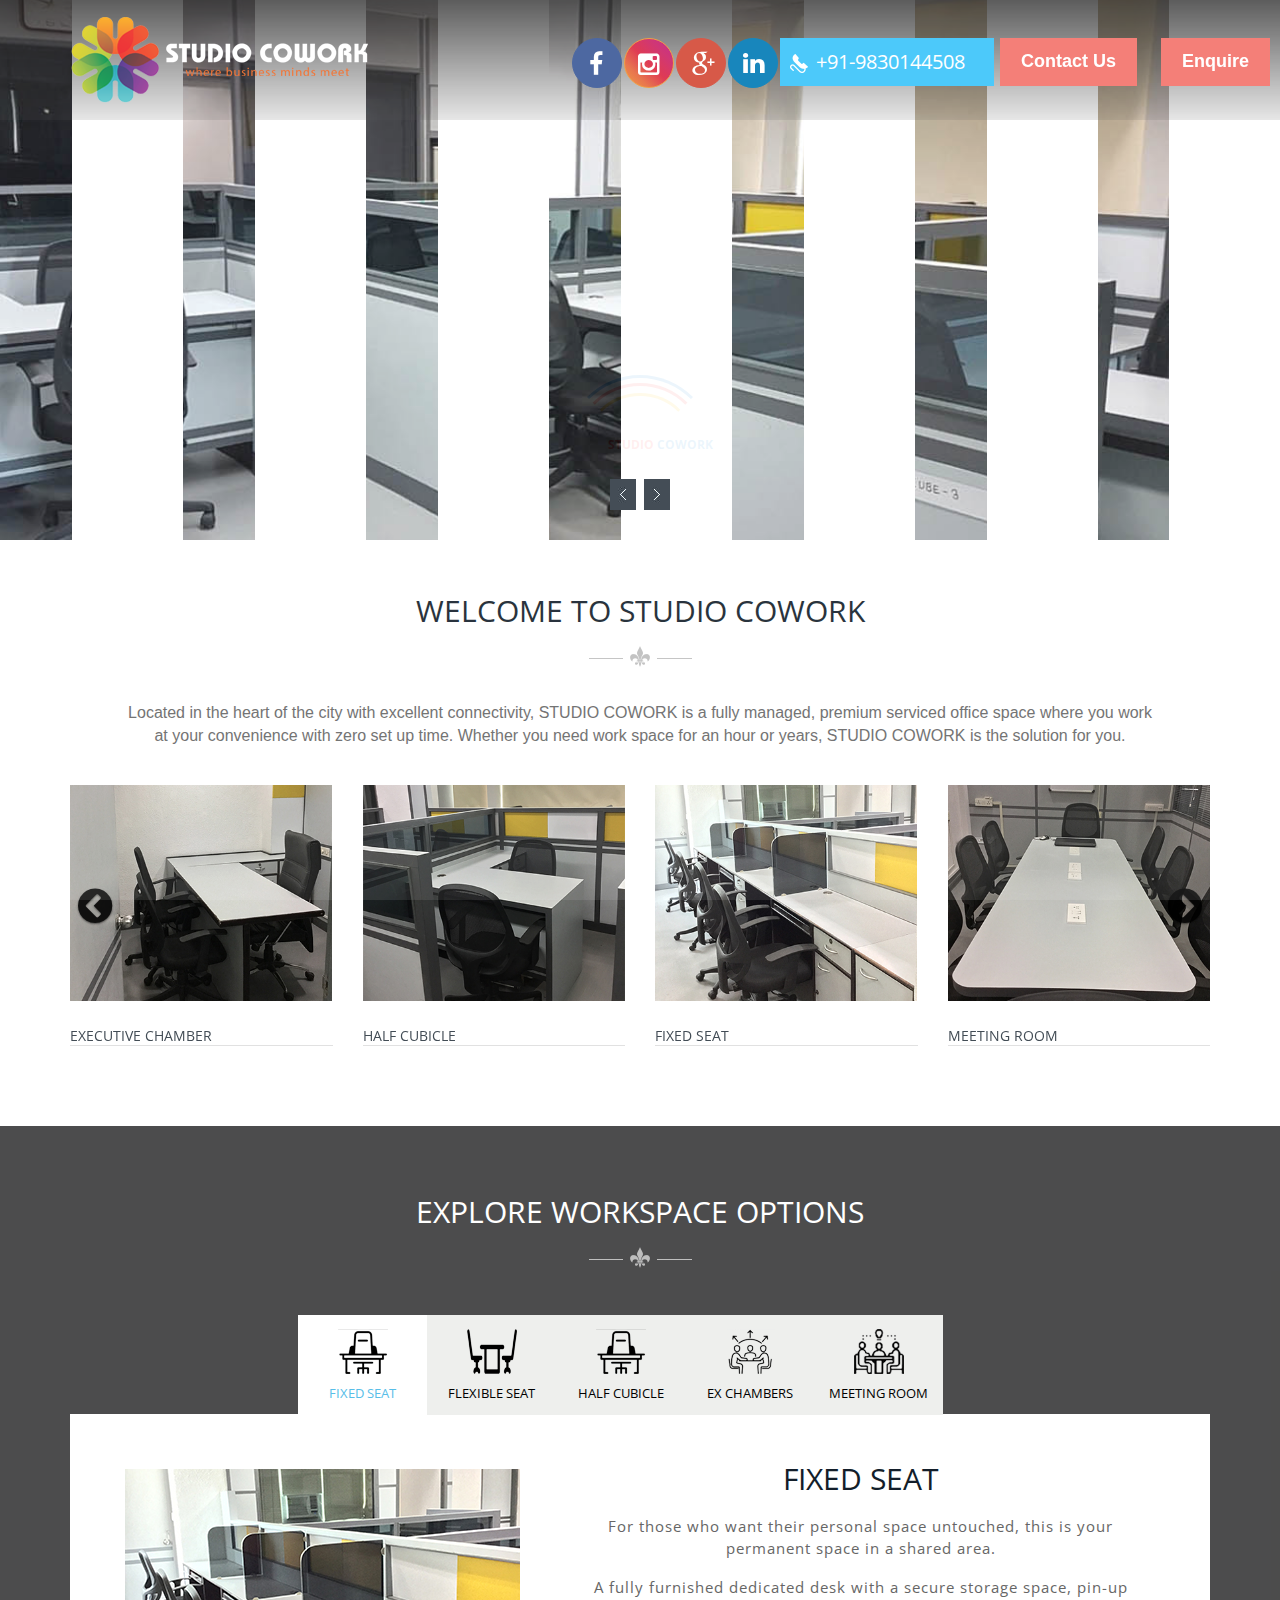
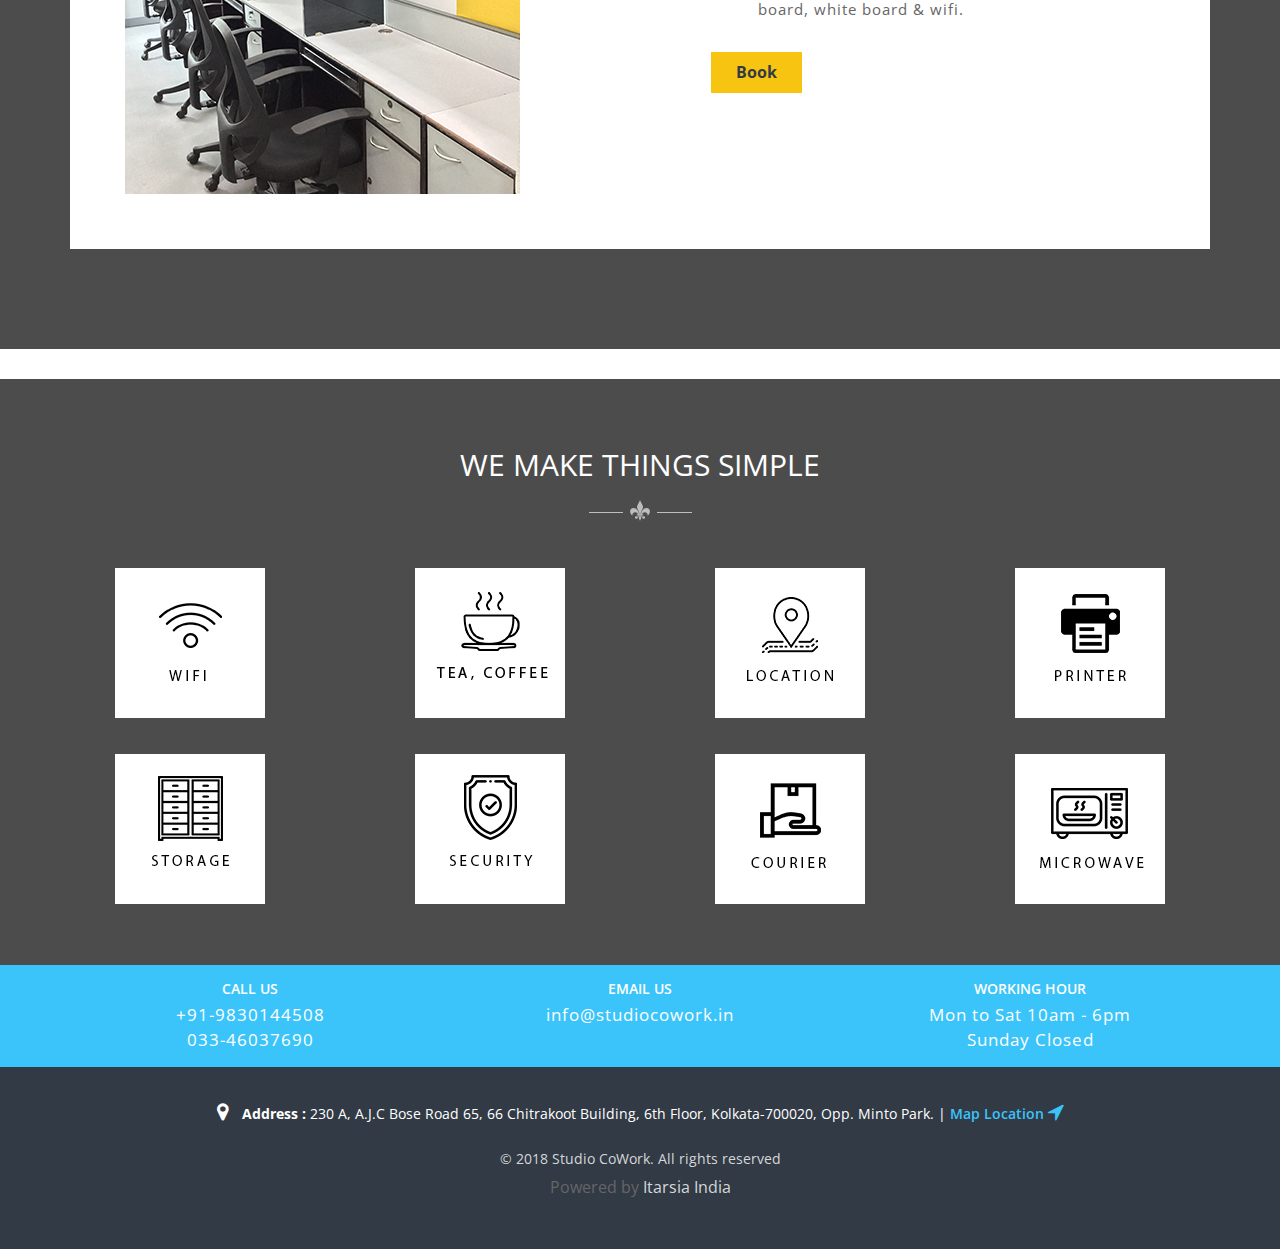
<file: index.html>
<!DOCTYPE html>
<html lang="en">

<head>
        <meta charset="utf-8">
        <meta http-equiv="X-UA-Compatible" content="IE=edge">
        <title>Studio CoWork</title>
        <meta name="viewport" content="width=device-width, initial-scale=1">

        <link rel="icon" href="img/favicon.png">
		
        <!-- fonts -->
		<!-- <link href='http://fonts.googleapis.com/css?family=Playfair+Display:400,700,900' rel='stylesheet' type='text/css'>
        <link href='http://fonts.googleapis.com/css?family=Karla:700,400' rel='stylesheet' type='text/css'>
        <link href='http://fonts.googleapis.com/css?family=Lora:400,700' rel='stylesheet' type='text/css'> -->
        <link href="https://fonts.googleapis.com/css?family=Open+Sans" rel="stylesheet"> 

        <!-- fontawesome -->
		<link rel="stylesheet" href="css/font-awesome.css" />

        <!-- bootstrap -->
		<link rel="stylesheet" href="css/bootstrap.min.css" />
		
		<link rel="stylesheet" href="css/stimenu.css" />
		
         <link href="css/select2.css" rel="stylesheet" />
        <!-- uikit -->
        <link rel="stylesheet" href="css/uikit.min.css" />
        
        <link rel="stylesheet" href="css/bootstrap-datetimepicker.css" />
         <link rel="stylesheet" href="css/wickedpicker.min.css" />

        <!-- animate -->
        <link rel="stylesheet" href="css/animate.css" />
        <link rel="stylesheet" href="css/datepicker.css" />
        <!-- Owl carousel 2 css -->
        <link rel="stylesheet" href="css/owl.carousel.css">
        <!-- rev slider -->
        <link rel="stylesheet" href="css/rev-slider/settings.css" />
        <!-- lightslider -->
        <link rel="stylesheet" href="css/lightslider.css">
        <!-- Theme -->
        <link rel="stylesheet" href="css/reset.css">
        
        <!-- custom css -->
		<link rel="stylesheet" href="style.css" />
        <!-- responsive -->
		<link rel="stylesheet" href="css/responsive.css" />

       
    </head>
    <body id="home_one">
        
        <!-- start preloader -->
        <div id="loader-wrapper">
            <div class="logo"><a href="#"><span>STUDIO</span> COWORK</a></div>
            <div id="loader">
            </div>
        </div>
        <!-- end preloader -->
        
        <!-- start header -->
        <header class="header_area">

            <!-- start main header -->
            <div class="main_header_area">
                <div class="container">
                    <!-- start mainmenu & logo -->
                    <div class="mainmenu">
                        <div id="nav">
                            <nav class="navbar navbar-default">
                                <!-- Brand and toggle get grouped for better mobile display -->
                                <div class="navbar-header">
                                  <button type="button" class="navbar-toggle collapsed" data-toggle="collapse" data-target="#bs-example-navbar-collapse-1">
                                    <span class="sr-only">Toggle navigation</span>
                                    <span class="icon-bar"></span>
                                    <span class="icon-bar"></span>
                                    <span class="icon-bar"></span>
                                  </button>
                                  <div class="site_logo fix">
                                      <a id="brand" class="clearfix navbar-brand border-right-whitesmoke" href="index.html"><img src="img/cowork.png" alt="logo1"></a>
                                      <div class="header_login floatleft">
                                       <!---    <ul>
                                             <li><a href="#">Login</a></li>
                                              <li><a href="booking.html">Register</a></li>
                                          </ul> --->
                                      </div>
                                  </div>
                                </div>
                                
                                

                                <!-- Collect the nav links, forms, and other content for toggling -->
                                <div class="collapse navbar-collapse navbar-right" id="bs-example-navbar-collapse-1">
                                  <ul class="nav navbar-nav">

			                                <li class="fb"><a href="https://www.facebook.com/studiocowork1/" target="_blank"><i class="fa fa-facebook"></i></a></li>
			                                <li class="ins"><a href="https://www.instagram.com/studio_cowork/?hl=en" target="_blank"><i class="fa fa-instagram"></i></a></li>
			                                <li class="gp"><a href="#"  target="_blank"><i class="fa fa-google-plus"></i></a></li>
			                                <li class="link"><a href="https://www.linkedin.com/feed/" target="_blank"><i class="fa fa-linkedin"></i></a></li>
			                           
                                  </ul>

                                    <a href="contact_us.html" class="contactus"><button type="button" class="btn contact_us_btn"> Contact Us</button></a>
                                    <a href="#costumModal12" data-toggle="modal" class="paynow-btn pay-btn"><button type="button" class="btn btn-outline-success"> Enquire</button></a>

                                  <div class="emergency_number">
                                      <a href="tel:+91-9830144508"><img src="img/call-icon.png" alt="">+91-9830144508</a>
                                  </div>
                                </div><!-- /.navbar-collapse -->
                            </nav>
                        </div>
                    </div>
                    <!-- end mainmenu and logo -->
                </div>
            </div>
            <!-- end main header -->

        </header>
        <!-- end header -->

        <!-- start main slider -->
        <div class="main_slider_area">
            <div class="main_slider" id="slider_rev">
                <!-- start hotel booking -->
                
                <!-- end hotel booking -->
                <div class="fullwidthbanner-container" >
                    <div class="fullwidth_home_banner">
                        <ul>
                        
                            <li data-transition="random" data-slotamount="7" data-masterspeed="1000">
                                <img src="img/re-slider/banner1.jpg" alt="slide" >
                                <div class="tp-caption large_black sfr" data-x="105" data-y="197" data-speed="1200" data-start="1100" data-easing="easeInOutBack"
                                    style="font-family: 'Open Sans', sans-serif; font-size: 48px;color: #131e2a; margin-bottom: 23px; text-transform: uppercase; line-height: 40px;">
                                    Fully equipped and furnished
                                </div>
                                <div class="tp-caption large_black sfr" data-x="105" data-y="255" data-speed="1500" data-start="1400" data-easing="easeInOutBack"
                                    style="font-family: 'Open Sans', sans-serif; font-size: 48px;color: #131e2a; margin-bottom: 23px; text-transform: uppercase; line-height: 40px;">
                                   office for every need
                                </div>
                                <!-- <div class="tp-caption lfb carousel-caption-inner" data-x="105" data-y="313" data-speed="1300" data-start="1700" data-easing="easeInOutBack" 
                                    style="/* background: #f7c411; */ padding: 10px; cursor: pointer;">
                                    <a href="#" class="" style="background: #f7c411; border-radius: 0; color: #313a45; display: inline-block;  font-size: 18px; padding: 8px 34px; text-transform: uppercase; border: 1px solid #9e811a;">Explore IT</a>
                                </div> --> 
                            </li>

							<!-- slider 2 -->
                            <li data-transition="random" data-slotamount="7" data-masterspeed="1000">
                                <img src="img/re-slider/banner2.jpg" alt="slide" >
                                <div class="tp-caption large_black sfr" data-x="105" data-y="197" data-speed="1200" data-start="1100" data-easing="easeInOutBack"
                                    style="font-family: 'Open Sans', sans-serif; margin-top: -1px;font-size: 48px;color: #131e2a; margin-bottom: 23px; text-transform: uppercase; line-height: 40px;">
                                     Co-Working space
                                </div>
                                <div class="tp-caption large_black sfr" data-x="105" data-y="255" data-speed="1500" data-start="1400" data-easing="easeInOutBack"
                                    style="font-family: 'Open Sans', sans-serif, margin-top: -1px; serif; font-size: 48px;color: #131e2a; margin-bottom: 23px; text-transform: uppercase; line-height: 40px;">
                                    at unbeatable price
                                </div>
                                <!-- <div class="tp-caption lfb carousel-caption-inner" data-x="105" data-y="313" data-speed="1300" data-start="1700" data-easing="easeInOutBack" 
                                    style="/* background: #f7c411; */ padding: 10px; cursor: pointer;">
                                    <a href="#" style="background: #f7c411; border-radius: 0; color: #313a45; display: inline-block;  font-size: 18px; padding: 8px 34px; text-transform: uppercase; border: 1px solid #9e811a;">Explore IT</a>
                                </div>  -->
                            </li>							                           
                        </ul>
                    </div>
                </div>
            </div>
        </div>
        <!-- end main slider -->
        
        <!-- start welcome section -->
        <section class="welcome_area">  
            <div class="container">
                    <div class="welcome">
                        <div class="section_title nice_title content-center">
                            <h3>WELCOME TO STUDIO CoWORK</h3>
                        </div>
                        <div class="section_description">
                            <p>Located in the heart of the city with excellent connectivity, STUDIO COWORK is a fully managed, premium serviced office space where you work at your convenience with zero set up time. Whether you need work space for an hour or years, STUDIO COWORK is the solution for you. </p>
                        </div>
                        
                        <div id="carouselSimilar-1" class="carousel slide carousel-col">
                        <ol class="carousel-indicators">
                            <li data-target="#carouselSimilar-1" data-slide-to="0" class="active"></li>
                            <li data-target="#carouselSimilar-1" data-slide-to="1"></li>
                        </ol>
                        <div class="carousel-inner"> 
                            <div class="item active">
                                <div class="row">
                                
                             <div class="col-lg-3 col-md-3 col-sm-6">
                                <div class="single_room_wrapper clearfix">
                                    <figure class="uk-overlay uk-overlay-hover">
                                        <div class="room_media">
                                            <a href="#"><img src="img/excutive.jpg" alt=""></a>
                                        </div>
                                        <div class="room_title border-bottom-whitesmoke clearfix">
                                                <div class="left_room_title floatleft">
                                                    <h6>Executive Chamber</h6>
                                                    <!-- <p class="p1">Price start at just rupees 500 per <span>hour</span></p> -->
                                                    <!-- <div class="times-re">
                                                           <p class="p1">Reduces with long duration.</p>
                                                            <p class="p2">Please call for more information.</p>
                                                        </div> -->
                                                </div>
                                               
                                                <!-- <div class="left_room_title floatright">
                                                    <a href="#costumModal12" data-toggle="modal" class="btn">Book</a>
                                                </div> -->
                                            </div>
                                         <div class="middle">
                                            <div class="border-dark-1 padding-22 clearfix single_wrapper_details_pad excmbr">
                                                <h5>Executive Chamber</h5>
                                                <p>
                                                   Private office with lockable cabin, drawers, pin-up boards and white board. Personalise with your company logo. 
                                                </p>
                                                <!-- <p>
                                                   Book on monthly to yearly basis and get complimentary hot beverages. 
                                                </p> -->
                                                <div class="single_room_cost clearfix">
                                                    <!-- <div class="floatleft">
                                                        <p>Price start at just rupees 500 per <span>hour</span></p>
                                                        
                                                     </div> -->
                                                        <!-- <div class="times-re">
                                                           <p class="p1">Reduces with long duration.</p>
                                                            <p class="p2">Please call for more information.</p>
                                                        </div>
                                                    <div class="floatright">
                                                        <a href="#costumModal12" data-toggle="modal" class="btn">Book</a>
                                                    </div> -->
                                                </div>
                                            </div>
                                        </div> 
                                    </figure>
                                </div>
                            </div>
                            
                            
                              <div class="col-lg-3 col-md-3 col-sm-6">
                                <div class="single_room_wrapper clearfix">
                                    <figure class="uk-overlay uk-overlay-hover">
                                        <div class="room_media">
                                            <a href="#"><img src="img/halfcu.jpg" alt=""></a>
                                        </div>
                                        <div class="room_title border-bottom-whitesmoke clearfix">
                                                <div class="left_room_title floatleft">
                                                    <h6>Half Cubicle</h6>
                                                    <!-- <p class="p1">Price start at just rupees 150 per <span>hour</span></p> -->
                                                    <!-- <div class="times-re">
                                                           <p class="p1">Reduces with long duration.</p>
                                                            <p class="p2">Please call for more information.</p>
                                                        </div> -->
                                                    
                                                </div>
                                                <!-- <div class="left_room_title floatright">
                                                    <a href="#costumModal12" data-toggle="modal" class="btn">Book</a>
                                                </div> -->
                                            </div>
                                        <div class="middle">
                                            <div class="border-dark-1 padding-22 clearfix single_wrapper_details_pad">
                                                <h5>Half Cubicle</h5>
                                                <p>
                                                    Private space with lockable drawers, pin-up boards and white board. Personalise with your company logo. 
                                                </p>
                                                <!-- <p>
                                                    Phasellus accumsan urna vitae molestie interdum.
                                                </p> -->
                                                <div class="single_room_cost clearfix">
                                                    <!-- <div class="floatleft">
                                                        <p>Price start at just rupees 150 per <span>hour</span></p>
                                                    </div> -->
                                                    <!-- <div class="times-re">
                                                           <p class="p1">Reduces with long duration.</p>
                                                            <p class="p2">Please call for more information.</p>
                                                        </div>
                                                    <div class="floatright">
                                                        <a href="#costumModal12" data-toggle="modal" class="btn">Book</a>
                                                    </div> -->
                                                </div>
                                            </div>
                                        </div>
                                    </figure>
                                </div>
                            </div>
                            
                            
                                    <div class="col-lg-3 col-md-3 col-sm-6">
                                <div class="single_room_wrapper clearfix">
                                    <figure class="uk-overlay uk-overlay-hover">
                                        <div class="room_media">
                                            <a href="#"><img src="img/fixeds.jpg" alt=""></a>
                                        </div>
                                        <div class="room_title border-bottom-whitesmoke clearfix">
                                                <div class="left_room_title floatleft">
                                                    <h6 class="p1">Fixed Seat</h6>
                                                    <!-- <p>Price start at just rupees 70 per <span>hour</span></p> -->
                                                    <!-- <div class="times-re">
                                                           <p class="p1">Reduces with long duration.</p>
                                                            <p class="p2">Please call for more information.</p>
                                                        </div> -->
                                                </div>
                                                <!-- <div class="left_room_title floatright">
                                                    <a href="#costumModal12" data-toggle="modal" class="btn">Book</a>
                                                </div> -->
                                            </div>
                                      <div class="middle">
                                            <div class="border-dark-1 padding-22 clearfix single_wrapper_details_pad">
                                                <h5>Fixed Seat</h5>
                                                <p>
                                                   For those who want their personal space untouched, this is your permanent space in a shared area. 
                                                </p>
                                                <!-- <p>
                                                    Phasellus accumsan urna vitae molestie interdum.
                                                </p> -->
                                                <div class="single_room_cost clearfix">
                                                    <!-- <div class="floatleft">
                                                        <p>Price start at just rupees 70 per <span>hour</span></p>
                                                    </div> -->
                                                    <!-- <div class="times-re">
                                                           <p class="p1">Reduces with long duration.</p>
                                                            <p class="p2">Please call for more information.</p>
                                                        </div>
                                                    <div class="floatright">
                                                        <a href="#costumModal12" data-toggle="modal" class="btn">Book</a>
                                                    </div> -->
                                                </div>
                                            </div>
                                        </div>
                                    </figure>
                                </div>
                            </div>
                            
                           <div class="col-lg-3 col-md-3 col-sm-6">
                                <div class="single_room_wrapper clearfix">
                                    <figure class="uk-overlay uk-overlay-hover">
                                        <div class="room_media">
                                            <a href="#"><img src="img/meeting.jpg" alt=""></a>
                                        </div>
                                        <div class="room_title border-bottom-whitesmoke clearfix metrom">
                                                <div class="left_room_title floatleft">
                                                    <h6>Meeting room</h6>
                                                    <!-- <p>Price start at just rupees 500 per <span>hour</span></p> -->
                                                    <!-- <div class="times-re">
                                                           <p class="p1">Reduces with long duration.</p>
                                                            <p class="p2">Please call for more information.</p>
                                                        </div> -->
                                                </div>
                                                <!-- <div class="left_room_title floatright">
                                                    <a href="#costumModal12" data-toggle="modal" class="btn">Book</a>
                                                </div> -->
                                            </div>
                                       <div class="middle">
                                            <div class="border-dark-1 padding-22 clearfix single_wrapper_details_pad">
                                                <h5>Meeting room</h5>
                                                <p>
                                                  Professional space for 8-10 people to meet, pitch, train and interview with wifi, white board and hot beverage services. 
                                                </p>
                                                <!-- <p>
                                                    Phasellus accumsan urna vitae molestie interdum.
                                                </p> -->
                                                <div class="single_room_cost clearfix">
                                                    <!-- <div class="floatleft">
                                                        <p>Price start at just rupees 500 per <span>hour</span></p>
                                                    </div> -->
                                                    <!-- <div class="times-re">
                                                           <p class="p1">Reduces with long duration.</p>
                                                            <p class="p2">Please call for more information.</p>
                                                        </div>
                                                    <div class="floatright">
                                                        <a href="#costumModal12" data-toggle="modal" class="btn">Book</a>
                                                    </div> -->
                                                </div>
                                            </div>
                                        </div>
                                    </figure>
                                </div>
                            </div> 
                            
                         </div>
                     </div>
                            <div class="item">
                                <div class="row">
                                   <div class="col-lg-3 col-md-3 col-sm-6">
                                <div class="single_room_wrapper clearfix">
                                    <figure class="uk-overlay uk-overlay-hover">
                                        <div class="room_media">
                                            <a href="#"><img src="img/fixeds.jpg" alt=""></a>
                                        </div>
                                        <div class="room_title border-bottom-whitesmoke clearfix">
                                                <div class="left_room_title floatleft">
                                                    <h6>Flexible Seat</h6>
                                                    <!-- <p>Price start at just rupees 50 per <span>hour</span></p> -->
                                                </div>
                                                <!-- <div class="left_room_title floatright">
                                                    <a href="#costumModal12" data-toggle="modal" class="btn">Book</a>
                                                </div> -->
                                            </div>
                                      <div class="middle">
                                            <div class="border-dark-1 padding-22 clearfix single_wrapper_details_pad">
                                                <h5>Flexible Seat</h5>
                                                <p>
                                                   Work alongside new people every day and benefit from the diversity in the community, collaborate and network.
                                                </p>
                                                <!-- <p>
                                                    Phasellus accumsan urna vitae molestie interdum.
                                                </p> -->
                                                <div class="single_room_cost clearfix">
                                                    <!-- <div class="floatleft">
                                                        <p>Price start at just rupees 50 per <span>hour</span></p>
                                                    </div> -->
                                                    <!-- <div class="floatright">
                                                        <a href="#costumModal12" data-toggle="modal" class="btn">Book</a>
                                                    </div> -->
                                                </div>
                                            </div>
                                        </div>
                                    </figure>
                                </div>
                            </div>
                            
                            
                                    <div class="col-lg-3 col-md-3 col-sm-6">
                                <div class="single_room_wrapper clearfix">
                                    <figure class="uk-overlay uk-overlay-hover">
                                        <div class="room_media">
                                            <a href="#"><img src="img/excutive.jpg" alt=""></a>
                                        </div>
                                        <div class="room_title border-bottom-whitesmoke clearfix excmbr">
                                                <div class="left_room_title floatleft">
                                                    <h6>Executive Chamber</h6>
                                                    <!-- <p>Price start at just rupees 500 per <span>hour</span></p> -->
                                                    <!-- <div class="times-re">
                                                           <p class="p1">Reduces with long duration.</p>
                                                            <p class="p2">Please call for more information.</p>
                                                        </div> -->
                                                </div>
                                                <!-- <div class="left_room_title floatright">
                                                    <a href="#costumModal12" data-toggle="modal" class="btn">Book</a>
                                                </div> -->
                                            </div>
                                         <div class="middle">
                                            <div class="border-dark-1 padding-22 clearfix single_wrapper_details_pad">
                                                <h5>Executive Chamber</h5>
                                                <p>
                                                   Private office with lockable cabin, drawers, pin-up boards and white board. Personalise with your company logo. 
                                                </p>
                                                <!-- <p>
                                                   Book on monthly to yearly basis and get complimentary hot beverages. 
                                                </p> -->
                                                <div class="single_room_cost clearfix">
                                                    <!-- <div class="floatleft">
                                                        <p>Price start at just rupees 500 per <span>hour</span></p>
                                                    </div> -->
                                                    <!-- <div class="times-re">
                                                           <p class="p1">Reduces with long duration.</p>
                                                            <p class="p2">Please call for more information.</p>
                                                        </div>
                                                    <div class="floatright">
                                                        <a href="#costumModal12" data-toggle="modal" class="btn">Book</a>
                                                    </div> -->
                                                </div>
                                            </div>
                                        </div> 
                                    </figure>
                                </div>
                            </div>
                            
                            <div class="col-lg-3 col-md-3 col-sm-6">
                                <div class="single_room_wrapper clearfix">
                                    <figure class="uk-overlay uk-overlay-hover">
                                        <div class="room_media">
                                            <a href="#"><img src="img/halfcu.jpg" alt=""></a>
                                        </div>
                                        <div class="room_title border-bottom-whitesmoke clearfix">
                                                <div class="left_room_title floatleft">
                                                    <h6>Half Cubicle</h6>
                                                   <!--  <p>Price start at just rupees 150 per <span>hour</span></p> -->
                                                    <!-- <div class="times-re">
                                                           <p class="p1">Reduces with long duration.</p>
                                                            <p class="p2">Please call for more information.</p>
                                                        </div> -->
                                                </div>
                                                <!-- <div class="left_room_title floatright">
                                                    <a href="#costumModal12" data-toggle="modal" class="btn">Book</a>
                                                </div> -->
                                            </div>
                                        <div class="middle">
                                            <div class="border-dark-1 padding-22 clearfix single_wrapper_details_pad">
                                                <h5>Half Cubicle</h5>
                                                <p>
                                                    Private space with lockable drawers, pin-up boards and white board. Personalise with your company logo. 
                                                </p>
                                                <!-- <p>
                                                    Phasellus accumsan urna vitae molestie interdum.
                                                </p> -->
                                                <div class="single_room_cost clearfix">
                                                    <!-- <div class="floatleft">
                                                        <p>Price start at just rupees 150 per <span>hour</span></p>
                                                    </div> -->
                                                    <!-- <div class="times-re">
                                                           <p class="p1">Reduces with long duration.</p>
                                                           <p class="p2">Please call for more information.</p>
                                                        </div>
                                                    <div class="floatright">
                                                        <a href="#costumModal12" data-toggle="modal" class="btn">Book</a>
                                                    </div> -->
                                                </div>
                                            </div>
                                        </div>
                                    </figure>
                                </div>
                            </div>
                            
                            
                           <div class="col-lg-3 col-md-3 col-sm-6">
                                <div class="single_room_wrapper clearfix">
                                    <figure class="uk-overlay uk-overlay-hover">
                                        <div class="room_media">
                                            <a href="#"><img src="img/fixeds.jpg" alt=""></a>
                                        </div>
                                        <div class="room_title border-bottom-whitesmoke clearfix">
                                                <div class="left_room_title floatleft">
                                                    <h6>Fixed Seat</h6>
                                                    <!-- <p>Price start at just rupees 70 per <span>hour</span></p> -->
                                                       <!-- <div class="times-re">
                                                           <p class="p1">Reduces with long duration.</p>
                                                            <p class="p2">Please call for more information.</p>
                                                        </div> -->         
                                                 </div>
                                                <!-- <div class="left_room_title floatright">
                                                    <a href="#costumModal12" data-toggle="modal" class="btn">Book</a>
                                                </div> -->
                                            </div>
                                      <div class="middle">
                                            <div class="border-dark-1 padding-22 clearfix single_wrapper_details_pad">
                                                <h5>Fixed Seat</h5>
                                                <p>
                                                   For those who want their personal space untouched, this is your permanent space in a shared area. 
                                                </p>
                                                <!-- <p>
                                                    Phasellus accumsan urna vitae molestie interdum.
                                                </p> -->
                                                <div class="single_room_cost clearfix">
                                                    <!-- <div class="floatleft">
                                                        <p>Price start at just rupees 70 per <span>hour</span></p>
                                                    </div> -->
                                                    <!-- <div class="times-re">
                                                           <p class="p1">Reduces with long duration.</p>
                                                            <p class="p2">Please call for more information.</p>
                                                        </div>
                                                    <div class="floatright">
                                                        <a href="#costumModal12" data-toggle="modal" class="btn">Book</a>
                                                    </div> -->
                                                </div>
                                            </div>
                                        </div>
                                    </figure>
                                </div>
                            </div>
                            
                         </div>
                            </div>
                        </div>
                        <!-- <a class="left carousel-control" href="#carouselSimilar-1" role="button" data-slide="prev"><span class="fa fa-chevron-left"></span></a>
                        <a class="right carousel-control" href="#carouselSimilar-1" role="button" data-slide="next"><span class="fa fa-chevron-right"></span></a> -->
                         <!-- <a class="lSPrev left carousel-control" href="#carouselSimilar-1" role="button" data-slide="prev"><img src="img/pre.png"></a>
                        <a class="lSNext right carousel-control" href="#carouselSimilar-1" role="button" data-slide="next"><img src="img/next.png"></a> -->
                        
                        <div class="lSAction">
                        <a class="lSPrev left carousel-control" href="#carouselSimilar-1" role="button" data-slide="prev"><span class="fa fa-chevron-circle-left"></span></a>
                        <a class="lSNext right carousel-control" href="#carouselSimilar-1" role="button" data-slide="next"><span class="fa fa-chevron-circle-right"></span></a>
                        </div>
                        
                    </div>
                  </div>
            </div>
        </section>
        <!-- end welcome section -->
        
       <!-- ------------------------------price tag----------------------- -->
           <!-- <section class="text-price">
              <div class="container">
                <div class="row">
                   <div class="st-price">
                     <p>Price start at just rupees 70 per hour</p>
                   </div>
                </div>
              </div>
           </section> -->
       
        
        <!-- ------------------------------end price tag--------------------- -->
        <!-- ------------------------------services------------------------------------- -->
  
        
        <section class=" margin-top-115 margin-bottom-100 faci-second first-ser">
           <div class="back-layer">
            <div class="container">
                <div class="hotel_facilities">
                    <div class="section_title nice_title content-center ser-ti3">
                        <h3>Explore Workspace Options</h3>
                    </div>
                 
                    <div class="hotel_facilities_content">
                        <div role="tabpanel">

                            <!-- Nav tabs -->
                            <ul class="nav nav-tabs" role="tablist">
                                <li role="presentation" class="active">
                                    <a href="#restaurant" aria-controls="restaurant" role="tab" data-toggle="tab"><img src="img/fixed.png" alt="Fixed Seat"><span>Fixed Seat</span></a>
                                </li>
                                <li role="presentation">
                                    <a href="#sports-club" aria-controls="sports-club" role="tab" data-toggle="tab"><img src="img/half.png" alt="Flexible Seat"><span>Flexible Seat</span></a>
                                </li>
                                <li role="presentation">
                                    <a href="#pick-up" aria-controls="pick-up" role="tab" data-toggle="tab"><img src="img/fixed.png" alt="Half Cubicle"><span>Half Cubicle</span></a>
                                </li>
                                <li role="presentation">
                                    <a href="#bar" aria-controls="bar" role="tab" data-toggle="tab"><img src="img/exc.png" alt="Executive Chambers"><span>Ex Chambers</span></a>
                                </li>
                                <li role="presentation">
                                    <a href="#gym" aria-controls="gym" role="tab" data-toggle="tab"><img src="img/meeti.png" alt="Meeting Room"><span>Meeting Room</span></a>
                                </li>
                               
                            </ul>                           

                          
                            <!-- Tab panes -->
                            <div class="tab-content">
                                <div role="tabpanel" class="tab-pane active" id="restaurant">
                                    <div class="single-tab-content">
                                        <div class="row">
                                            <div class="co-lg-5 col-md-5 col-sm-6 col-xs-12">
                                                <div class="single-tab-image">
                                                    <a href="#"><img src="img/fixeds.jpg" alt=""></a>
                                                </div>
                                            </div>
                                            <div class="co-lg-7 col-md-7 col-sm-6 col-xs-12">
                                                <div class="single-tab-details">
                                                    
                                                    <h3>Fixed Seat</h3>
                                                    <p>
                                                       For those who want their personal space untouched, this is your permanent space in a shared area.
                                                    </p>
                                                    <p>
                                                         A fully furnished dedicated desk with a secure storage space, pin-up board, white board & wifi.
                                                    </p>
                                                    <!-- <div class="our_services">
                                                        <a href="#" class="margin-right-33">Service price- Price Starting FROM RS. 70 per hour</a><br>
                                                        <a href="#">service price- Price Starting FROM RS. 400 per day</a>
                                                        <p class="fixed">Reduces with long duration. Please call for more information.</p>
                                                    </div> -->
                                                    
                                                    <!-- <div class="our_services">
                                                        <a href="#" class="margin-right-33">Service price- Price Starting FROM RS. 2,000 per week </a><br>
                                                        <a href="#">service price- Price Starting FROM RS. 7,000 per Month</a>
                                                    </div> -->
                                                    
                                                </div>
                                            </div>
                                            
                                            <div class="col-lg-3 col-md-3 col-sm-3 col-xs-12">
                                            <a href="#costumModal12" data-toggle="modal" class="btn btn-primary floatright facil-book">Book</a>
                                        </div>
                                            
                                        </div>
                                    </div>
                                </div>
                                <div role="tabpanel" class="tab-pane" id="sports-club">
                                    <div class="single-tab-content">
                                        <div class="row">
                                            <div class="co-lg-5 col-md-5 col-sm-6 col-xs-12">
                                                <div class="single-tab-image">
                                                    <a href="#"><img src="img/flexibl.jpg" alt=""></a>
                                                </div>
                                            </div>
                                            <div class="co-lg-7 col-md-7 col-sm-6 col-xs-12">
                                                <div class="single-tab-details">
                                                  
                                                    <h3>Flexible Seat</h3>
                                                    <p>
                                                        Work alongside new people every day and benefit from the diversity in the community, collaborate and network. 
                                                    </p>
                                                    <p>
                                                       First come first served or you can reserve your own desk.
                                                    </p>
                                                    <!-- <div class="our_services">
                                                        <a href="#" class="margin-right-33">Service price- Price Starting FROM RS. 50 per hour </a>
                                                        <a href="#">service charge : Rs.15</a>
                                                       <p class="fixed">Reduces with long duration. Please call for more information.</p>
                                                    </div> -->
                                                </div>
                                            </div>
                                            
                                            <div class="col-lg-3 col-md-3 col-sm-3 col-xs-12">
                                            <a href="#costumModal12" data-toggle="modal" class="btn btn-primary floatright facil-book">Book</a>
                                        </div>
                                            
                                        </div>
                                    </div>
                                </div>
                                <div role="tabpanel" class="tab-pane" id="pick-up">
                                    <div class="single-tab-content">
                                        <div class="row">
                                            <div class="co-lg-5 col-md-5 col-sm-6 col-xs-12">
                                                <div class="single-tab-image">
                                                    <a href="#"><img src="img/halfcu.jpg" alt=""></a>
                                                </div>
                                            </div>
                                            <div class="co-lg-7 col-md-7 col-sm-6 col-xs-12">
                                                <div class="single-tab-details">
                                                  
                                                    <h3>Half Cubicle</h3>
                                                    <p>
                                                       Private space with lockable drawers, pin-up boards and white board. Personalise with your company logo. 
                                                    </p>
                                                    <p>
                                                       Book on monthly to yearly basis and get complimentary hot beverages.
                                                    </p>
                                                    <!-- <div class="our_services">
                                                        <a href="#" class="margin-right-33">Service Price- Price Starting FROM RS. 150 per hour</a><br>
                                                        <p class="fixed">Reduces with long duration. Please call for more information.</p>
                                                        <a href="#">service price- Price Starting FROM RS. 800 per Day </a>
                                                    </div> -->
                                                    
                                                    <!-- <div class="our_services">
                                                        <a href="#" class="margin-right-33">Service Price- Price Starting FROM RS. 4,000 per week </a><br>
                                                        <a href="#">service price- Price Starting FROM RS. 14,000 per month</a>
                                                    </div> -->
                                                    
                                                </div>
                                            </div>
                                            
                                            <div class="col-lg-3 col-md-3 col-sm-3 col-xs-12">
                                            <a href="#costumModal12" data-toggle="modal" class="btn btn-primary floatright facil-book">Book</a>
                                        </div>
                                            
                                        </div>
                                    </div>
                                </div>
                                <div role="tabpanel" class="tab-pane" id="bar">
                                    <div class="single-tab-content">
                                        <div class="row">
                                            <div class="co-lg-5 col-md-5 col-sm-6 col-xs-12">
                                                <div class="single-tab-image">
                                                    <a href="#"><img src="img/excutive.jpg" alt=""></a>
                                                </div>
                                            </div>
                                            <div class="co-lg-7 col-md-7 col-sm-6 col-xs-12">
                                                <div class="single-tab-details">
                                                  
                                                    <h3>Executive Chambers</h3>
                                                    <p>
                                                         Private office with lockable cabin, drawers, pin-up boards and white board. Personalise with your company logo.
                                                    </p>
                                                    <p>
                                                        Book on monthly to yearly basis and get complimentary hot beverages.
                                                    </p>
                                                    
                                                    <!-- <div class="our_services">
                                                        <a href="#" class="margin-right-33">Service Price- Price Starting FROM RS. 500 per hours </a><br>
                                                         <p class="fixed">Reduces with long duration. Please call for more information.</p>
                                                        <a href="#">service price- Price Starting FROM RS. 2,000 per day</a>
                                                    </div> -->
                                                    
                                                    <!-- <div class="our_services">
                                                        <a href="#" class="margin-right-33">Service price- Price Starting FROM RS. 7,000 per week </a><br>
                                                        <a href="#">service price- Price Starting FROM RS. 25,000 per month</a>
                                                    </div> -->
                                                    
                                                </div>
                                            </div>
                                            
                                            <div class="col-lg-3 col-md-3 col-sm-3 col-xs-12">
                                            <a href="#costumModal12" data-toggle="modal" class="btn btn-primary floatright facil-book">Book</a>
                                        </div>
                                            
                                        </div>
                                    </div>
                                </div>
                                <div role="tabpanel" class="tab-pane" id="gym">
                                    <div class="single-tab-content">
                                        <div class="row">
                                            <div class="co-lg-5 col-md-5 col-sm-6 col-xs-12">
                                                <div class="single-tab-image">
                                                    <a href="#"><img src="img/meeting.jpg" alt=""></a>
                                                </div>
                                            </div>
                                            <div class="co-lg-7 col-md-7 col-sm-6 col-xs-12">
                                                <div class="single-tab-details">
                                                   
                                                    <h3>Meeting Room</h3>
                                                    <p>
                                                        Professional space for 8-10 people to meet, pitch, train and interview with wifi, white board and hot beverage services.
                                                    </p>
                                                    <!-- <p>
                                                        Cras ac justo et augue suscipit euismod vel eget lectus. Proin vehicula nunc arcu, pulvinar accumsan nulla porta vel. Vivamus malesuada vitae sem ac pellentesque.
                                                    </p> -->
                                                    <!-- <div class="our_services">
                                                        <a href="#" class="margin-right-33">Service price- Price Starting FROM RS. 500 per hour</a><br>
                                                        <p class="fixed">Reduces with long duration. Please call for more information.</p>
                                                        <a href="#">service price- Price Starting FROM RS. 3,000 per day</a>
                                                    </div> -->
                                                </div>
                                            </div>
                                            
                                            <div class="col-lg-3 col-md-3 col-sm-3 col-xs-12">
                                            <a href="#costumModal12" data-toggle="modal"class="btn btn-primary floatright facil-book">Book</a>
                                        </div>
                                            
                                        </div>
                                    </div>
                                </div>
                                                           
                            </div>
						  </div>
                        </div>
                   </div>
                   
                </div>
            </div>
        </section>
        
        <!-- end Hotel Facilities section -->
        
        
        <!------------------------------- start Hotel Facilities section ---------------------->
        
        <section class="hotel_facilities_area margin-top-115 margin-bottom-100">
           <div class="back-layer">
            <div class="container">
              <div class="row">
                <div class="hotel_facilities hotel-serv">
                    <div class="section_title nice_title content-center sect-ser-title">
                        <h3>WE MAKE THINGS SIMPLE</h3>
                    </div>
                    <div class="hotel_facilities_content">
                       <div class="item">
                          <div class="row">
                            <div class="col-lg-3 col-md-3 col-sm-6 col-xs-6 ic1">
                                <div class="single_room_wrapper clearfix text-center">
                                    <figure class="uk-overlay uk-overlay-hover">
                                        <div class="room_media">
                                            <a href="#"><img src="img/icon/wifi.png" alt=""></a>
                                        </div>
                                        
                                         <div class="middle ver-midle-icon-text">
                                            <div class="border-dark-1 padding-22 clearfix single_wrapper_details_pad hover-icon wifi-h-icon">
                                               
                                                <p>
                                                   We provide free Wi-fi
                                                </p>
                                               
                                            </div>
                                        </div> 
                                    </figure>
                                </div>
                            </div>
                            
                            
                              <div class="col-lg-3 col-md-3 col-sm-6 col-xs-6 ic2">
                                <div class="single_room_wrapper clearfix text-center">
                                    <figure class="uk-overlay uk-overlay-hover">
                                        <div class="room_media">
                                            <a href="#"><img src="img/icon/tea-coff.png" alt=""></a>
                                           
                                        </div>
                                        
                                       <div class="middle ver-midle-icon-text">
                                            <div class="border-dark-1 padding-22 clearfix single_wrapper_details_pad hover-icon tea-h-icon">
                                              
                                                <p>
                                                  Pay for as much as you need
                                                </p>
                                               
                                                
                                            </div>
                                        </div>
                                    </figure>
                                </div>
                            </div>
                            
                             
                             
                            
                               <div class="col-lg-3 col-md-3 col-sm-6 col-xs-6 ic3">
                                <div class="single_room_wrapper clearfix text-center">
                                    <figure class="uk-overlay uk-overlay-hover">
                                        <div class="room_media">
                                            <a href="#"><img src="img/icon/location.png" alt=""></a>
                                        </div>
                                        
                                      <div class="middle ver-midle-icon-text">
                                           <a href="https://goo.gl/maps/B2A2qAHNPHH2" target="_blank"> <div class="border-dark-1 padding-22 clearfix single_wrapper_details_pad hover-icon loc-h-icon">
                                                
                                                <p>
                                                   Central and well connected.
                                                </p>
                                                
                                            </div>
                                            </a>
                                        </div>
                                    </figure>
                                </div>
                            </div>
                            
                           <div class="col-lg-3 col-md-3 col-sm-6 col-xs-6 ic4">
                                <div class="single_room_wrapper clearfix text-center">
                                    <figure class="uk-overlay uk-overlay-hover">
                                        <div class="room_media">
                                            <a href="#"><img src="img/icon/printer.png" alt=""></a>
                                        </div>
                                        
                                       <div class="middle ver-midle-icon-text">
                                            <div class="border-dark-1 padding-22 clearfix single_wrapper_details_pad hover-icon pri-h-icon">
                                               
                                                <p>
                                                  Photo Copying and printing pay for what you need.
                                                </p>
                                               
                                            </div>
                                        </div>
                                    </figure>
                                </div>
                            </div> 
                        </div> 
                      </div> 
					 
                       
                            <div class="item seocnd-items">
                                <div class="row">
                                   <div class="col-lg-3 col-md-3 col-sm-6 col-xs-6 ic5">
                                <div class="single_room_wrapper clearfix text-center">
                                    <figure class="uk-overlay uk-overlay-hover">
                                        <div class="room_media">
                                            <a href="#"><img src="img/icon/store.png" alt=""></a>
                                        </div>
                                        
                                     <div class="middle ver-midle-icon-text">
                                            <div class="border-dark-1 padding-22 clearfix single_wrapper_details_pad hover-icon sto-h-icon">
                                              
                                                <p>
                                                  Pay for as much as storage you need on your responsibility.
                                                </p>
                                                
                                            </div>
                                        </div>
                                    </figure>
                                </div>
                            </div>
                            
                            
                             <div class="col-lg-3 col-md-3 col-sm-6 col-xs-6 ic6">
                                <div class="single_room_wrapper clearfix text-center">
                                    <figure class="uk-overlay uk-overlay-hover">
                                        <div class="room_media">
                                            <a href="#"><img src="img/icon/security.png" alt=""></a>
                                        </div>
                                        
                                         <div class="middle ver-midle-icon-text">
                                            <div class="border-dark-1 padding-22 clearfix single_wrapper_details_pad hover-icon sec-h-icon">
                                              
                                                <p>
                                                   Well configured CCTV.
                                                </p>
                                                
                                                
                                            </div>
                                        </div> 
                                    </figure>
                                </div>
                            </div>
                            
                            <div class="col-lg-3 col-md-3 col-sm-6 col-xs-6 ic7">
                                <div class="single_room_wrapper clearfix text-center">
                                    <figure class="uk-overlay uk-overlay-hover">
                                        <div class="room_media">
                                            <a href="#"><img src="img/icon/cour.png" alt=""></a>
                                        </div>
                                        
                                        <div class="middle ver-midle-icon-text">
                                            <div class="border-dark-1 padding-22 clearfix single_wrapper_details_pad hover-icon cor-h-icon">
                                               
                                                <p>
                                                   We can provide Courier.
                                                </p>
                                               
                                            </div>
                                        </div>
                                    </figure>
                                </div>
                            </div>
                            
                            <div class="col-lg-3 col-md-3 col-sm-6 col-xs-6 ic8">
                                <div class="single_room_wrapper clearfix text-center">
                                    <figure class="uk-overlay uk-overlay-hover">
                                        <div class="room_media">
                                            <a href="#"><img src="img/icon/microwv.png" alt=""></a>
                                        </div>
                                        
                                       <div class="middle ver-midle-icon-text">
                                            <div class="border-dark-1 padding-22 clearfix single_wrapper_details_pad hover-icon coms-h-icon">
                                               
                                                <p>
                                                    Warm up your food
                                                </p>
                                               
                                            </div>
                                        </div>
                                    </figure>
                                </div>
                            </div>
                         </div>
                      </div>
                     
                      </div>
                     </div>   
                      </div>
                   </div>
               </div>
        </section>
        
  
      
        
        <!-- start contact us area -->
        <!-- <section class="contact_us_area content-left">
            <div class="container">
              <div class="row">
                <div class="contact_us clearfix">
                    <div class="col-lg-6 col-md-6 col-sm-6 col-xs-12">
                        <div class="call clearfix">
                            <h6>Call Us</h6>
                            <p>+91-9830144508 <br> 033-46037690</p>
                        </div>
                    </div>
                    <div class="col-lg-6 col-md-6 col-sm-6 col-xs-12">
                        <div class="email_us clearfix">
                            <h6>Email us</h6>
                            <p>info@studiocowork.in</p>
                        </div>
                    </div>
                    <div class="col-lg-3 col-md-3 col-sm-4 col-xs-12">
                        <div class="news_letter clearfix">
                            <input type="text" placeholder="Enter ID  for News Letter">
                            <a href="#" class="btn btn-blue">go</a>
                        </div>
                    </div>
                  </div>  
                </div>
            </div>
        </section> -->
      <div class="ft-content contact_us_area content-left"> 
        <div class="container">
           <div class="row">
               <div class="call">
                 <div class="col-lg-4 col-md-4 col-sm-6 col-xs-12">
                        <div class="call clearfix">
                            <h6>Call Us</h6>
                            <p>+91-9830144508 <br> 033-46037690</p>
                        </div>
                   </div>
              </div>
              <div class="email_us">
                <div class="col-lg-4 col-md-4 col-sm-6 col-xs-12">
                        <div class="email_us clearfix">
                            <h6>Email Us</h6>
                            <p>info@studiocowork.in</p>
                        </div>
                    </div>
                  </div>
                  
                  <div class="email_us">
                <div class="col-lg-4 col-md-4 col-sm-6 col-xs-12">
                        <div class="email_us clearfix">
                            <h6>Working Hour</h6>
                            <p>Mon to Sat 10am - 6pm  <br>  Sunday Closed </p>
                        </div>
                    </div>
                  </div>
                    
           </div>
        </div>
     </div>   
        <!-- end contact us area -->

        <!-- start footer -->
        <footer class="footer_area">
            <div class="container">
                <div class="footer">
                    <!--  <div class="footer_top padding-top-80 clearfix">
                        <div class="col-lg-4 col-md-4 col-sm-4">
                            <div class="footer_widget">
                              <div class="footer_logo">
                                    <a href="#"><img src="img/footer-logo-one.png" alt=""></a>
                                </div>
                                <p>Lorem ipsum dolor sit amet, conser adipiscing elit. In consectetur tincidunt dolor.</p>
                            </div>
                         </div>
                        <div class="col-lg-4 col-md-4 col-sm-4">
                            <div class="row">
                                <div class="footer_widget clearfix">
                                    <h5 class="padding-left-15">Quick Links</h5>
                                    <div class="col-lg-6 col-md-6 col-sm-6">
                                        <ul>
                                            <li><a href="#">Rooms</a></li>
                                            <li><a href="#">Food & Drinks</a></li>
                                            <li><a href="#">Beach Venues</a></li>
                                            <li><a href="#">Amenities</a></li>
                                        </ul>  
                                    </div>
                                    <div class="col-lg-6 col-md-6 sol-sm-6">
                                        <ul>
                                            <li><a href="#">Noordwijk</a></li>
                                            <li><a href="#">Wellness</a></li>
                                            <li><a href="#">Manifesto</a></li>
                                            <li><a href="#">Contact</a></li>
                                        </ul>
                                    </div>
                                </div>
                            </div>
                        </div>
                        <div class="col-lg-4 col-md-4 col-sm-4">
                            <div class="footer_widget">
                                <h5>We Are Global</h5>
                                <div class="footer_map">
                                    <a href="#"><img src="img/footer-map-two.jpg" alt=""></a>
                                </div>
                            </div>
                        </div>
                    </div> -->
                    <div class="row">
                        <div class="container">
                          <div class="footer2">
                             <p> <i class="fa fa-map-marker"></i> <strong>Address : </strong> 230 A, A.J.C  Bose Road 65, 66
 								Chitrakoot Building, 6th Floor, Kolkata-700020, Opp. Minto Park. |  <a href="https://goo.gl/maps/B2A2qAHNPHH2" target="_blank" class="footer-map">Map Location <i class="fa fa-location-arrow"></i></a> </p>
 								
                          </div>
                          
                        
                            <div class="footer_copyright margin-tb-50 content-center">
                                <p>© 2018 <a href="#">Studio CoWork</a>. All rights reserved</p> Powered by <a href="https://www.itarsia.com" target="_blank">Itarsia India </a>
                            </div>
                            
                           
                            
                        </div>
                    </div>
                </div>
            </div>
        </footer>
        <!-- end footer -->
<!-- _____________________________________________________________________________________ -->		
		
		<!-- ___________________________model fade for reson___________________ -->
	 <div id="costumModal12" class="modal" data-easein="bounceDownIn"  tabindex="-1" role="dialog" aria-labelledby="costumModalLabel" aria-hidden="true">
            <div class="modal-dialog">
                <div class="modal-content model-content-order">
                    <div class="modal-header-order">
                        <button type="button" class="close" data-dismiss="modal" aria-hidden="true">
                            ×
                        </button>
                        
                    </div>
                    
                    
                 <!--  <div class="content"> -->
		
		
		<!-- __________________________ -->
		
	<div class="center-container">
	<div class="banner-dott">
		<div class="main main-cont">
		
		  <div class="alert alert-success hidden col-md-8 col-md-offset-2" role="alert">Success</div>
          <div class="alert alert-danger hidden col-md-8 col-md-offset-2" role="alert">Error</div> 
			
				<div class="w3layouts_main_grid">
				
					<form id="regform" name="table_form" action="validation.php" method="post" class="w3_form_post" autocomplete="off">
					
					<div class="w3_agileits_main_grid w3l_main_grid">
							<span class="agileits_grid">
								<label>Email Address<span class="star">*</span></label>
								<input type="email" name="email" placeholder="Your Email Address" required="">
							</span>
						</div>
						<div class="w3_agileits_main_grid w3l_main_grid">
							<span class="agileits_grid">
								<label>Name <span class="star">*</span></label>
								<input type="text" name="name" placeholder="Name" required="">
							</span>
						</div>
						
						<div class="w3_agileits_main_grid w3l_main_grid">
							<span class="agileits_grid">
								<label>Company Name <span class="star">*</span></label>
								<input type="text" name="cname" placeholder="Company Name" required="">
							</span>
						</div>
						
						<div class="w3_agileits_main_grid w3l_main_grid sel-indu">
							<span class="agileits_grid">
								<label>Industry <span class="star">*</span></label></span>
									<div class="form-input add">
										
											<select class="js-example-basic-single" name="industry" required="">
                                                  <option value="">------ Select Industry ------</option>
                                                  <option value="Advertising">Advertising</option>
                                                  <option value="Architecture">Architecture</option>
                                                  <option value="Blogging">Blogging</option>
                                                  <option value="Consulting">Consulting</option>
                                                  <option value="Design">Design</option>
                                                  <option value="Entrepreneurship">Entrepreneurship</option>
                                                  <option value="Fashion">Fashion</option>
                                                  <option value="Film/TV">Film/TV</option>
                                                  <option value="Graphic/Digital Design">Graphic/Digital Design</option>
                                                  <option value="Healthcare">Healthcare</option>
                                                  <option value="Hospitality">Hospitality</option>
                                                  <option value="Investment Banking">Investment Banking</option>
                                                  <option value="Journalism">Journalism</option>
                                                  <option value="Law">Law</option>
                                                  <option value="Marketing">Marketing</option>
                                                  <option value="NGO">NGO</option>
                                                  <option value="Photography">Photography</option>
                                                  <option value="Programming, Software Development, IT">Programming, Software Development, IT</option>
                                                  <option value="Public Relations">Public Relations</option>
                                                  <option value="Real Estate">Real Estate</option>
                                                  <option value="Space Rental">Space Rental</option>
                                                  <option value="Tourism">Tourism</option>
                                                  <option value="Other">other</option>
                                                  
                                                            
                                                </select> 
									 </div>
							   </div>
							   
							  <div class="clearfix"></div>
						
						<div class="w3_agileits_main_grid w3l_main_grid">
							<span class="agileits_grid">
								<label>Mobile No <span class="star">*</span></label>
								<input type="text" name="mno" placeholder="Mobile No " required="">
							</span>
						</div>
						
						<div class="w3_agileits_main_grid w3l_main_grid">
							<span class="agileits_grid">
								<label>Starting Date <span class="star">*</span></label>
								  
								  <input type="text" name="sdate" id="demoDatepicker" placeholder="Starting Date">
                                       
							</span>
						</div>
						<div class="w3_agileits_main_grid w3l_main_grid">
							<span class="agileits_grid">
								<label>Ending Date <span class="star">*</span></label>
								
								<input type="text" id="demoDatepicker2" name="edate" placeholder="Ending Date">
								
							</span>
						</div>
						
						<div class="w3_agileits_main_grid w3l_main_grid">
							<span class="agileits_grid">
								<label>From Time <span class="star">*</span></label>
								
								<input type="text"  name="timepicker-one" class="timepicker"/>
								
							</span>
						</div>
						
						<div class="w3_agileits_main_grid w3l_main_grid">
							<span class="agileits_grid">
								<label>To Time <span class="star">*</span></label>
								
								<input type="text"  name="timepicker-two" class="timepicker"/>
								
							</span>
						</div>
						
						
						
						<!-- <div class="agileits_w3layouts_main_grid w3ls_main_grid">
							<span class="agileinfo_grid">
								<label>Date / Time <span class="star">*</span></label>
								<div class="agileits_w3layouts_main_gridl">
									<input class="date" id="datepicker" name="Text" type="text" value="mm/dd/yyyy" onfocus="this.value = '';" onblur="if (this.value == '') {this.value = '';}" required="">
								</div>
								<div class="agileits_w3layouts_main_gridr">
									<input type="time" name="Time" required="">
								</div>
								<div class="clear"> </div>
							</span>
						</div> -->
					
					<div class="w3_main_grid">
						<div class="w3_main_grid_right">
							<input type="submit" value="Submit">
						</div>
					</div>
				</form>
			</div>
		 </div>
	  </div>
    </div>

		<!-- _________________________ -->
		
	</div>  

                </div>
            </div>
      <!--   </div> -->
	
	<!-- ________________________..//end of model fade_________________________ -->
		
<!-- _____________________________________________________________________________________ -->		
		
		
        <!-- jquery library -->
        <script src="js/vendor/jquery-1.11.2.min.js"></script>
        <!-- bootstrap -->
        <script src="js/bootstrap.min.js"></script>
		<!-- rev slider -->
        <script src="js/rev-slider/rs-plugin/jquery.themepunch.plugins.min.js"></script>
        <script src="js/rev-slider/rs-plugin/jquery.themepunch.revolution.js"></script>
        <script src="js/rev-slider/rs.home.js"></script>
        <!-- uikit -->
        <script src="js/uikit.min.js"></script>
        <!-- easing -->
		<script src="js/jquery.easing.1.3.min.js"></script>
        <script src="js/datepicker.js"></script>
        <!-- scroll up -->
        
        <script src="js/select2.js"></script>
        
        <script src="js/additional-methods.min.js"></script>
         <script src="js/jquery.validate.min.js"></script>
        
        <script type="text/javascript" src="js/bootstrap-datetimepicker.js"></script>
        
        <script src="js/jquery.scrollUp.min.js"></script>
        <!-- owlcarousel -->
        <script src="js/owl.carousel.min.js"></script>
        <!-- lightslider -->
        <script src="js/lightslider.js"></script>

         <script src="js/wickedpicker.js"></script>
         <script src="js/jquery.iconmenu.js"></script>
        
        <!-- model fade js -->
	<script type="text/javascript" src="js/velocity.min.js"></script>
	<script type="text/javascript" src="js/velocity.ui.min.js"></script>
        
        <!-- wow Animation -->
        <script src="js/wow.min.js"></script>
        <!--Activating WOW Animation only for modern browser-->
        <!--[if !IE]><!-->
        <script type="text/javascript">new WOW().init();</script>
        <!--<![endif]-->

      

        <!-- my js -->
        <script src="js/main.js"></script>
        
        <!-- model fade js -->
        <script type="text/javascript">
$(".modal").each(function(l){$(this).on("show.bs.modal",function(l){var o=$(this).attr("data-easein");"shake"==o?$(".modal-dialog").velocity("callout."+o):"pulse"==o?$(".modal-dialog").velocity("callout."+o):"tada"==o?$(".modal-dialog").velocity("callout."+o):"flash"==o?$(".modal-dialog").velocity("callout."+o):"bounce"==o?$(".modal-dialog").velocity("callout."+o):"swing"==o?$(".modal-dialog").velocity("callout."+o):$(".modal-dialog").velocity("transition."+o)
})
		});
</script>
       <script type="text/javascript">
$(function(){
	$('.carousel').carousel({
	    loop:true,
	    margin:10,
	    nav:true,
	    
	    responsive:{
	        0:{
	            items:1
	        },
	        600:{
	            items:3
	        },
	        1000:{
	            items:5
	        }
	    },
	   
	    autoplay:true,
	    autoplayTimeout:1000,
	    autoplayHoverPause:true
	});
	
	/* $( ".owl-prev").html('<img src="items/pre.png">');
	 $( ".owl-next").html('<img src="items/next.png">'); */
});


</script>
		
		<script>
		$(function() {  
		    $("#demoDatepicker").datepicker({
		        dateFormat: 'dd/mm/yy',
		        changeMonth: true,
		        changeYear: true,
		        constrainInput: false
		    });
		});
	</script>
	
	<script>
		$(function() {  
		    $("#demoDatepicker2").datepicker({
		        dateFormat: 'dd/mm/yy',
		        changeMonth: true,
		        changeYear: true,
		        constrainInput: false
		    });
		});
	</script>
	<script type="text/javascript">
	$(document).ready(function() {
	    $('.js-example-basic-single').select2();
	});
	</script>
	
	<!-- <script type="text/javascript">
  $(function() {
    $('#datetimepicker3').datetimepicker({
      pickDate: false
    });
  });
</script> -->

<script type="text/javascript">
$('.timepicker').wickedpicker();
</script>
		<script type="text/javascript">
			$(function() {
				$('#sti-menu').iconmenu();
			});
		</script>
	
<!-- ------------------------------form validation js---------------------- -->		
  <script type="text/javascript" > 

  $(function(){
    $('form#regform').validate({
    	 onsubmit : true
    });
    
    var msg = getParameterByName('msg');
    if(msg=='Enquiry sent successfully. Thankyou!'){
      $('.table_form').hide();
      $('.alert-success').removeClass('hidden');
    }
    else if(msg=='Message sending failed. Please contact admin.'){
        $('.table_form').hide();
        $('.alert-danger').removeClass('hidden');
    }
    else{
        $('.table_form').show();
    }

    $('form#regform').submit(function(e){
    	e.preventDefault();
        var $form = $(this);
     	// check if the input is valid
        if(! $form.valid()) return false;
    	$.ajax({
    			type: "POST",
	  		  url: $(this).attr('action'),
	  		  data: $(this).serialize(),
	  			dataType : "json",
	  		  success: function(data){
	  			if(data.success){
	  				$('form#regform')[0].reset();
	  				$('#regform').hide();
		  		    $('.alert-success').empty().append(data.message).removeClass('hidden');
		  		   window.location.href="success.php";
	  			}
	  			else if(data.error){
	  				$('#regform').hide();
	  		        $('.alert-danger').empty().append(data.message).removeClass('hidden');
	  			}
	  			else{
	  		        $('#regform').show();
	  		    }
	  		  }
    	});
    });
});



function getParameterByName(name, url) {
    if (!url) url = window.location.href;
    name = name.replace(/[\[\]]/g, "\\$&");
    var regex = new RegExp("[?&]" + name + "(=([^&#]*)|&|#|$)"),
        results = regex.exec(url);
    if (!results) return null;
    if (!results[2]) return '';
    return decodeURIComponent(results[2].replace(/\+/g, " "));
}

</script>

<!-- ------------------------------../ form validation js---------------------- -->	
		
    </body>
</html>
</file>
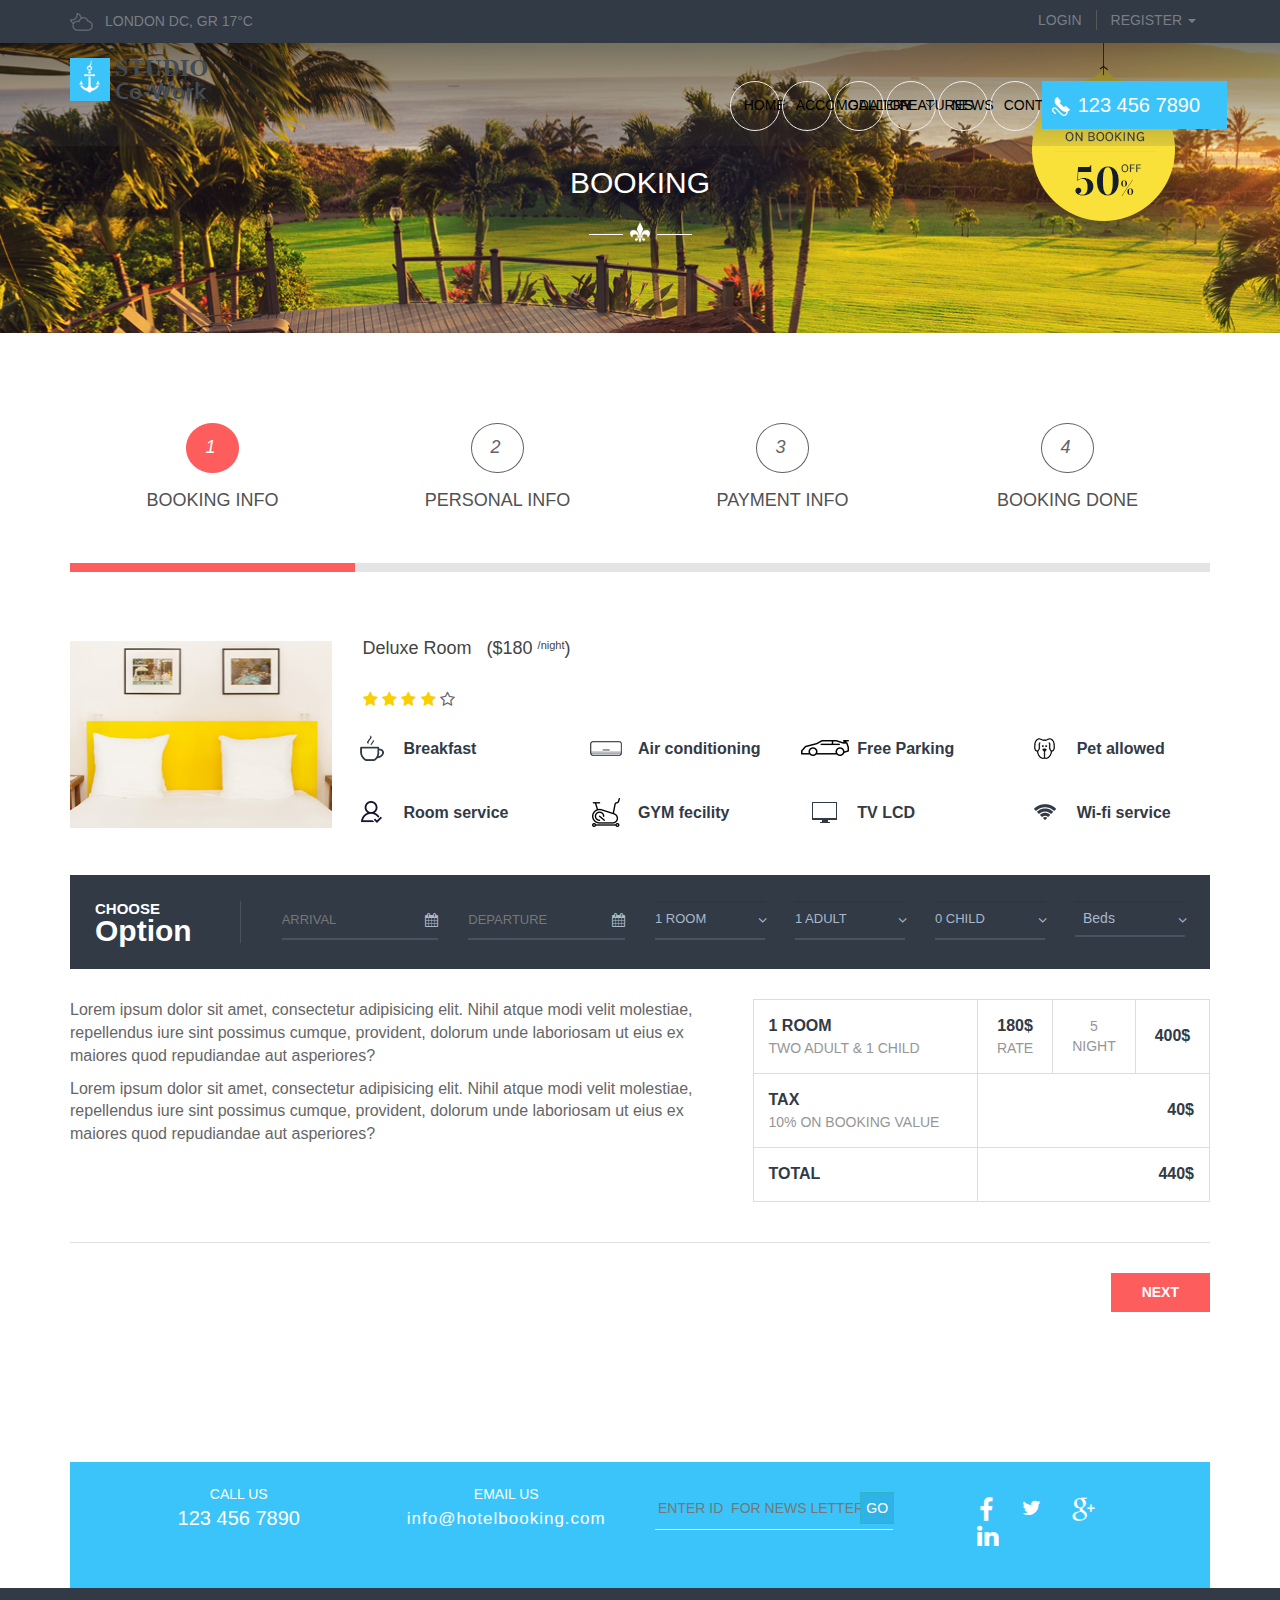
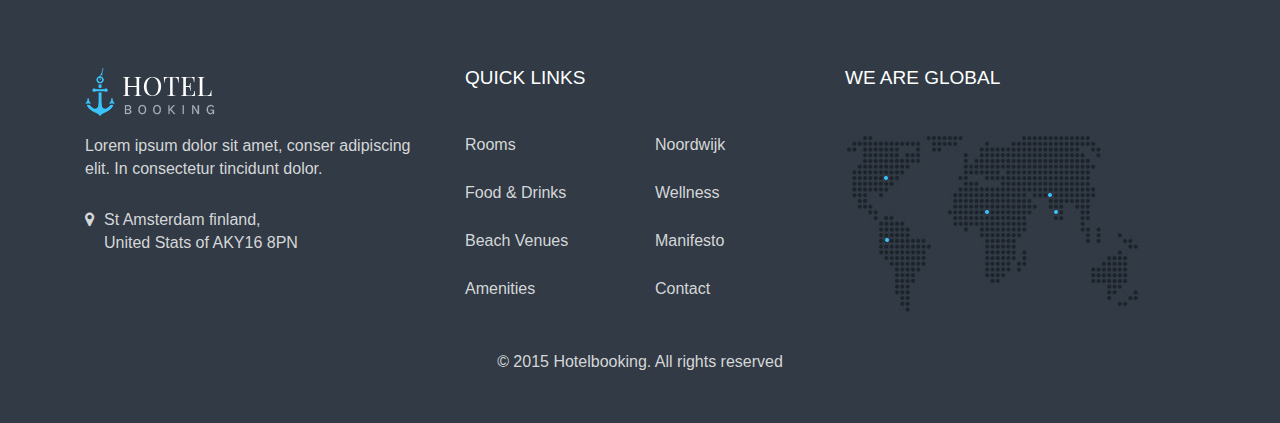
<file: booking.html>
<!DOCTYPE html>
<html lang="en">
    
<!-- Mirrored from premiumlayers.net/demo/html/hotelbooking/booking.html by HTTrack Website Copier/3.x [XR&CO'2014], Wed, 16 May 2018 06:28:53 GMT -->
<head>
        <meta charset="utf-8">
        <meta http-equiv="X-UA-Compatible" content="IE=edge">
        <title>Hotel Booking</title>
        <meta name="viewport" content="width=device-width, initial-scale=1">

        <link rel="icon" href="img/favicon.ico" sizes="16x16">

        <!-- fonts -->
		<link href='http://fonts.googleapis.com/css?family=Playfair+Display:400,700,900' rel='stylesheet' type='text/css'>
        <link href='http://fonts.googleapis.com/css?family=Karla:700,400' rel='stylesheet' type='text/css'>
        <link href='http://fonts.googleapis.com/css?family=Lora:400,700' rel='stylesheet' type='text/css'>

        <!-- fontawesome -->
		<link rel="stylesheet" href="css/font-awesome.css" />

        <!-- bootstrap -->
		<link rel="stylesheet" href="css/bootstrap.min.css" />

        <!-- uikit -->
        <!-- <link rel="stylesheet" href="css/uikit.min.css" /> -->
        <!-- <link rel="stylesheet" href="css/uikit.docs.min.css" /> -->

        <!-- animate -->
        <link rel="stylesheet" href="css/animate.css" />
        <link rel="stylesheet" href="css/datepicker.css" />
        <!-- Owl carousel 2 css -->
        <link rel="stylesheet" href="css/owl.carousel.css">
        <!-- rev slider -->
        <link rel="stylesheet" href="css/rev-slider/settings.css" />
        <!-- lightslider -->
        <link rel="stylesheet" href="css/lightslider.css">
        <!-- Theme -->
        <link rel="stylesheet" href="css/reset.css">
        
        <!-- custom css -->
		<link rel="stylesheet" href="style.css" />
        <!-- responsive -->
		<link rel="stylesheet" href="css/responsive.css" />

        <!-- HTML5 shim and Respond.js for IE8 support of HTML5 elements and media queries -->
        <!-- WARNING: Respond.js doesn't work if you view the page via file:// -->
        <!-- This Template Is Fully Coded By Aftab Zaman from swiftconcept.com -->
        <!--[if lt IE 9]>
          <script src="https://oss.maxcdn.com/html5shiv/3.7.2/html5shiv.min.js"></script>
          <script src="https://oss.maxcdn.com/respond/1.4.2/respond.min.js"></script>
        <![endif]-->

    </head>
    <body id="booking_page">

        
        <!-- start header -->
        <header class="header_area">

            <!-- start header top -->
            <div class="header_top_area">
                <div class="container">
                    <div class="row">
                        <div class="header_top clearfix">
                            <div class="col-lg-3 col-md-3 col-sm-6 col-xs-6">
                                <div class="left_header_top">
                                    <ul>
                                        <li><a href="#"><img src="img/temp-icon.png" alt="temp-icon">London dc, GR 17°C</a></li>
                                    </ul>
                                </div>
                            </div>
                            <div class="col-lg-3 col-md-3 col-sm-6 col-xs-6 floatright">
                                <div class="right_header_top clearfix floatright">
                                    <ul class="nav navbar-nav navbar-right">
                                        <li class="">
                                            <a class="border-right-dark-4" href="#">login</a></li>
                                        <li role="presentation" class="dropdown">
                                            <a id="drop1" href="#" class="dropdown-toggle" data-toggle="dropdown" aria-haspopup="true" role="button" aria-expanded="false">
                                              register
                                              <span class="caret"></span>
                                            </a>
                                            <!-- <ul id="menu2" class="dropdown-menu" role="menu" aria-labelledby="dLabel">
                                              <li role="presentation"><a role="menuitem" tabindex="-1" href="#">Action</a></li>
                                              <li role="presentation"><a role="menuitem" tabindex="-1" href="#">Another action</a></li>
                                              <li role="presentation"><a role="menuitem" tabindex="-1" href="#">Something else here</a></li>
                                            </ul> -->
                                        </li>
                                    </ul>
                                </div>
                            </div>
                        </div>
                    </div>
                </div>
            </div>
            <!-- end header top  -->

            <!-- start main header -->
            <div class="main_header_area">
                <div class="container">
                    <!-- start mainmenu & logo -->
                    <div class="mainmenu">
                        <div id="nav">
                            <nav class="navbar navbar-default">
                                <!-- Brand and toggle get grouped for better mobile display -->
                                <div class="navbar-header">
                                  <button type="button" class="navbar-toggle collapsed" data-toggle="collapse" data-target="#bs-example-navbar-collapse-1">
                                    <span class="sr-only">Toggle navigation</span>
                                    <span class="icon-bar"></span>
                                    <span class="icon-bar"></span>
                                    <span class="icon-bar"></span>
                                  </button>
                                  <div class="site_logo fix">
                                      <a id="brand" class="clearfix navbar-brand" href="index-2.html"><img src="img/site-logo.png" alt="Trips"></a>
                                      <!-- <div class="header_login floatleft">
                                          <ul>
                                              <li><a href="#">Login</a></li>
                                              <li><a href="#">Register</a></li>
                                          </ul>
                                      </div>   -->         
                                  </div>
                                </div>

                                <!-- Collect the nav links, forms, and other content for toggling -->
                                <div class="collapse navbar-collapse navbar-right" id="bs-example-navbar-collapse-1">
                                  <ul class="nav navbar-nav">
                                    <li role="presentation" class="dropdown">
                                        <a id="drop-one" href="#" class="dropdown-toggle" data-toggle="dropdown" aria-haspopup="true" role="button" aria-expanded="false">
                                          Home
                                        </a>
                                        <ul id="menu1" class="dropdown-menu" role="menu">
                                          <li role="presentation"><a role="menuitem" tabindex="-1" href="index-two.html">Home Page two</a></li>
                                        </ul>
                                    </li>        
                                    <li><a href="accomodation.html">Accomodation</a></li>
                                    <li><a href="gallery.html">Gallery</a></li>
                                    <li role="presentation" class="dropdown">
                                        <a id="drop2" href="#" class="dropdown-toggle" data-toggle="dropdown" aria-haspopup="true" role="button" aria-expanded="false">
                                          Features
                                        </a>
                                        <ul id="menu2" class="dropdown-menu" role="menu">
                                          <li role="presentation"><a role="menuitem" tabindex="-1" href="about-us.html">About US</a></li>
                                          <li role="presentation"><a role="menuitem" tabindex="-1" href="booking.html">Booking</a></li>
                                          <li role="presentation"><a role="menuitem" tabindex="-1" href="room-details.html">Room Details</a></li>
                                          <li role="presentation"><a role="menuitem" tabindex="-1" href="staff.html">Our Staff</a></li>
                                          <li role="presentation"><a role="menuitem" tabindex="-1" href="404.html">404 Page</a></li>
                                        </ul>
                                    </li>
                                    <li><a href="blog.html">News</a></li>
                                    <li><a href="contact-us.html">Contacts</a></li>
                                  </ul>
                                  <div class="emergency_number">
                                      <a href="tel:1234567890"><img src="img/call-icon.png" alt="">123 456 7890</a>
                                  </div>
                                </div><!-- /.navbar-collapse -->
                            </nav>
                        </div>
                    </div>
                    <!-- end mainmenu and logo -->
                </div>
            </div>
            <!-- end main header -->

        </header>
        <!-- end header -->
        
        <!-- start breadcrumb -->
        <section class="breadcrumb_main_area margin-bottom-80">
            <div class="container-fluid">
                <div class="row">
                    <div class="breadcrumb_main nice_title">
                        <h2>Booking</h2>
                        <!-- special offer start -->
                        <div class="special_offer_main">
                            <div class="container">
                                <div class="special_offer_sub">
                                    <img src="img/special-offer-yellow-main.png" alt="imf">
                                </div>
                            </div>
                        </div>         
                        <!-- end offer start -->
                    </div>
                </div>
            </div>            
        </section>
        <!-- end breadcrunb -->

        <!-- start other detect room section -->
        <section class="booking_area">
            <div class="container">
                <div class="booking">
                    <div role="tabpanel">
                      <!-- Nav tabs -->
                      <ul class="nav nav-tabs" role="tablist">
                        <li role="presentation" class="active">
                            <a href="#booking_info" aria-controls="booking_info" role="tab" data-toggle="tab"><i>1</i><span>booking info</span></a>
                        </li>
                        <li role="presentation">
                            <a href="#personal_info" aria-controls="personal_info" role="tab" data-toggle="tab"><i>2</i><span>personal info</span></a>
                        </li>
                        <li role="presentation">
                            <a href="#payment_info" aria-controls="payment_info" role="tab" data-toggle="tab"><i>3</i><span>payment info</span></a>
                        </li>
                        <li role="presentation">
                            <a href="#booking_done" aria-controls="booking_done" role="tab" data-toggle="tab"><i>4</i><span>booking done</span></a>
                        </li>
                      </ul>

                      <!-- Tab panes -->
                      <div class="tab-content">
                        <div role="tabpanel" class="tab-pane active" id="booking_info">
                            <div class="booking_info_area">
                                <div class="facilities_name clearfix margin-bottom-150 margin-top-70">
                                    <div class="row">
                                        <div class="col-lg-3 col-md-3 col-sm-5">
                                            <img src="img/booking-step-one.jpg" alt="">
                                        </div>
                                        <div class="col-lg-9 col-md-9 col-sm-7">
                                            <div class="row">
                                                <div class="col-lg-12 col-md-12">
                                                    <div class="section_title clearfix margin-bottom-5">
                                                        <h5 class="floatleft">Deluxe Room <span class="price floatright margin-left-15">($180 <sup class="day">/night</sup>)</span></h5>
                                                    </div>
                                                </div>
                                                <div class="col-lg-12 col-md-12 col-sm-12 col-xs-12">
                                                    <div class="star margin-bottom-20">
                                                        <a href="#"><i class="fa fa-star"></i></a>
                                                        <a href="#"><i class="fa fa-star"></i></a>
                                                        <a href="#"><i class="fa fa-star"></i></a>
                                                        <a href="#"><i class="fa fa-star"></i></a>
                                                        <a href="#"><i class="fa fa-star-o"></i></a>
                                                    </div>
                                                </div>
                                                <div class="col-lg-3 col-md-3 col-sm-6 col-xs-6 no-padding-left">
                                                    <ul class="single_facilities_name clearul">
                                                        <li>
                                                            <img src="img/home-facilities-icon-one.png" alt="">
                                                            <p>Breakfast</p>
                                                        </li>
                                                        <li>
                                                            <img src="img/home-facilities-icon-four.png" alt="">
                                                            <p>Room service</p>
                                                        </li>
                                                    </ul>
                                                </div>
                                                <div class="col-lg-3 col-md-3 col-sm-6 col-xs-6">
                                                    <ul class="single_facilities_name clearul">
                                                        <li>
                                                            <img src="img/home-facilities-icon-two.png" alt="">
                                                            <p>Air conditioning</p>
                                                        </li>
                                                        <li>
                                                            <img src="img/home-facilities-icon-ten.png" alt="">
                                                            <p>GYM fecility</p>
                                                        </li>
                                                    </ul>
                                                </div>
                                                <div class="col-lg-3 col-md-3 col-sm-6 col-xs-6">
                                                    <ul class="single_facilities_name clearul">
                                                        <li>
                                                            <img src="img/home-facilities-icon-eight.png" alt="">
                                                            <p>Free Parking</p>
                                                        </li>
                                                        <li>
                                                            <img src="img/home-facilities-icon-five.png" alt="">
                                                            <p>TV LCD</p>
                                                        </li>
                                                    </ul>
                                                </div>
                                                <div class="col-lg-3 col-md-3 col-sm-6 col-xs-6">
                                                    <ul class="single_facilities_name clearul">
                                                        <li>
                                                            <img src="img/home-facilities-icon-three.png" alt="">
                                                            <p>Pet allowed</p>
                                                        </li>
                                                        <li>
                                                            <img src="img/home-facilities-icon-twelve.png" alt="">
                                                            <p>Wi-fi service</p>
                                                        </li>
                                                    </ul>
                                                </div>
                                            </div>
                                        </div>
                                    </div>
                                    <div class="row">
                                        <!-- start hotel booking -->
                                        <div class="hotel_booking_area">
                                            <div class="container">
                                                <div class="hotel_booking margin-top-45">
                                                    <form role="form" action="#" class="">
                                                        <div class="col-lg-2 col-md-2 col-sm-2">
                                                            <div class="room_book border-right-dark-1">
                                                                <h6>Choose</h6>
                                                                <p>Option</p>
                                                            </div>
                                                        </div>
                                                        <div class="form-group col-lg-2 col-md-2 col-sm-2">
                                                            <div class="input-group border-bottom-dark-2">
                                                                <input class="date-picker" id="datepicker" placeholder="Arrival" type="text"/>
                                                                <div class="input-group-addon"><i class="fa fa-calendar"></i></div>
                                                            </div>
                                                        </div>
                                                        <div class="form-group col-lg-2 col-md-2 col-sm-2">
                                                            <div class="input-group border-bottom-dark-2">
                                                                <input class="date-picker" id="datepicker1" placeholder="Departure" type="text"/>
                                                                <div class="input-group-addon"><i class="fa fa-calendar"></i></div>
                                                            </div>
                                                        </div>
                                                        <div class="col-lg-6 col-md-6 col-sm-6">
                                                            <div class="row">
                                                                <div class="form-group col-lg-3 col-md-3 col-sm-3 icon_arrow">
                                                                    <div class="input-group border-bottom-dark-2">
                                                                        <select class="form-control" name="room" id="room">
                                                                          <option selected="selected" disabled="disabled">1 Room</option>
                                                                          <option value="Single">1 Room</option>
                                                                          <option value="Double">2 Room</option>
                                                                          <option value="Deluxe">3 Room</option>
                                                                        </select>               
                                                                    </div>
                                                                </div>
                                                                <div class="form-group col-lg-3 col-md-3 col-sm-3 icon_arrow">
                                                                    <div class="input-group border-bottom-dark-2">
                                                                        <select class="form-control" name="room" id="adult">
                                                                          <option selected="selected" disabled="disabled">1 Adult</option>
                                                                          <option value="Single">1 Adult</option>
                                                                          <option value="Double">2 Adult</option>
                                                                          <option value="Deluxe">3 Adult</option>
                                                                        </select>               
                                                                    </div>
                                                                </div>
                                                                <div class="form-group col-lg-3 col-md-3 col-sm-3 icon_arrow">
                                                                    <div class="input-group border-bottom-dark-2">
                                                                        <select class="form-control" name="room" id="child">
                                                                          <option selected="selected" disabled="disabled">0 Child</option>
                                                                          <option value="Single">0 Child</option>
                                                                          <option value="Double">1 Child</option>
                                                                          <option value="Deluxe">2 Child</option>
                                                                        </select>               
                                                                    </div>
                                                                </div>
                                                                <div class="form-group col-lg-3 col-md-3 col-sm-3 icon_arrow">
                                                                    <div class="input-group border-bottom-dark-2">
                                                                        <select class="form-control" name="room" id="child-2">
                                                                          <option selected="selected" disabled="disabled">Beds</option>
                                                                          <option value="Single">1 Beds</option>
                                                                          <option value="Double">2 Beds</option>
                                                                          <option value="Deluxe">3 Beds</option>
                                                                        </select>               
                                                                    </div>
                                                                </div>
                                                            </div>
                                                        </div>
                                                    </form>
                                                </div>
                                            </div>
                                        </div>
                                        <!-- end hotel booking -->
                                    </div>
                                    <div class="row">
                                        <div class="about_booking_room clearfix margin-top-30">
                                            <div class="col-lg-7 col-md-7 col-sm-6">
                                                <div class="booking_room_details">
                                                    <p>
                                                        Lorem ipsum dolor sit amet, consectetur adipisicing elit. Nihil atque modi velit molestiae, repellendus iure sint possimus cumque, provident, dolorum unde laboriosam ut eius ex maiores quod repudiandae aut asperiores?
                                                    </p>
                                                    <p>
                                                        Lorem ipsum dolor sit amet, consectetur adipisicing elit. Nihil atque modi velit molestiae, repellendus iure sint possimus cumque, provident, dolorum unde laboriosam ut eius ex maiores quod repudiandae aut asperiores?
                                                    </p>
                                                </div>
                                            </div>
                                            <div class="col-lg-5 col-md-5 col-sm-6">
                                                <div class="room_cost">
                                                    <div class="row">
                                                        <div class="col-lg-12 col-md-12">
                                                            <div class="table-responsive">
                                                                <table class="table table-bordered">
                                                                    <tr class="room_table">
                                                                        <td class=""><span class="imp_table_text">1 Room</span> <br>Two Adult & 1 child</td>
                                                                        <td class=""><span class="imp_table_text">180$</span> <br> rate</td>
                                                                        <td class="">5 <br>night</td>
                                                                        <td class=""><span class="imp_table_text">400$</span></td>
                                                                    </tr>
                                                                    <tr class="tax_table">
                                                                        <td class=""><span class="imp_table_text">tax</span> <br> 10% on booking value</td>
                                                                        <!-- <td class=""></td>
                                                                        <td class=""></td> -->
                                                                        <td class="" colspan="3"><span class="imp_table_text">40$</span></td>
                                                                    </tr>
                                                                    <tr class="total_table">
                                                                        <td class=""><span class="imp_table_text">total</span></td>
                                                                        <!-- <td class=""></td>
                                                                        <td class=""></td> -->
                                                                        <td class="" colspan="3"><span class="imp_table_text">440$</span></td>
                                                                    </tr>
                                                                </table>
                                                            </div>
                                                        </div>
                                                    </div>
                                                </div>
                                            </div>
                                        </div>
                                    </div>
                                    <div class="row">
                                        <div class="col-lg-12 col-md-12">
                                            <div class="booking_next_btn padding-top-30 margin-top-20 clearfix border-top-whitesmoke">
                                                <a href="#" class="btn btn-warning btn-sm floatright">Next</a>
                                            </div>
                                        </div>
                                    </div>
                                </div>
                            </div>
                        </div>
                        <div role="tabpanel" class="tab-pane" id="personal_info">
                            <div class="personal_info_area">
                                <div class="hotel_booking_area">
                                    <div class="hotel_booking margin-top-70 margin-bottom-125">
                                        <form role="form" action="#" class="">
                                            <div class="row">
                                                <div class="form-group col-lg-4 col-md-4 col-sm-4 icon_arrow">
                                                    <div class="input-group">
                                                        <input type="text" class="form-control" placeholder="First Name">               
                                                    </div>
                                                </div>
                                                <div class="form-group col-lg-4 col-md-4 col-sm-4 icon_arrow">
                                                    <div class="input-group">
                                                        <input type="text" class="form-control" placeholder="Last Name">               
                                                    </div>
                                                </div>
                                                <div class="form-group col-lg-4 col-md-4 col-sm-4 icon_arrow">
                                                    <div class="input-group">
                                                        <input type="text" class="form-control" placeholder="Email">               
                                                    </div>
                                                </div>
                                            </div>
                                            <div class="row">
                                                <div class="form-group col-lg-3 col-md-3 col-sm-3 icon_arrow">
                                                    <div class="input-group">
                                                        <input type="text" class="form-control" placeholder="Email">               
                                                    </div>
                                                </div>
                                                <div class="form-group col-lg-3 col-md-3 col-sm-3 icon_arrow">
                                                    <div class="input-group">
                                                        <select class="form-control" name="room" id="smoking_room">
                                                          <option selected="selected" disabled="disabled">Smoking Room</option>
                                                          <option value="Single">Smoking Room</option>
                                                          <option value="Double">Smoking Room</option>
                                                          <option value="Deluxe">Smoking Room</option>
                                                        </select>               
                                                    </div>
                                                </div>
                                                <div class="form-group col-lg-3 col-md-3 col-sm-3 icon_arrow">
                                                    <div class="input-group">
                                                        <select class="form-control" name="room" id="parking">
                                                          <option selected="selected" disabled="disabled">Parking</option>
                                                          <option value="Single">Parking</option>
                                                          <option value="Double">Parking</option>
                                                          <option value="Deluxe">Parking</option>
                                                        </select>               
                                                    </div>
                                                </div>
                                                <div class="form-group col-lg-3 col-md-3 col-sm-3 icon_arrow">
                                                    <div class="input-group">
                                                        <select class="form-control" name="room" id="with_pet">
                                                          <option selected="selected" disabled="disabled">with Pet</option>
                                                          <option value="Single">with Pet</option>
                                                          <option value="Double">with Pet</option>
                                                          <option value="Deluxe">with Pet</option>
                                                        </select>               
                                                    </div>
                                                </div>
                                            </div>
                                            <div class="row">
                                                <div class="container">
                                                    <div class="form-group">
                                                      <textarea class="form-control" rows="5" id="comment" placeholder="Any Specific request"></textarea>
                                                    </div>
                                                </div>
                                            </div>
                                            <div class="row">
                                                <div class="col-lg-12 col-md-12">
                                                    <div class="booking_next_btn padding-top-30 margin-top-50 clearfix border-top-whitesmoke">
                                                        <a href="#" class="btn btn-warning btn-sm btn-info">back</a>
                                                        <a href="#" class="btn btn-warning btn-sm floatright">Next</a>
                                                    </div>
                                                </div>
                                            </div>
                                        </form>
                                    </div>
                                </div>
                            </div>
                        </div>
                        <div role="tabpanel" class="tab-pane" id="payment_info">
                            <div class="payment_info_area">
                                <div class="hotel_booking_area">
                                    <div class="hotel_booking margin-top-70 margin-bottom-125">
                                        <form role="form" action="#" class="">
                                            <div class="row">
                                                <div class="container">
                                                    <div class="payment_info_details margin-bottom-50">
                                                        <p>
                                                            Lorem ipsum dolor sit amet, consectetur adipisicing elit. Nihil atque modi velit molestiae, repellendus iure sint possimus cumque, provident, dolorum unde laboriosam ut eius ex maiores quod repudiandae aut asperiores?
                                                        </p>
                                                    </div>
                                                </div>
                                            </div>
                                            <div class="row">
                                                <div class="form-group col-lg-3 col-md-3 col-sm-3 icon_arrow">
                                                    <div class="input-group">
                                                        <input type="text" class="form-control" placeholder="Card Holder Name">               
                                                    </div>
                                                </div>
                                                <div class="form-group col-lg-3 col-md-3 col-sm-3 icon_arrow">
                                                    <div class="input-group">
                                                        <input type="text" class="form-control" placeholder="Enter Creadit Card Number">               
                                                    </div>
                                                </div>
                                                <div class="form-group col-lg-3 col-md-3 col-sm-3 icon_arrow">
                                                    <div class="input-group">
                                                        <select class="form-control" name="room" id="enter_month">
                                                          <option selected="selected" disabled="disabled">Enter Month</option>
                                                          <option value="Single">Enter Month</option>
                                                          <option value="Double">Enter Month</option>
                                                          <option value="Deluxe">Enter Month</option>
                                                        </select>               
                                                    </div>
                                                </div>
                                                <div class="form-group col-lg-3 col-md-3 col-sm-3 icon_arrow">
                                                    <div class="input-group">
                                                        <select class="form-control" name="room" id="enter_year">
                                                          <option selected="selected" disabled="disabled">Enter Year</option>
                                                          <option value="Single">Enter Year</option>
                                                          <option value="Double">Enter Year</option>
                                                          <option value="Deluxe">Enter Year</option>
                                                        </select>               
                                                    </div>
                                                </div>
                                            </div>
                                            <div class="row">
                                                <div class="container">
                                                    <div class="payment_system clearfix">
                                                        <div class="left_payment_system clearfix floatleft">
                                                            <ul class="clearul">
                                                                <li><a href="#"><img src="img/american-express.png" alt=""></a></li>
                                                                <li><a href="#"><img src="img/discover.png" alt=""></a></li>
                                                                <li><a href="#"><img src="img/paypal.png" alt=""></a></li>
                                                                <li><a href="#"><img src="img/visa.png" alt=""></a></li>
                                                                <li><a href="#"><img src="img/maestro.png" alt=""></a></li>
                                                            </ul>
                                                        </div>
                                                        <div class="right_pay_now floatright">
                                                            <a href="#" class="btn btn-warning btn-sm btn-success">Pay Now</a>
                                                        </div>
                                                    </div>
                                                </div>
                                            </div>
                                            <div class="row">
                                                <div class="col-lg-12 col-md-12">
                                                    <div class="booking_next_btn padding-top-30 margin-top-40 clearfix border-top-whitesmoke">
                                                        <a href="#" class="btn btn-warning btn-sm btn-info">back</a>
                                                        <a href="#" class="btn btn-warning btn-sm floatright">Next</a>
                                                    </div>
                                                </div>
                                            </div>
                                        </form>
                                    </div>
                                </div>
                            </div>
                        </div>
                        <div role="tabpanel" class="tab-pane" id="booking_done">
                            <div class="booking_done_area margin-top-65 margin-bottom-70">
                                <div class="row">
                                    <div class="col-lg-7 col-md-7 col-sm-6">
                                        <div class="booking_done_info">
                                            <p>
                                                Lorem ipsum dolor sit amet, consectetur adipisicing elit. Optio quas excepturi reprehenderit odit, accusantium, laborum natus est cumque molestias ex rem dolores harum, exercitationem quisquam tenetur qui non libero architecto.
                                            </p>
                                            <form role="form">
                                                <div class="checkbox booking_done_confirmation">
                                                  <a href="#"> <i class="fa fa-check-circle"></i> Your reservation was succefully submited!! </a>
                                                </div>
                                            </form>
                                        </div>
                                    </div>
                                    <div class="col-lg-5 col-md-5 col-sm-6">
                                        <div class="room_cost">
                                            <div class="table-responsive">
                                                <table class="table table-bordered">
                                                    <tr class="room_table">
                                                        <td class=""><span class="imp_table_text">1 Room</span> <br>Two Adult & 1 child</td>
                                                        <td class=""><span class="imp_table_text">180$</span> <br> rate</td>
                                                        <td class="">5 <br>night</td>
                                                        <td class=""><span class="imp_table_text">400$</span></td>
                                                    </tr>
                                                    <tr class="tax_table">
                                                        <td class=""><span class="imp_table_text">tax</span> <br> 10% on booking value</td>
                                                        <td class="" colspan="3"><span class="imp_table_text">40$</span></td>
                                                    </tr>
                                                    <tr class="total_table">
                                                        <td class=""><span class="imp_table_text">total</span></td>
                                                        <td class="" colspan="3"><span class="imp_table_text">440$</span> <br> <span class="total_pain_info">(paid)</span></td>
                                                    </tr>
                                                </table>
                                            </div>
                                        </div>
                                    </div>
                                </div>
                            </div>
                        </div>
                      </div>

                    </div>

                </div>
            </div>
        </section>
        <!-- end other detect room section -->


        <!-- start contact us area -->
        <section class="contact_us_area content-left">
            <div class="container">
                <div class="contact_us clearfix">
                    <div class="col-lg-3 col-md-3 col-sm-3 col-xs-12">
                        <div class="call clearfix">
                            <h6>Call Us</h6>
                            <p>123 456 7890</p>
                        </div>
                    </div>
                    <div class="col-lg-3 col-md-3 col-sm-3 col-xs-12">
                        <div class="email_us clearfix">
                            <h6>Email us</h6>
                            <p>info@hotelbooking.com</p>
                        </div>
                    </div>
                    <div class="col-lg-3 col-md-3 col-sm-3 col-xs-12">
                        <div class="news_letter clearfix">
                            <input type="text" placeholder="Enter ID  for News Letter">
                            <a href="#" class="btn btn-blue">go</a>
                        </div>
                    </div>
                    <div class="col-lg-3 col-md-3 col-sm-3 col-xs-12">
                        <div class="social_icons clearfix">
                            <ul>
                                <li><a href="#"><i class="fa fa-facebook"></i></a></li>
                                <li><a href="#"><i class="fa fa-twitter"></i></a></li>
                                <li><a href="#"><i class="fa fa-google-plus"></i></a></li>
                                <li><a href="#"><i class="fa fa-linkedin"></i></a></li>
                            </ul>
                        </div>
                    </div>
                </div>
            </div>
        </section>
        <!-- end contact us area -->

        
        <!-- start footer -->
        <footer class="footer_area">
            <div class="container">
                <div class="footer">
                    <div class="footer_top padding-top-80 clearfix">
                        <div class="col-lg-4 col-md-4 col-sm-4">
                            <div class="footer_widget">
                                <div class="footer_logo">
                                    <a href="#"><img src="img/footer-logo-one.png" alt="img"></a>
                                </div>
                                <p>Lorem ipsum dolor sit amet, conser adipiscing elit. In consectetur tincidunt dolor.</p>
                                <ul>
                                    <li>
                                        <P><i class="fa fa-map-marker"></i>St Amsterdam finland, <br> United Stats of AKY16 8PN</P>
                                    </li>
                                </ul>
                            </div>
                        </div>
                        <div class="col-lg-4 col-md-4 col-sm-4">
                            <div class="row">
                                <div class="footer_widget clearfix">
                                    <h5 class="padding-left-15">Quick Links</h5>
                                    <div class="col-lg-6 col-md-6 col-sm-6">
                                        <ul>
                                            <li><a href="#">Rooms</a></li>
                                            <li><a href="#">Food & Drinks</a></li>
                                            <li><a href="#">Beach Venues</a></li>
                                            <li><a href="#">Amenities</a></li>
                                        </ul>  
                                    </div>
                                    <div class="col-lg-6 col-md-6 sol-sm-6">
                                        <ul>
                                            <li><a href="#">Noordwijk</a></li>
                                            <li><a href="#">Wellness</a></li>
                                            <li><a href="#">Manifesto</a></li>
                                            <li><a href="#">Contact</a></li>
                                        </ul>
                                    </div>
                                </div>
                            </div>
                        </div>
                        <div class="col-lg-4 col-md-4 col-sm-4">
                            <div class="footer_widget">
                                <h5>We Are Global</h5>
                                <div class="footer_map">
                                    <a href="#"><img src="img/footer-map-two.jpg" alt="img"></a>
                                </div>
                            </div>
                        </div>
                    </div>
                    <div class="row">
                        <div class="container">
                            <div class="footer_copyright margin-tb-50 content-center">
                                <p>© 2015 <a href="#">Hotelbooking</a>. All rights reserved</p>
                            </div>
                        </div>
                    </div>
                </div>
            </div>
        </footer>
        <!-- end footer -->
		
		
		
        <!-- jquery library -->
        <script src="js/vendor/jquery-1.11.2.min.js"></script>
        <!-- bootstrap -->
        <script src="js/bootstrap.min.js"></script>
		
        <!-- uikit -->
        <!--
        <script src="js/uikit.min.js"></script>
        <script src="js/uikit-modal.js"></script>
        <script src="js/uikit-lightbox.js"></script>
        -->
        <!-- easing -->
		<script src="js/jquery.easing.1.3.min.js"></script>
        <script src="js/datepicker.js"></script>
        <!-- scroll up -->
        <script src="js/jquery.scrollUp.min.js"></script>
        <!-- owlcarousel -->
        <script src="js/owl.carousel.min.js"></script>
        <!-- lightslider -->
        <script src="js/lightslider.js"></script>
        <!-- wow Animation -->
        <script src="js/wow.min.js"></script>
        <!--Activating WOW Animation only for modern browser-->
        <!--[if !IE]><!-->
        <script type="text/javascript">new WOW().init();</script>
        <!--<![endif]-->

        <!--Oh Yes, IE 9+ Supports animation, lets activate for IE 9+-->
        <!--[if gte IE 9]>
            <script type="text/javascript">new WOW().init();</script>
        <![endif]-->         

        <!--Opacity & Other IE fix for older browser-->
        <!--[if lte IE 8]>
            <script type="text/javascript" src="js/ie-opacity-polyfill.js"></script>
        <![endif]-->



        <!-- my js -->
        <script src="js/main.js"></script>
		
    </body>

<!-- Mirrored from premiumlayers.net/demo/html/hotelbooking/booking.html by HTTrack Website Copier/3.x [XR&CO'2014], Wed, 16 May 2018 06:29:09 GMT -->
</html>
</file>
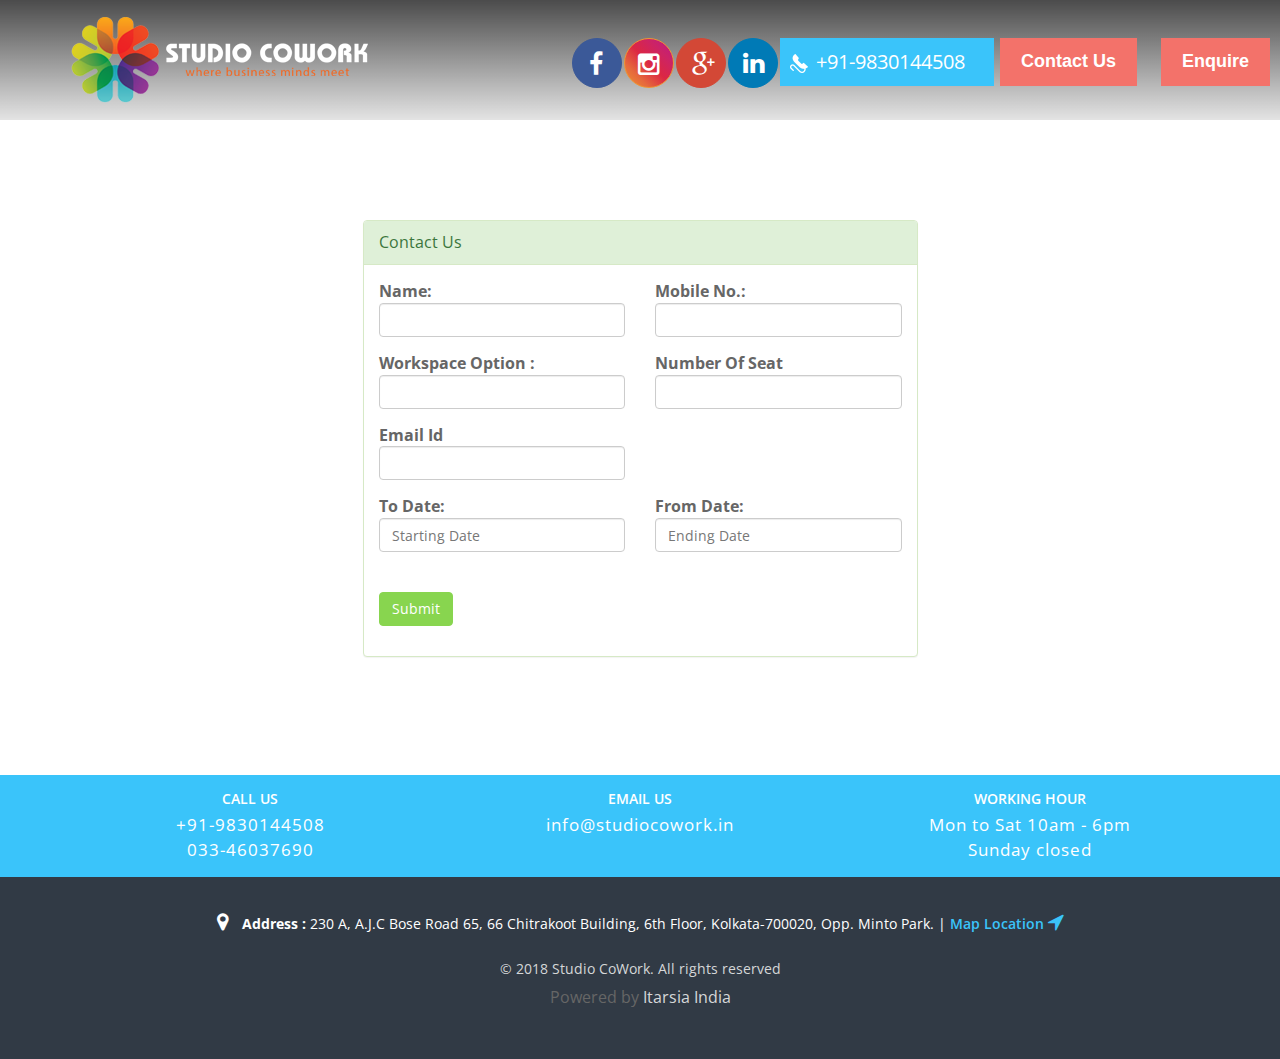
<file: contact_us.html>
<!DOCTYPE html>
<html lang="en">
<head>
    <meta charset="utf-8">
    <meta http-equiv="X-UA-Compatible" content="IE=edge">
    <title>Studio CoWork</title>
    <meta name="viewport" content="width=device-width, initial-scale=1">

    <link rel="icon" href="img/favicon.png">

    <!-- fonts -->
    <!-- <link href='http://fonts.googleapis.com/css?family=Playfair+Display:400,700,900' rel='stylesheet' type='text/css'>
    <link href='http://fonts.googleapis.com/css?family=Karla:700,400' rel='stylesheet' type='text/css'>
    <link href='http://fonts.googleapis.com/css?family=Lora:400,700' rel='stylesheet' type='text/css'> -->
    <link href="https://fonts.googleapis.com/css?family=Open+Sans" rel="stylesheet">

    <!-- fontawesome -->
    <link rel="stylesheet" href="css/font-awesome.css" />

    <!-- bootstrap -->
    <link rel="stylesheet" href="css/bootstrap.min.css" />

    <link rel="stylesheet" href="css/stimenu.css" />

    <link href="css/select2.css" rel="stylesheet" />
    <!-- uikit -->
    <link rel="stylesheet" href="css/uikit.min.css" />

    <link rel="stylesheet" href="css/bootstrap-datetimepicker.css" />
    <link rel="stylesheet" href="css/wickedpicker.min.css" />

    <!-- animate -->
    <link rel="stylesheet" href="css/animate.css" />
    <link rel="stylesheet" href="css/datepicker.css" />
    <!-- Owl carousel 2 css -->
    <link rel="stylesheet" href="css/owl.carousel.css">
    <!-- rev slider -->
    <link rel="stylesheet" href="css/rev-slider/settings.css" />
    <!-- lightslider -->
    <link rel="stylesheet" href="css/lightslider.css">
    <!-- Theme -->
    <link rel="stylesheet" href="css/reset.css">

    <!-- custom css -->
    <link rel="stylesheet" href="style.css" />
    <!-- responsive -->
    <link rel="stylesheet" href="css/responsive.css" />


</head>
<body>

<!-- ---------------------------header-------------------------------------------------- -->

<header class="header_area">

    <!-- start main header -->
    <div class="main_header_area">
        <div class="container">
            <!-- start mainmenu & logo -->
            <div class="mainmenu">
                <div id="nav">
                    <nav class="navbar navbar-default">
                        <!-- Brand and toggle get grouped for better mobile display -->
                        <div class="navbar-header">
                            <button type="button" class="navbar-toggle collapsed" data-toggle="collapse" data-target="#bs-example-navbar-collapse-1">
                                <span class="sr-only">Toggle navigation</span>
                                <span class="icon-bar"></span>
                                <span class="icon-bar"></span>
                                <span class="icon-bar"></span>
                            </button>
                            <div class="site_logo fix">
                                <a id="brand" class="clearfix navbar-brand border-right-whitesmoke" href="index.html"><img src="img/cowork.png" alt="logo1"></a>
                                <div class="header_login floatleft">
                                    <!---    <ul>
                                          <li><a href="#">Login</a></li>
                                           <li><a href="booking.html">Register</a></li>
                                       </ul> --->
                                </div>
                            </div>
                        </div>

                        <!-- Collect the nav links, forms, and other content for toggling -->
                        <div class="collapse navbar-collapse navbar-right" id="bs-example-navbar-collapse-1">
                            <ul class="nav navbar-nav">

                                <li class="fb"><a href="https://www.facebook.com/studiocowork1/" target="_blank"><i class="fa fa-facebook"></i></a></li>
                                <li class="ins"><a href="https://www.instagram.com/studio_cowork/?hl=en" target="_blank"><i class="fa fa-instagram"></i></a></li>
                                <li class="gp"><a href="#"  target="_blank"><i class="fa fa-google-plus"></i></a></li>
                                <li class="link"><a href="https://www.linkedin.com/feed/" target="_blank"><i class="fa fa-linkedin"></i></a></li>

                            </ul>

                            <a href="contact_us.html" class="contactus"><button type="button" class="btn contact_us_btn"> Contact Us</button></a>
                            <a href="#costumModal12" data-toggle="modal" class="paynow-btn pay-btn"><button type="button" class="btn btn-outline-success"> Enquire</button></a>

                            <div class="emergency_number">
                                <a href="tel:+91-9830144508"><img src="img/call-icon.png" alt="">+91-9830144508</a>
                            </div>
                        </div><!-- /.navbar-collapse -->
                    </nav>
                </div>
            </div>
            <!-- end mainmenu and logo -->
        </div>
    </div>
    <!-- end main header -->

</header>



<!-- ------------------------../end header------------------------------------------------- -->
<!-- ___________________main page________________ -->

<!-- ___________________main page________________ -->

<div class="container suc-enq">
    <div class="row">
        <div class="success-msg">
            <div class="alert alert-success hidden col-md-8 col-md-offset-2" role="alert">Success</div>
            <div class="alert alert-danger hidden col-md-8 col-md-offset-2" role="alert">Error</div>
            <div class="container wrapper">
                <div class="row">

                    <form id="regform" name="table_form" method="post" action="contact_us.php" class="form-horizontal" autocomplete="off">

                        <div class="col-lg-6 col-md-6 col-sm-12 col-xs-12  col-md-offset-3 col-sm-offset-3">
                            <!--SHIPPING METHOD-->
                            <div class="panel panel-success form-pay-rs">

                                <div class="panel-heading">Contact Us</div>
                                <div class="panel-body">

                                    <div class="clearfix"></div>

                                    <div class="form-group">
                                        <div class="col-md-6 col-xs-12">
                                            <strong>Name:</strong>
                                            <input type="text"  name="name" class="form-control" value="" required>
                                        </div>
                                        <div class="span1"></div>
                                        <div class="col-md-6 col-xs-12">
                                            <strong>Mobile No.:</strong>
                                            <input type="text" name="mobileno" class="form-control" value="" required>
                                        </div>
                                    </div>
                                    <div class="form-group">
                                        <div class="col-md-6 col-xs-12"><strong>Workspace Option :</strong>
                                            <input type="text" name="workspace_option" class="form-control" value="" required>
                                        </div>
                                        <div class="col-md-6 col-xs-12"><strong>Number Of Seat</strong>
                                            <input type="text" name="seat" class="form-control" value="" required>
                                        </div>
                                    </div>
                                    <div class="form-group">
                                        <div class="col-md-6 col-xs-12"><strong>Email Id</strong>
                                            <input type="email" name="email" class="form-control" value="" required>
                                        </div>
                                    </div>
                                    <div class="form-group">

                                        <div class="col-md-6 col-xs-12">
                                            <strong>To Date:</strong>
                                            <input type="text" name="todate" id="toDatepicker" class="form-control" placeholder="Starting Date">
                                        </div>

                                        <div class="col-md-6 col-xs-12">
                                            <strong>From Date:</strong>
                                            <input type="text" id="fromDatepicker2" class="form-control" name="enddate" placeholder="Ending Date">
                                        </div>

                                    </div>

                                    <div class="form-group">
                                        <div class="col-md-6 col-sm-6 col-xs-12">
                                            <button type="submit" class="btn btn-success btn-submit-fix">Submit</button>

                                        </div>
                                    </div>

                                </div>
                            </div>
                            <!--SHIPPING METHOD END-->

                        </div>
                    </form>
                </div>
            </div>


        </div>
    </div>

</div>





<!-- _______________..end of content______________________ -->
<div class="ft-content contact_us_area content-left">
    <div class="container">
        <div class="row">
            <div class="call">
                <div class="col-lg-4 col-md-4 col-sm-6 col-xs-12">
                    <div class="call clearfix">
                        <h6>Call Us</h6>
                        <p>+91-9830144508 <br> 033-46037690</p>
                    </div>
                </div>
            </div>
            <div class="email_us">
                <div class="col-lg-4 col-md-4 col-sm-6 col-xs-12">
                    <div class="email_us clearfix">
                        <h6>Email Us</h6>
                        <p>info@studiocowork.in</p>
                    </div>
                </div>
            </div>

            <div class="email_us">
                <div class="col-lg-4 col-md-4 col-sm-6 col-xs-12">
                    <div class="email_us clearfix">
                        <h6>Working Hour</h6>
                        <p>Mon to Sat 10am - 6pm  <br>  Sunday closed </p>
                    </div>
                </div>
            </div>

        </div>
    </div>
</div>
<!-- end contact us area -->

<!-- start footer -->
<footer class="footer_area">
    <div class="container">
        <div class="footer">
            <div class="row">
                <div class="container">
                    <div class="footer2">
                        <p> <i class="fa fa-map-marker"></i> <strong>Address : </strong> 230 A, A.J.C  Bose Road 65, 66
                            Chitrakoot Building, 6th Floor, Kolkata-700020, Opp. Minto Park. |  <a href="https://goo.gl/maps/B2A2qAHNPHH2" target="_blank" class="footer-map">Map Location <i class="fa fa-location-arrow"></i></a> </p>

                    </div>


                    <div class="footer_copyright margin-tb-50 content-center">
                        <p>© 2018 <a href="#">Studio CoWork</a>. All rights reserved</p> Powered by <a href="https://www.itarsia.com" target="_blank">Itarsia India </a>
                    </div>



                </div>
            </div>
        </div>
    </div>
</footer>
<!-- end footer -->
<!-- _____________________________________________________________________________________ -->
<!-- _____________________________________________________________________________________ -->

<!-- ___________________________model fade for reson___________________ -->
<div id="costumModal12" class="modal" data-easein="bounceDownIn"  tabindex="-1" role="dialog" aria-labelledby="costumModalLabel" aria-hidden="true">
    <div class="modal-dialog">
        <div class="modal-content model-content-order">
            <div class="modal-header-order">
                <button type="button" class="close" data-dismiss="modal" aria-hidden="true">
                    ×
                </button>

            </div>


            <!--  <div class="content"> -->


            <!-- __________________________ -->

            <div class="center-container">
                <div class="banner-dott">
                    <div class="main main-cont">

                        <div class="alert alert-success hidden col-md-8 col-md-offset-2" role="alert">Success</div>
                        <div class="alert alert-danger hidden col-md-8 col-md-offset-2" role="alert">Error</div>

                        <div class="w3layouts_main_grid">

                            <form id="regform" name="table_form" action="validation.php" method="post" class="w3_form_post" autocomplete="off">

                                <div class="w3_agileits_main_grid w3l_main_grid">
							<span class="agileits_grid">
								<label>Email Address<span class="star">*</span></label>
								<input type="email" name="email" placeholder="Your Email Address" required="">
							</span>
                                </div>
                                <div class="w3_agileits_main_grid w3l_main_grid">
							<span class="agileits_grid">
								<label>Name <span class="star">*</span></label>
								<input type="text" name="name" placeholder="Name" required="">
							</span>
                                </div>

                                <div class="w3_agileits_main_grid w3l_main_grid">
							<span class="agileits_grid">
								<label>Company Name <span class="star">*</span></label>
								<input type="text" name="cname" placeholder="Company Name" required="">
							</span>
                                </div>

                                <div class="w3_agileits_main_grid w3l_main_grid sel-indu">
							<span class="agileits_grid">
								<label>Industry <span class="star">*</span></label></span>
                                    <div class="form-input add">

                                        <select class="js-example-basic-single" name="industry" required="">
                                            <option value="">------ Select Industry ------</option>
                                            <option value="Advertising">Advertising</option>
                                            <option value="Architecture">Architecture</option>
                                            <option value="Blogging">Blogging</option>
                                            <option value="Consulting">Consulting</option>
                                            <option value="Design">Design</option>
                                            <option value="Entrepreneurship">Entrepreneurship</option>
                                            <option value="Fashion">Fashion</option>
                                            <option value="Film/TV">Film/TV</option>
                                            <option value="Graphic/Digital Design">Graphic/Digital Design</option>
                                            <option value="Healthcare">Healthcare</option>
                                            <option value="Hospitality">Hospitality</option>
                                            <option value="Investment Banking">Investment Banking</option>
                                            <option value="Journalism">Journalism</option>
                                            <option value="Law">Law</option>
                                            <option value="Marketing">Marketing</option>
                                            <option value="NGO">NGO</option>
                                            <option value="Photography">Photography</option>
                                            <option value="Programming, Software Development, IT">Programming, Software Development, IT</option>
                                            <option value="Public Relations">Public Relations</option>
                                            <option value="Real Estate">Real Estate</option>
                                            <option value="Space Rental">Space Rental</option>
                                            <option value="Tourism">Tourism</option>
                                            <option value="Other">other</option>


                                        </select>
                                    </div>
                                </div>

                                <div class="clearfix"></div>

                                <div class="w3_agileits_main_grid w3l_main_grid">
							<span class="agileits_grid">
								<label>Mobile No <span class="star">*</span></label>
								<input type="text" name="mno" placeholder="Mobile No " required="">
							</span>
                                </div>

                                <div class="w3_agileits_main_grid w3l_main_grid">
							<span class="agileits_grid">
								<label>Starting Date <span class="star">*</span></label>

								  <input type="text" name="sdate" id="demoDatepicker" placeholder="Starting Date">

							</span>
                                </div>
                                <div class="w3_agileits_main_grid w3l_main_grid">
							<span class="agileits_grid">
								<label>Ending Date <span class="star">*</span></label>

								<input type="text" id="demoDatepicker2" name="edate" placeholder="Ending Date">

							</span>
                                </div>

                                <div class="w3_agileits_main_grid w3l_main_grid">
							<span class="agileits_grid">
								<label>From Time <span class="star">*</span></label>

								<input type="text"  name="timepicker-one" class="timepicker"/>

							</span>
                                </div>

                                <div class="w3_agileits_main_grid w3l_main_grid">
							<span class="agileits_grid">
								<label>To Time <span class="star">*</span></label>

								<input type="text"  name="timepicker-two" class="timepicker"/>

							</span>
                                </div>



                                <!-- <div class="agileits_w3layouts_main_grid w3ls_main_grid">
                                    <span class="agileinfo_grid">
                                        <label>Date / Time <span class="star">*</span></label>
                                        <div class="agileits_w3layouts_main_gridl">
                                            <input class="date" id="datepicker" name="Text" type="text" value="mm/dd/yyyy" onfocus="this.value = '';" onblur="if (this.value == '') {this.value = '';}" required="">
                                        </div>
                                        <div class="agileits_w3layouts_main_gridr">
                                            <input type="time" name="Time" required="">
                                        </div>
                                        <div class="clear"> </div>
                                    </span>
                                </div> -->

                                <div class="w3_main_grid">
                                    <div class="w3_main_grid_right">
                                        <input type="submit" value="Submit">
                                    </div>
                                </div>
                            </form>
                        </div>
                    </div>
                </div>
            </div>

            <!-- _________________________ -->

        </div>

    </div>
</div>
<!--   </div> -->

<!-- ________________________..//end of model fade_________________________ -->

<!-- _____________________________________________________________________________________ -->
<!-- _____________________________________________________________________________________ -->

<!-- jquery library -->
<script src="js/vendor/jquery-1.11.2.min.js"></script>
<!-- bootstrap -->
<script src="js/bootstrap.min.js"></script>
<!-- rev slider -->
<script src="js/rev-slider/rs-plugin/jquery.themepunch.plugins.min.js"></script>
<script src="js/rev-slider/rs-plugin/jquery.themepunch.revolution.js"></script>
<script src="js/rev-slider/rs.home.js"></script>
<!-- uikit -->
<script src="js/uikit.min.js"></script>
<!-- easing -->
<script src="js/jquery.easing.1.3.min.js"></script>
<script src="js/datepicker.js"></script>
<!-- scroll up -->

<script src="js/select2.js"></script>

<script src="js/additional-methods.min.js"></script>
<script src="js/jquery.validate.min.js"></script>

<script type="text/javascript" src="js/bootstrap-datetimepicker.js"></script>

<script src="js/jquery.scrollUp.min.js"></script>
<!-- owlcarousel -->
<script src="js/owl.carousel.min.js"></script>
<!-- lightslider -->
<script src="js/lightslider.js"></script>

<script src="js/wickedpicker.js"></script>
<script src="js/jquery.iconmenu.js"></script>

<!-- model fade js -->
<script type="text/javascript" src="js/velocity.min.js"></script>
<script type="text/javascript" src="js/velocity.ui.min.js"></script>

<!-- wow Animation -->
<script src="js/wow.min.js"></script>
<!--Activating WOW Animation only for modern browser-->
<!--[if !IE]><!-->
<script type="text/javascript">new WOW().init();</script>
<!--<![endif]-->



<!-- my js -->
<script src="js/main.js"></script>

<!-- model fade js -->
<script type="text/javascript">
    $(".modal").each(function(l){$(this).on("show.bs.modal",function(l){var o=$(this).attr("data-easein");"shake"==o?$(".modal-dialog").velocity("callout."+o):"pulse"==o?$(".modal-dialog").velocity("callout."+o):"tada"==o?$(".modal-dialog").velocity("callout."+o):"flash"==o?$(".modal-dialog").velocity("callout."+o):"bounce"==o?$(".modal-dialog").velocity("callout."+o):"swing"==o?$(".modal-dialog").velocity("callout."+o):$(".modal-dialog").velocity("transition."+o)
    })
    });
</script>

<!-- ------------------------------form validation js---------------------- -->
<script>
    $(function() {
        $("#demoDatepicker").datepicker({
            dateFormat: 'dd/mm/yy',
            changeMonth: true,
            changeYear: true,
            constrainInput: false
        });
    });
</script>

<script>
    $(function() {
        $("#demoDatepicker2").datepicker({
            dateFormat: 'dd/mm/yy',
            changeMonth: true,
            changeYear: true,
            constrainInput: false
        });
    });
</script>
<script type="text/javascript">
    $(document).ready(function() {
        $('.js-example-basic-single').select2();
    });
</script>


<!-- ---------------------..date------------------------ -->
<script>
    $(function() {
        $("#toDatepicker").datepicker({
            dateFormat: 'dd/mm/yy',
            changeMonth: true,
            changeYear: true,
            constrainInput: false
        });
    });
</script>

<script>
    $(function() {
        $("#fromDatepicker2").datepicker({
            dateFormat: 'dd/mm/yy',
            changeMonth: true,
            changeYear: true,
            constrainInput: false
        });
    });
</script>

<!-- ------------------.///end date-------------------- -->
<!-- <script type="text/javascript">
$(function() {
$('#datetimepicker3').datetimepicker({
  pickDate: false
});
});
</script> -->

<script type="text/javascript">
    $('.timepicker').wickedpicker();
</script>
<script type="text/javascript">
    $(function() {
        $('#sti-menu').iconmenu();
    });
</script>

<!-- ------------------------------form validation js---------------------- -->
<script type="text/javascript" >

    $(function(){
        $('form#regform').validate({
            onsubmit : true
        });

        var msg = getParameterByName('msg');
        if(msg=='Enquiry sent successfully. Thankyou!'){
            $('.table_form').hide();
            $('.alert-success').removeClass('hidden');
        }
        else if(msg=='Message sending failed. Please contact admin.'){
            $('.table_form').hide();
            $('.alert-danger').removeClass('hidden');
        }
        else{
            $('.table_form').show();
        }

        $('form#regform').submit(function(e){
            e.preventDefault();
            var $form = $(this);
            // check if the input is valid
            if(! $form.valid()) return false;
            $.ajax({
                type: "POST",
                url: $(this).attr('action'),
                data: $(this).serialize(),
                dataType : "json",
                success: function(data){
                    if(data.success){
                        $('form#regform')[0].reset();
                        $('#regform').hide();
                        $('.alert-success').empty().append(data.message).removeClass('hidden');
                        window.location.href="success.php";
                    }
                    else if(data.error){
                        $('#regform').hide();
                        $('.alert-danger').empty().append(data.message).removeClass('hidden');
                    }
                    else{
                        $('#regform').show();
                    }
                }
            });
        });
    });



    function getParameterByName(name, url) {
        if (!url) url = window.location.href;
        name = name.replace(/[\[\]]/g, "\\$&");
        var regex = new RegExp("[?&]" + name + "(=([^&#]*)|&|#|$)"),
            results = regex.exec(url);
        if (!results) return null;
        if (!results[2]) return '';
        return decodeURIComponent(results[2].replace(/\+/g, " "));
    }

</script>

<!-- ------------------------------../ form validation js---------------------- -->


<!-- ------------------------------../ form validation js---------------------- -->

</body>
</html>
</file>
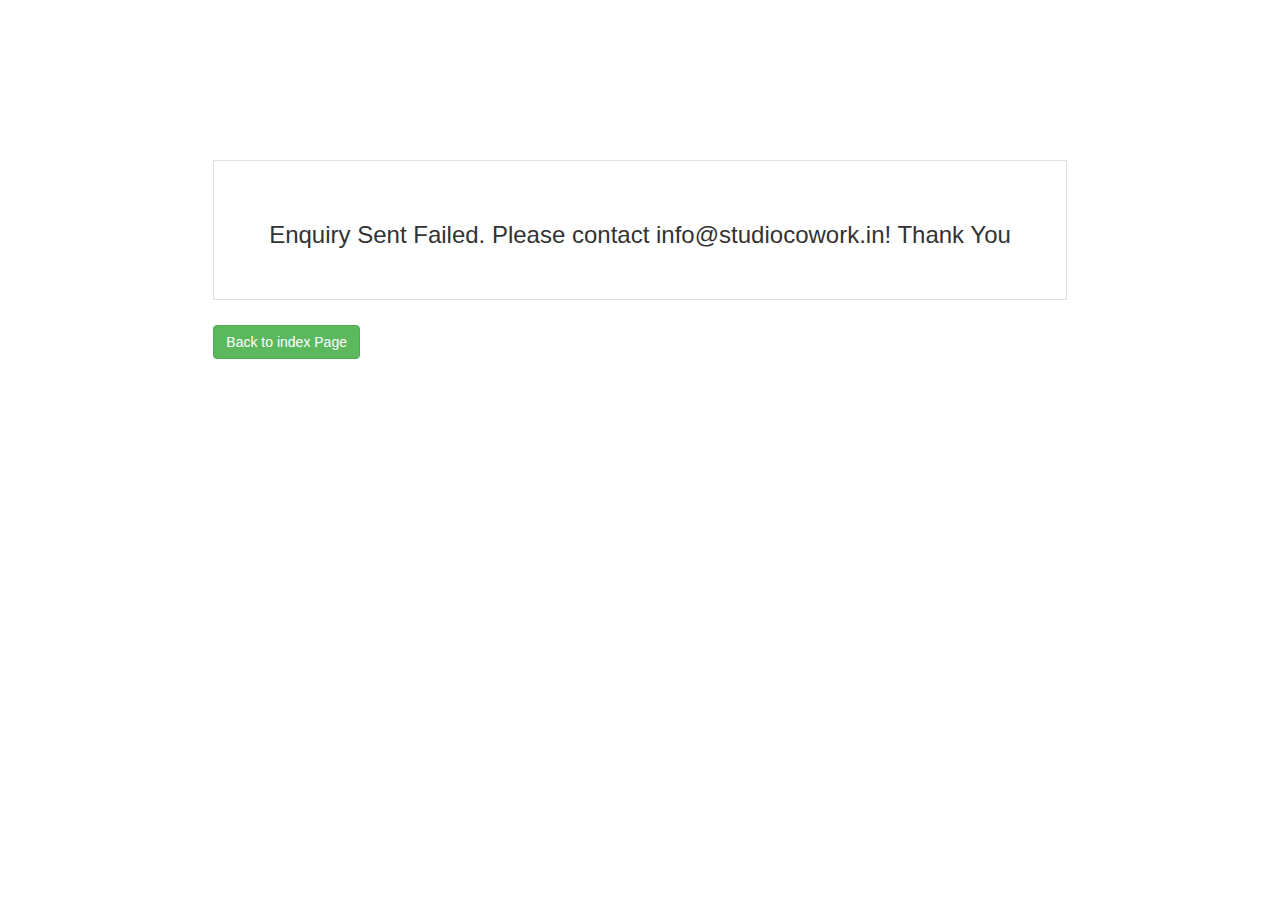
<file: failed.html>
<!DOCTYPE html>
<html lang="en">
<head>
	<meta charset="UTF-8">
	<meta name="viewport" content="width=device-width, initial-scale=1">
	
	    <link rel="stylesheet" href="css/font-awesome.css" />
        <link rel="stylesheet" href="style.css" />
        <!-- bootstrap -->
		<link rel="stylesheet" href="css/bootstrap.min.css" />
   
    <link rel="icon" href="img/favicon.ico" sizes="16x16">
    <link href='http://fonts.googleapis.com/css?family=Open+Sans:300italic,400italic,600italic,700italic,800italic,400,300,600,700,800' rel='stylesheet' type='text/css'>
	
	<title>StudioCo-work - Failed </title>
</head>
<body>

<!-- ___________________main page________________ -->

<div class="success-msg">
  <div class="col-md-8 col-md-offset-2">
     <div class="row">
       <div class="success">
        <h3 class="text-center h3-succ">Enquiry Sent Failed. Please contact info@studiocowork.in! Thank You</h3>
       </div>
     </div>
     <a href="index.html"> <button type="button" class="btn btn-success">Back to index Page</button></a>
  
  </div>
  
  
</div>



<!-- _______________..end of content______________________ -->

	<script src="js/vendor/jquery-1.11.2.min.js"></script>
        <!-- bootstrap -->
        <script src="js/bootstrap.min.js"></script>
	
	</body>
  </html>
</file>
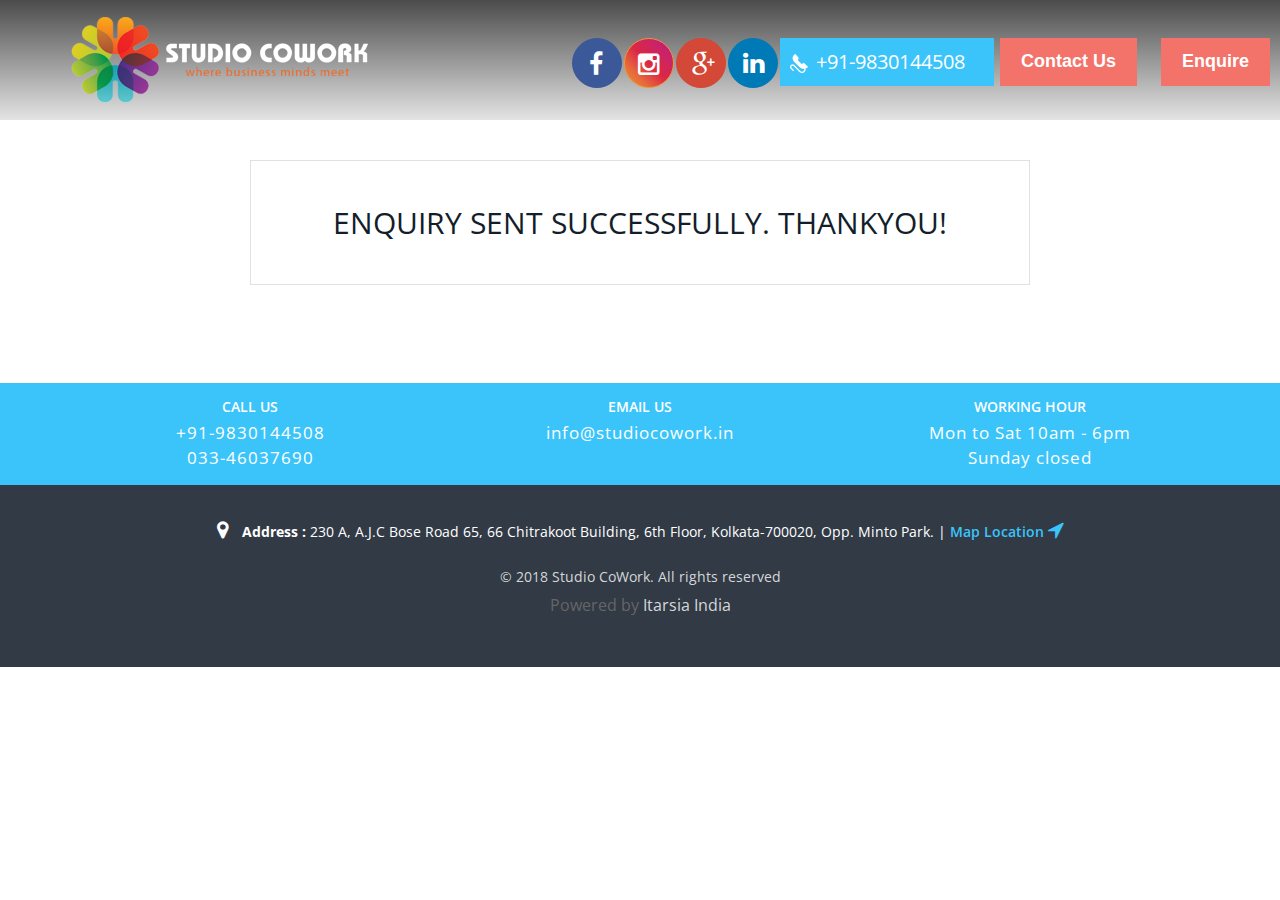
<file: thank_you.html>
<!DOCTYPE html>
<html lang="en">
<head>
    <meta charset="utf-8">
    <meta http-equiv="X-UA-Compatible" content="IE=edge">
    <title>Studio CoWork</title>
    <meta name="viewport" content="width=device-width, initial-scale=1">

    <link rel="icon" href="img/favicon.png">

    <!-- fonts -->
    <!-- <link href='http://fonts.googleapis.com/css?family=Playfair+Display:400,700,900' rel='stylesheet' type='text/css'>
    <link href='http://fonts.googleapis.com/css?family=Karla:700,400' rel='stylesheet' type='text/css'>
    <link href='http://fonts.googleapis.com/css?family=Lora:400,700' rel='stylesheet' type='text/css'> -->
    <link href="https://fonts.googleapis.com/css?family=Open+Sans" rel="stylesheet">

    <!-- fontawesome -->
    <link rel="stylesheet" href="css/font-awesome.css" />

    <!-- bootstrap -->
    <link rel="stylesheet" href="css/bootstrap.min.css" />

    <link rel="stylesheet" href="css/stimenu.css" />

    <link href="css/select2.css" rel="stylesheet" />
    <!-- uikit -->
    <link rel="stylesheet" href="css/uikit.min.css" />

    <link rel="stylesheet" href="css/bootstrap-datetimepicker.css" />
    <link rel="stylesheet" href="css/wickedpicker.min.css" />

    <!-- animate -->
    <link rel="stylesheet" href="css/animate.css" />
    <link rel="stylesheet" href="css/datepicker.css" />
    <!-- Owl carousel 2 css -->
    <link rel="stylesheet" href="css/owl.carousel.css">
    <!-- rev slider -->
    <link rel="stylesheet" href="css/rev-slider/settings.css" />
    <!-- lightslider -->
    <link rel="stylesheet" href="css/lightslider.css">
    <!-- Theme -->
    <link rel="stylesheet" href="css/reset.css">

    <!-- custom css -->
    <link rel="stylesheet" href="style.css" />
    <!-- responsive -->
    <link rel="stylesheet" href="css/responsive.css" />


</head>
<body>

<!-- ---------------------------header-------------------------------------------------- -->

<header class="header_area">

    <!-- start main header -->
    <div class="main_header_area">
        <div class="container">
            <!-- start mainmenu & logo -->
            <div class="mainmenu">
                <div id="nav">
                    <nav class="navbar navbar-default">
                        <!-- Brand and toggle get grouped for better mobile display -->
                        <div class="navbar-header">
                            <button type="button" class="navbar-toggle collapsed" data-toggle="collapse" data-target="#bs-example-navbar-collapse-1">
                                <span class="sr-only">Toggle navigation</span>
                                <span class="icon-bar"></span>
                                <span class="icon-bar"></span>
                                <span class="icon-bar"></span>
                            </button>
                            <div class="site_logo fix">
                                <a id="brand" class="clearfix navbar-brand border-right-whitesmoke" href="index.html"><img src="img/cowork.png" alt="logo1"></a>
                                <div class="header_login floatleft">
                                    <!---    <ul>
                                          <li><a href="#">Login</a></li>
                                           <li><a href="booking.html">Register</a></li>
                                       </ul> --->
                                </div>
                            </div>
                        </div>



                        <!-- Collect the nav links, forms, and other content for toggling -->
                        <div class="collapse navbar-collapse navbar-right" id="bs-example-navbar-collapse-1">
                            <ul class="nav navbar-nav">

                                <li class="fb"><a href="https://www.facebook.com/studiocowork1/" target="_blank"><i class="fa fa-facebook"></i></a></li>
                                <li class="ins"><a href="https://www.instagram.com/studio_cowork/?hl=en" target="_blank"><i class="fa fa-instagram"></i></a></li>
                                <li class="gp"><a href="#"  target="_blank"><i class="fa fa-google-plus"></i></a></li>
                                <li class="link"><a href="https://www.linkedin.com/feed/" target="_blank"><i class="fa fa-linkedin"></i></a></li>

                            </ul>

                            <a href="contact_us.html" class="contactus"><button type="button" class="btn contact_us_btn"> Contact Us</button></a>
                            <a href="#costumModal12" data-toggle="modal" class="paynow-btn pay-btn"><button type="button" class="btn btn-outline-success"> Enquire</button></a>

                            <div class="emergency_number">
                                <a href="tel:+91-9830144508"><img src="img/call-icon.png" alt="">+91-9830144508</a>
                            </div>
                        </div><!-- /.navbar-collapse -->
                    </nav>
                </div>
            </div>
            <!-- end mainmenu and logo -->
        </div>
    </div>
    <!-- end main header -->

</header>



<!-- ------------------------../end header------------------------------------------------- -->
<!-- ___________________main page________________ -->

<div class="container suc-enq">
    <div class="row">
        <div class="success-msg">
            <div class="col-md-8 col-md-offset-2">
                <div class="row">
                    <div class="success thankyou">
                        <h3 class="text-center h3-succ">Enquiry Sent Successfully. Thankyou!</h3>
                    </div>
                </div>
                <!-- <a href="index.html"> <button type="button" class="btn btn-success">Back to index Page</button></a> -->
            </div>
        </div>
    </div>

</div>



<!-- _______________..end of content______________________ -->
<div class="ft-content contact_us_area content-left">
    <div class="container">
        <div class="row">
            <div class="call">
                <div class="col-lg-4 col-md-4 col-sm-6 col-xs-12">
                    <div class="call clearfix">
                        <h6>Call Us</h6>
                        <p>+91-9830144508 <br> 033-46037690</p>
                    </div>
                </div>
            </div>
            <div class="email_us">
                <div class="col-lg-4 col-md-4 col-sm-6 col-xs-12">
                    <div class="email_us clearfix">
                        <h6>Email Us</h6>
                        <p>info@studiocowork.in</p>
                    </div>
                </div>
            </div>

            <div class="email_us">
                <div class="col-lg-4 col-md-4 col-sm-6 col-xs-12">
                    <div class="email_us clearfix">
                        <h6>Working Hour</h6>
                        <p>Mon to Sat 10am - 6pm  <br>  Sunday closed </p>
                    </div>
                </div>
            </div>

        </div>
    </div>
</div>
<!-- end contact us area -->

<!-- start footer -->
<footer class="footer_area">
    <div class="container">
        <div class="footer">
            <div class="row">
                <div class="container">
                    <div class="footer2">
                        <p> <i class="fa fa-map-marker"></i> <strong>Address : </strong> 230 A, A.J.C  Bose Road 65, 66
                            Chitrakoot Building, 6th Floor, Kolkata-700020, Opp. Minto Park. |  <a href="https://goo.gl/maps/B2A2qAHNPHH2" target="_blank" class="footer-map">Map Location <i class="fa fa-location-arrow"></i></a> </p>

                    </div>


                    <div class="footer_copyright margin-tb-50 content-center">
                        <p>© 2018 <a href="#">Studio CoWork</a>. All rights reserved</p> Powered by <a href="https://www.itarsia.com" target="_blank">Itarsia India </a>
                    </div>



                </div>
            </div>
        </div>
    </div>
</footer>
<!-- end footer -->
<!-- _____________________________________________________________________________________ -->
<!-- _____________________________________________________________________________________ -->

<!-- ___________________________model fade for reson___________________ -->
<div id="costumModal12" class="modal" data-easein="bounceDownIn"  tabindex="-1" role="dialog" aria-labelledby="costumModalLabel" aria-hidden="true">
    <div class="modal-dialog">
        <div class="modal-content model-content-order">
            <div class="modal-header-order">
                <button type="button" class="close" data-dismiss="modal" aria-hidden="true">
                    ×
                </button>

            </div>


            <!--  <div class="content"> -->


            <!-- __________________________ -->

            <div class="center-container">
                <div class="banner-dott">
                    <div class="main main-cont">

                        <div class="alert alert-success hidden col-md-8 col-md-offset-2" role="alert">Success</div>
                        <div class="alert alert-danger hidden col-md-8 col-md-offset-2" role="alert">Error</div>

                        <div class="w3layouts_main_grid">

                            <form id="regform" name="table_form" action="validation.php" method="post" class="w3_form_post" autocomplete="off">

                                <div class="w3_agileits_main_grid w3l_main_grid">
							<span class="agileits_grid">
								<label>Email Address<span class="star">*</span></label>
								<input type="email" name="email" placeholder="Your Email Address" required="">
							</span>
                                </div>
                                <div class="w3_agileits_main_grid w3l_main_grid">
							<span class="agileits_grid">
								<label>Name <span class="star">*</span></label>
								<input type="text" name="name" placeholder="Name" required="">
							</span>
                                </div>

                                <div class="w3_agileits_main_grid w3l_main_grid">
							<span class="agileits_grid">
								<label>Company Name <span class="star">*</span></label>
								<input type="text" name="cname" placeholder="Company Name" required="">
							</span>
                                </div>

                                <div class="w3_agileits_main_grid w3l_main_grid sel-indu">
							<span class="agileits_grid">
								<label>Industry <span class="star">*</span></label></span>
                                    <div class="form-input add">

                                        <select class="js-example-basic-single" name="industry" required="">
                                            <option value="">------ Select Industry ------</option>
                                            <option value="Advertising">Advertising</option>
                                            <option value="Architecture">Architecture</option>
                                            <option value="Blogging">Blogging</option>
                                            <option value="Consulting">Consulting</option>
                                            <option value="Design">Design</option>
                                            <option value="Entrepreneurship">Entrepreneurship</option>
                                            <option value="Fashion">Fashion</option>
                                            <option value="Film/TV">Film/TV</option>
                                            <option value="Graphic/Digital Design">Graphic/Digital Design</option>
                                            <option value="Healthcare">Healthcare</option>
                                            <option value="Hospitality">Hospitality</option>
                                            <option value="Investment Banking">Investment Banking</option>
                                            <option value="Journalism">Journalism</option>
                                            <option value="Law">Law</option>
                                            <option value="Marketing">Marketing</option>
                                            <option value="NGO">NGO</option>
                                            <option value="Photography">Photography</option>
                                            <option value="Programming, Software Development, IT">Programming, Software Development, IT</option>
                                            <option value="Public Relations">Public Relations</option>
                                            <option value="Real Estate">Real Estate</option>
                                            <option value="Space Rental">Space Rental</option>
                                            <option value="Tourism">Tourism</option>
                                            <option value="Other">other</option>


                                        </select>
                                    </div>
                                </div>

                                <div class="clearfix"></div>

                                <div class="w3_agileits_main_grid w3l_main_grid">
							<span class="agileits_grid">
								<label>Mobile No <span class="star">*</span></label>
								<input type="text" name="mno" placeholder="Mobile No " required="">
							</span>
                                </div>

                                <div class="w3_agileits_main_grid w3l_main_grid">
							<span class="agileits_grid">
								<label>Starting Date <span class="star">*</span></label>

								  <input type="text" name="sdate" id="demoDatepicker" placeholder="Starting Date">

							</span>
                                </div>
                                <div class="w3_agileits_main_grid w3l_main_grid">
							<span class="agileits_grid">
								<label>Ending Date <span class="star">*</span></label>

								<input type="text" id="demoDatepicker2" name="edate" placeholder="Ending Date">

							</span>
                                </div>

                                <div class="w3_agileits_main_grid w3l_main_grid">
							<span class="agileits_grid">
								<label>From Time <span class="star">*</span></label>

								<input type="text"  name="timepicker-one" class="timepicker"/>

							</span>
                                </div>

                                <div class="w3_agileits_main_grid w3l_main_grid">
							<span class="agileits_grid">
								<label>To Time <span class="star">*</span></label>

								<input type="text"  name="timepicker-two" class="timepicker"/>

							</span>
                                </div>



                                <!-- <div class="agileits_w3layouts_main_grid w3ls_main_grid">
                                    <span class="agileinfo_grid">
                                        <label>Date / Time <span class="star">*</span></label>
                                        <div class="agileits_w3layouts_main_gridl">
                                            <input class="date" id="datepicker" name="Text" type="text" value="mm/dd/yyyy" onfocus="this.value = '';" onblur="if (this.value == '') {this.value = '';}" required="">
                                        </div>
                                        <div class="agileits_w3layouts_main_gridr">
                                            <input type="time" name="Time" required="">
                                        </div>
                                        <div class="clear"> </div>
                                    </span>
                                </div> -->

                                <div class="w3_main_grid">
                                    <div class="w3_main_grid_right">
                                        <input type="submit" value="Submit">
                                    </div>
                                </div>
                            </form>
                        </div>
                    </div>
                </div>
            </div>

            <!-- _________________________ -->

        </div>

    </div>
</div>
<!--   </div> -->

<!-- ________________________..//end of model fade_________________________ -->

<!-- _____________________________________________________________________________________ -->
<!-- _____________________________________________________________________________________ -->

<!-- jquery library -->
<script src="js/vendor/jquery-1.11.2.min.js"></script>
<!-- bootstrap -->
<script src="js/bootstrap.min.js"></script>
<!-- rev slider -->
<script src="js/rev-slider/rs-plugin/jquery.themepunch.plugins.min.js"></script>
<script src="js/rev-slider/rs-plugin/jquery.themepunch.revolution.js"></script>
<script src="js/rev-slider/rs.home.js"></script>
<!-- uikit -->
<script src="js/uikit.min.js"></script>
<!-- easing -->
<script src="js/jquery.easing.1.3.min.js"></script>
<script src="js/datepicker.js"></script>
<!-- scroll up -->

<script src="js/select2.js"></script>

<script src="js/additional-methods.min.js"></script>
<script src="js/jquery.validate.min.js"></script>

<script type="text/javascript" src="js/bootstrap-datetimepicker.js"></script>

<script src="js/jquery.scrollUp.min.js"></script>
<!-- owlcarousel -->
<script src="js/owl.carousel.min.js"></script>
<!-- lightslider -->
<script src="js/lightslider.js"></script>

<script src="js/wickedpicker.js"></script>
<script src="js/jquery.iconmenu.js"></script>

<!-- model fade js -->
<script type="text/javascript" src="js/velocity.min.js"></script>
<script type="text/javascript" src="js/velocity.ui.min.js"></script>

<!-- wow Animation -->
<script src="js/wow.min.js"></script>
<!--Activating WOW Animation only for modern browser-->
<!--[if !IE]><!-->
<script type="text/javascript">new WOW().init();</script>
<!--<![endif]-->



<!-- my js -->
<script src="js/main.js"></script>

<!-- model fade js -->
<script type="text/javascript">
    $(".modal").each(function(l){$(this).on("show.bs.modal",function(l){var o=$(this).attr("data-easein");"shake"==o?$(".modal-dialog").velocity("callout."+o):"pulse"==o?$(".modal-dialog").velocity("callout."+o):"tada"==o?$(".modal-dialog").velocity("callout."+o):"flash"==o?$(".modal-dialog").velocity("callout."+o):"bounce"==o?$(".modal-dialog").velocity("callout."+o):"swing"==o?$(".modal-dialog").velocity("callout."+o):$(".modal-dialog").velocity("transition."+o)
    })
    });
</script>

<!-- ------------------------------form validation js---------------------- -->
<script>
    $(function() {
        $("#demoDatepicker").datepicker({
            dateFormat: 'dd/mm/yy',
            changeMonth: true,
            changeYear: true,
            constrainInput: false
        });
    });
</script>

<script>
    $(function() {
        $("#demoDatepicker2").datepicker({
            dateFormat: 'dd/mm/yy',
            changeMonth: true,
            changeYear: true,
            constrainInput: false
        });
    });
</script>
<script type="text/javascript">
    $(document).ready(function() {
        $('.js-example-basic-single').select2();
    });
</script>

<!-- <script type="text/javascript">
$(function() {
$('#datetimepicker3').datetimepicker({
  pickDate: false
});
});
</script> -->

<script type="text/javascript">
    $('.timepicker').wickedpicker();
</script>
<script type="text/javascript">
    $(function() {
        $('#sti-menu').iconmenu();
    });
</script>

<!-- ------------------------------form validation js---------------------- -->
<script type="text/javascript" >

    $(function(){
        $('form#regform').validate({
            onsubmit : true
        });

        var msg = getParameterByName('msg');
        if(msg=='Enquiry sent successfully. Thankyou!'){
            $('.table_form').hide();
            $('.alert-success').removeClass('hidden');
        }
        else if(msg=='Message sending failed. Please contact admin.'){
            $('.table_form').hide();
            $('.alert-danger').removeClass('hidden');
        }
        else{
            $('.table_form').show();
        }

        $('form#regform').submit(function(e){
            e.preventDefault();
            var $form = $(this);
            // check if the input is valid
            if(! $form.valid()) return false;
            $.ajax({
                type: "POST",
                url: $(this).attr('action'),
                data: $(this).serialize(),
                dataType : "json",
                success: function(data){
                    if(data.success){
                        $('form#regform')[0].reset();
                        $('#regform').hide();
                        $('.alert-success').empty().append(data.message).removeClass('hidden');
                        window.location.href="success.php";
                    }
                    else if(data.error){
                        $('#regform').hide();
                        $('.alert-danger').empty().append(data.message).removeClass('hidden');
                    }
                    else{
                        $('#regform').show();
                    }
                }
            });
        });
    });



    function getParameterByName(name, url) {
        if (!url) url = window.location.href;
        name = name.replace(/[\[\]]/g, "\\$&");
        var regex = new RegExp("[?&]" + name + "(=([^&#]*)|&|#|$)"),
            results = regex.exec(url);
        if (!results) return null;
        if (!results[2]) return '';
        return decodeURIComponent(results[2].replace(/\+/g, " "));
    }

</script>

<!-- ------------------------------../ form validation js---------------------- -->


<!-- ------------------------------../ form validation js---------------------- -->

</body>
</html>
</file>
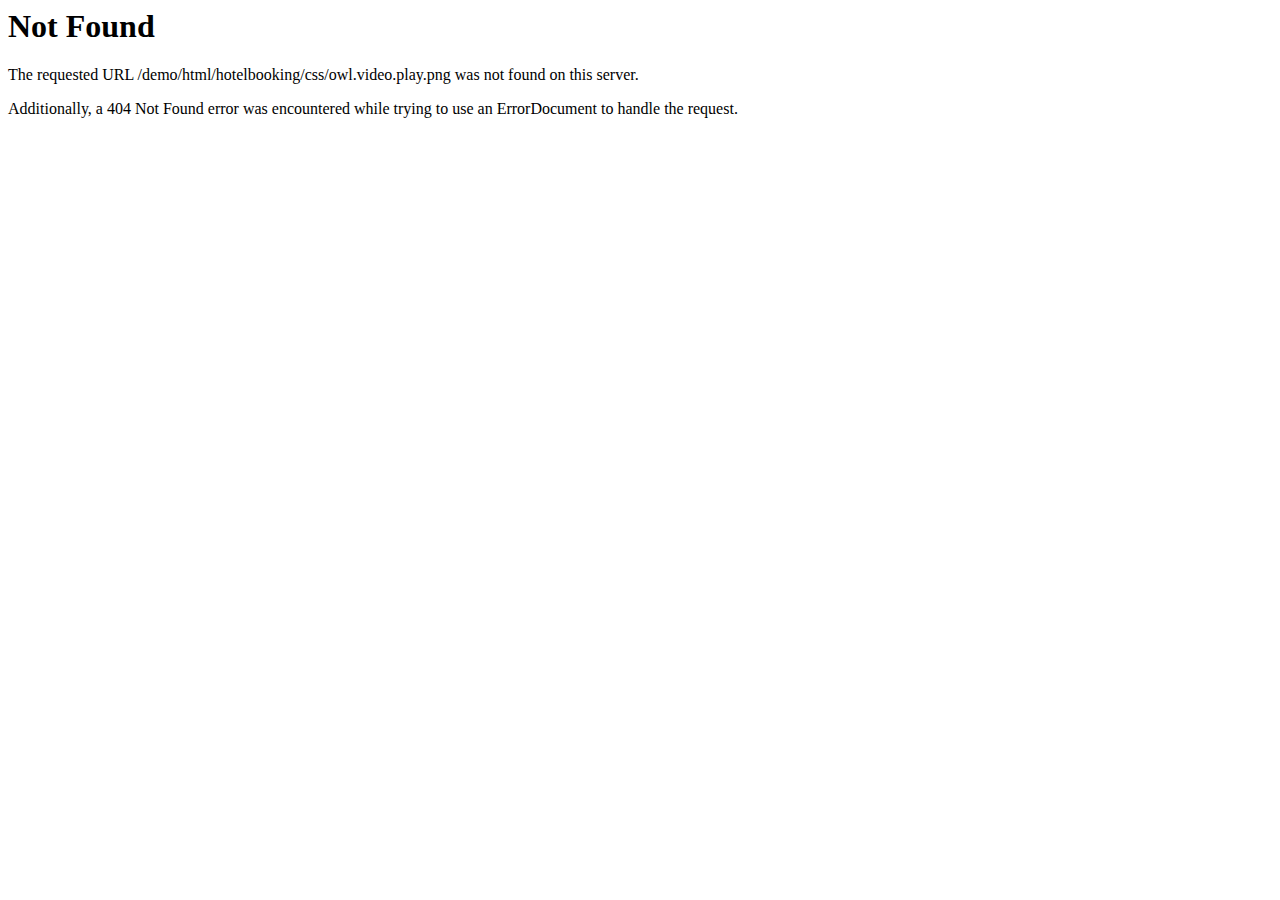
<file: css/owl.video.play.html>
<!DOCTYPE HTML PUBLIC "-//IETF//DTD HTML 2.0//EN">
<html><head>
<title>404 Not Found</title>
</head><body>
<h1>Not Found</h1>
<p>The requested URL /demo/html/hotelbooking/css/owl.video.play.png was not found on this server.</p>
<p>Additionally, a 404 Not Found
error was encountered while trying to use an ErrorDocument to handle the request.</p>
</body></html>
</file>
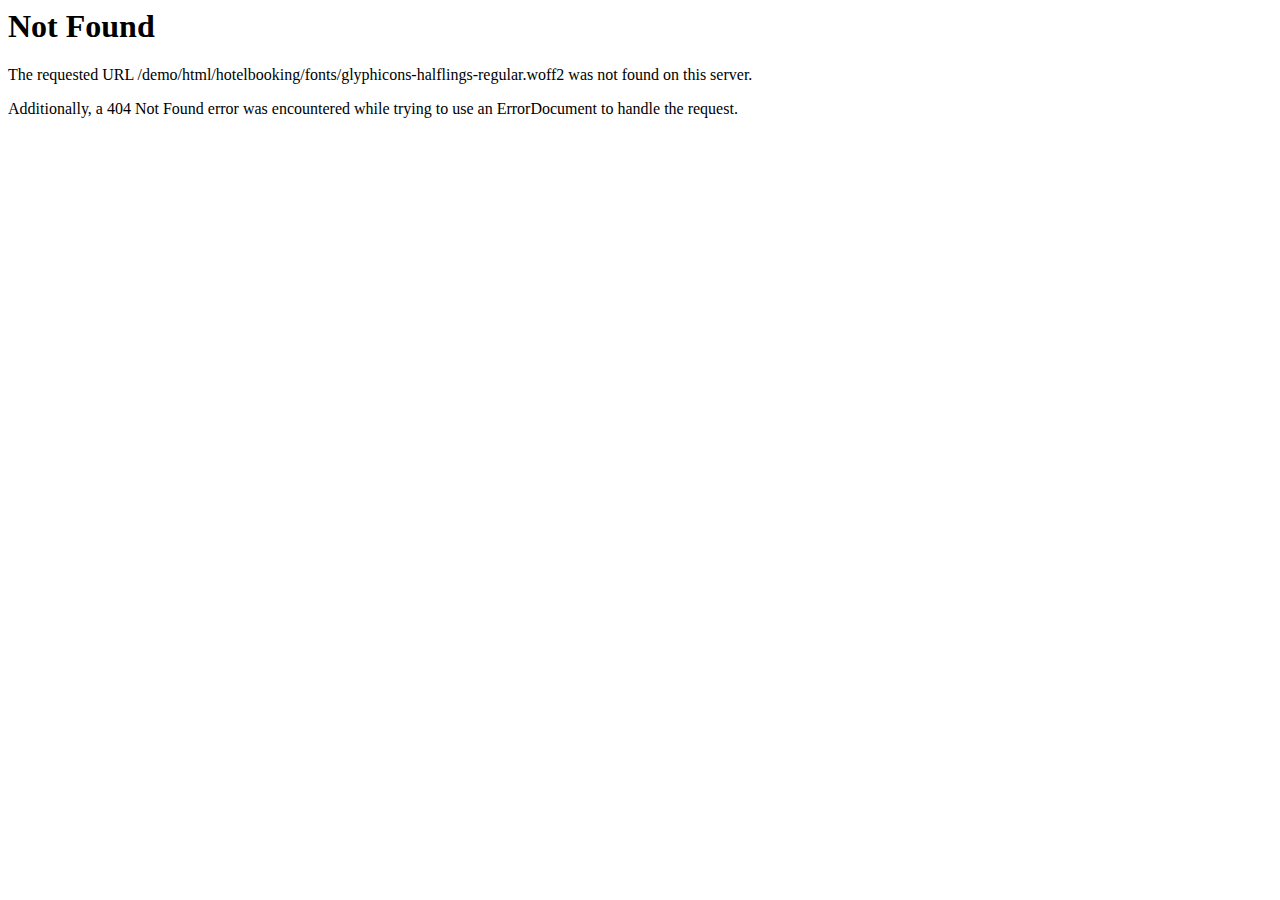
<file: fonts/glyphicons-halflings-regular.html>
<!DOCTYPE HTML PUBLIC "-//IETF//DTD HTML 2.0//EN">
<html><head>
<title>404 Not Found</title>
</head><body>
<h1>Not Found</h1>
<p>The requested URL /demo/html/hotelbooking/fonts/glyphicons-halflings-regular.woff2 was not found on this server.</p>
<p>Additionally, a 404 Not Found
error was encountered while trying to use an ErrorDocument to handle the request.</p>
</body></html>
</file>
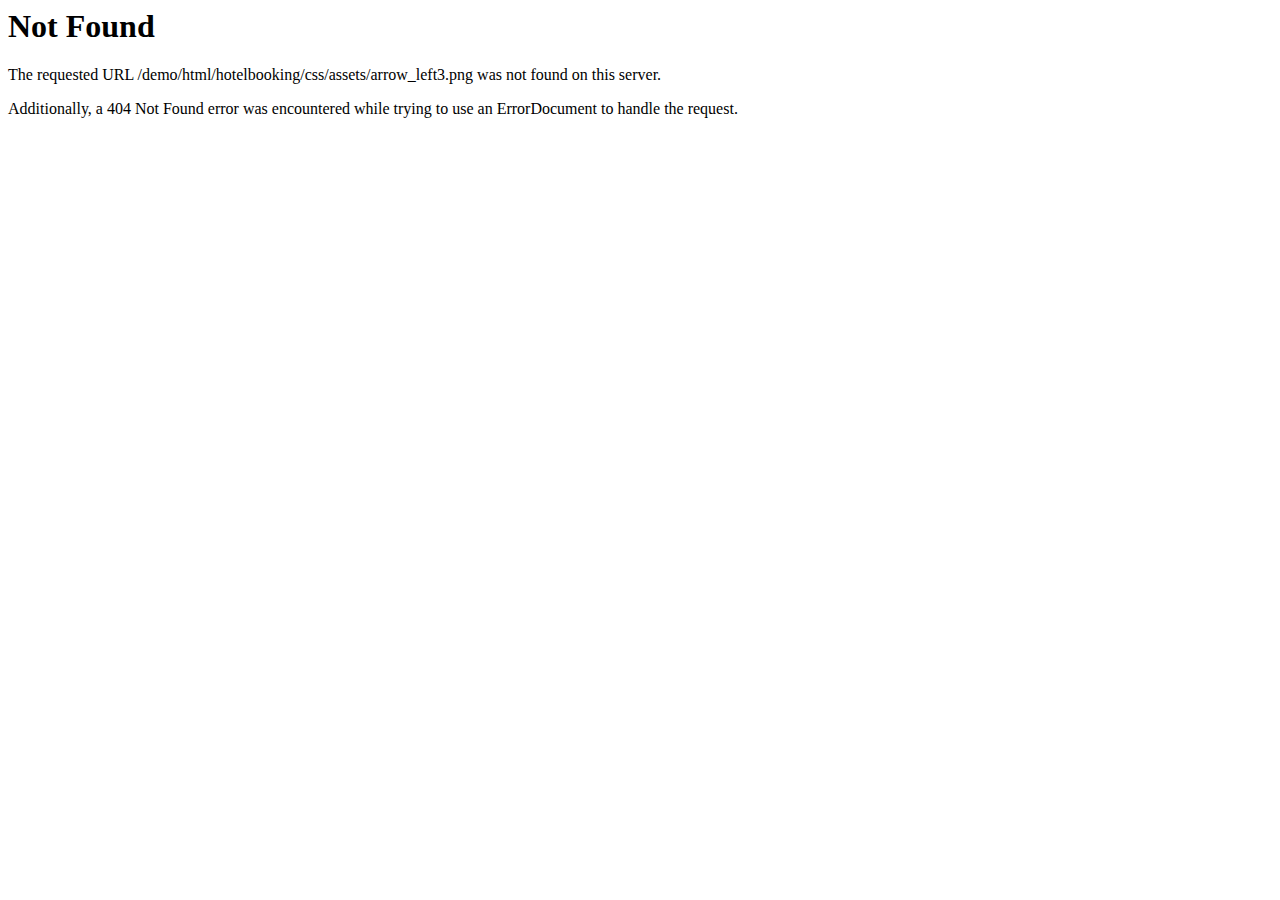
<file: css/assets/arrow_left3.html>
<!DOCTYPE HTML PUBLIC "-//IETF//DTD HTML 2.0//EN">
<html><head>
<title>404 Not Found</title>
</head><body>
<h1>Not Found</h1>
<p>The requested URL /demo/html/hotelbooking/css/assets/arrow_left3.png was not found on this server.</p>
<p>Additionally, a 404 Not Found
error was encountered while trying to use an ErrorDocument to handle the request.</p>
</body></html>
</file>
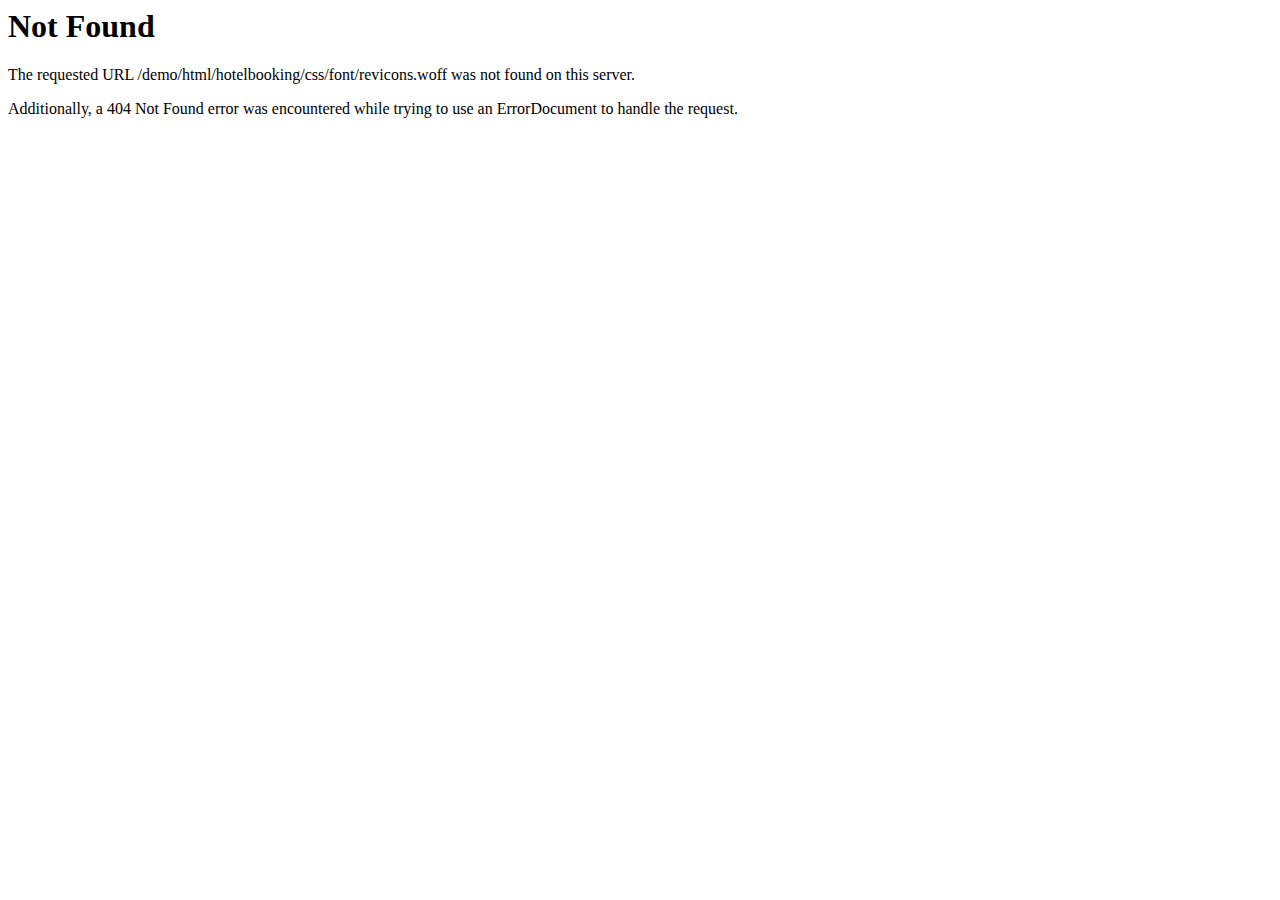
<file: css/font/revicons90c6-2.html>
<!DOCTYPE HTML PUBLIC "-//IETF//DTD HTML 2.0//EN">
<html><head>
<title>404 Not Found</title>
</head><body>
<h1>Not Found</h1>
<p>The requested URL /demo/html/hotelbooking/css/font/revicons.woff was not found on this server.</p>
<p>Additionally, a 404 Not Found
error was encountered while trying to use an ErrorDocument to handle the request.</p>
</body></html>
</file>
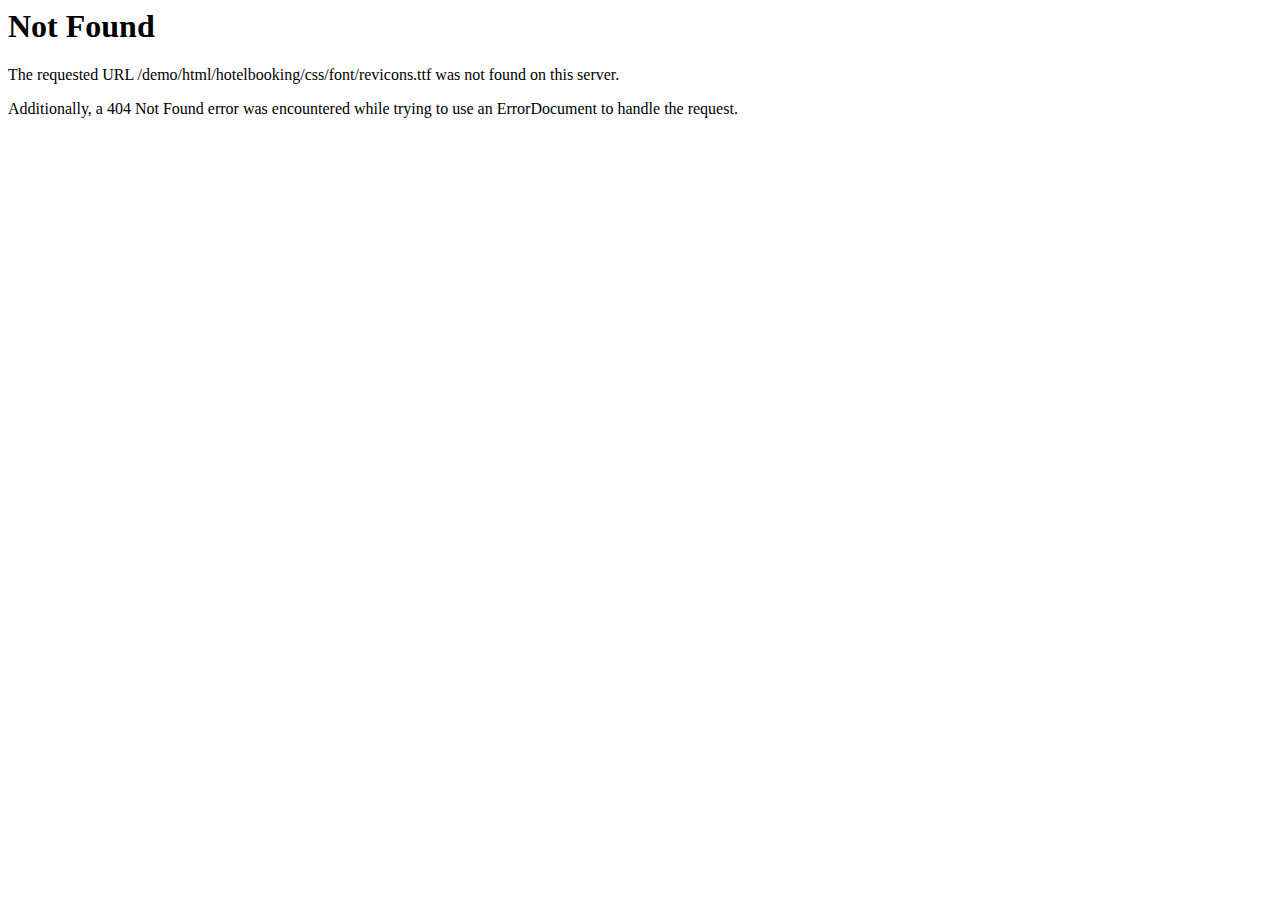
<file: css/font/revicons90c6-3.html>
<!DOCTYPE HTML PUBLIC "-//IETF//DTD HTML 2.0//EN">
<html><head>
<title>404 Not Found</title>
</head><body>
<h1>Not Found</h1>
<p>The requested URL /demo/html/hotelbooking/css/font/revicons.ttf was not found on this server.</p>
<p>Additionally, a 404 Not Found
error was encountered while trying to use an ErrorDocument to handle the request.</p>
</body></html>
</file>
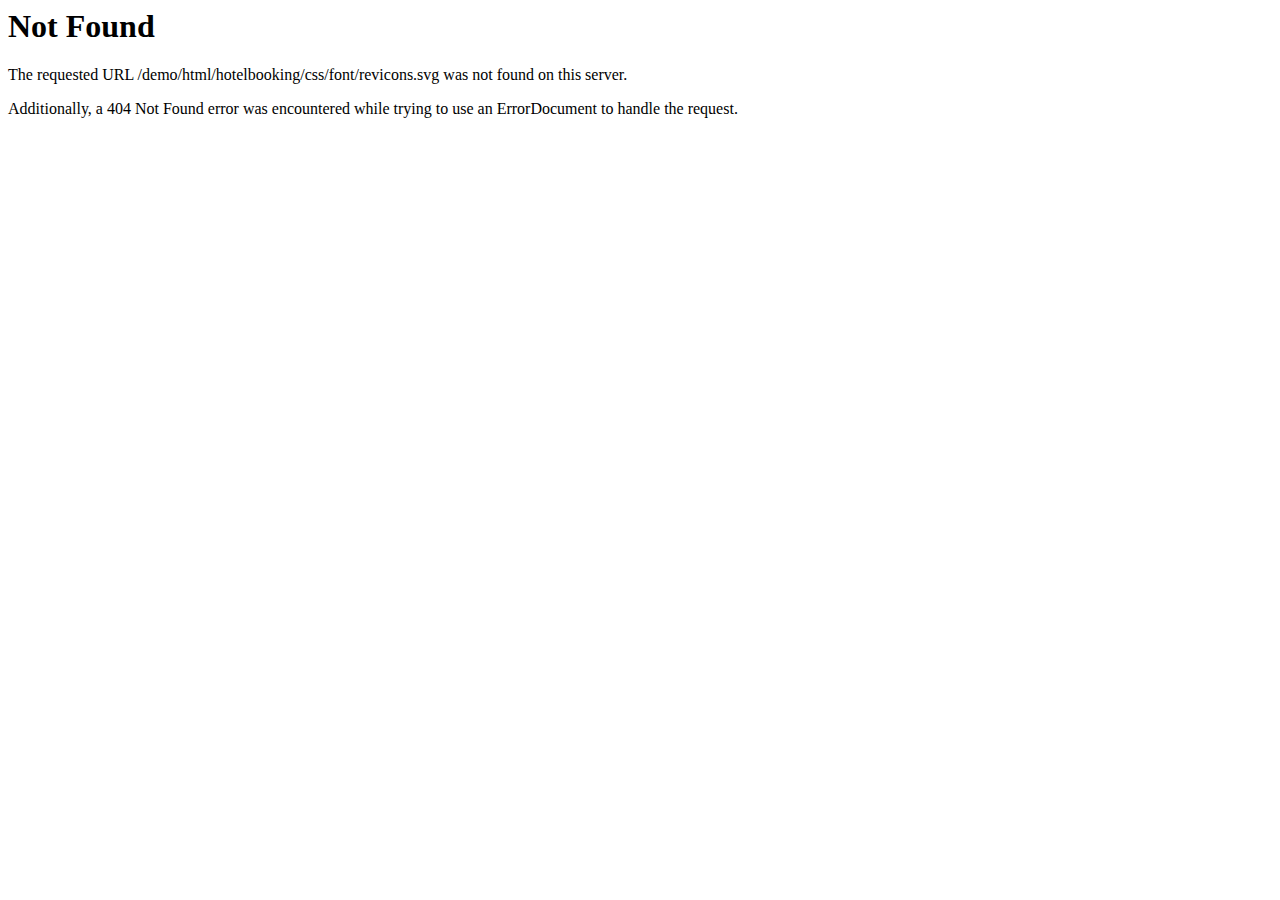
<file: css/font/revicons90c6-4.html>
<!DOCTYPE HTML PUBLIC "-//IETF//DTD HTML 2.0//EN">
<html><head>
<title>404 Not Found</title>
</head><body>
<h1>Not Found</h1>
<p>The requested URL /demo/html/hotelbooking/css/font/revicons.svg was not found on this server.</p>
<p>Additionally, a 404 Not Found
error was encountered while trying to use an ErrorDocument to handle the request.</p>
</body></html>
</file>
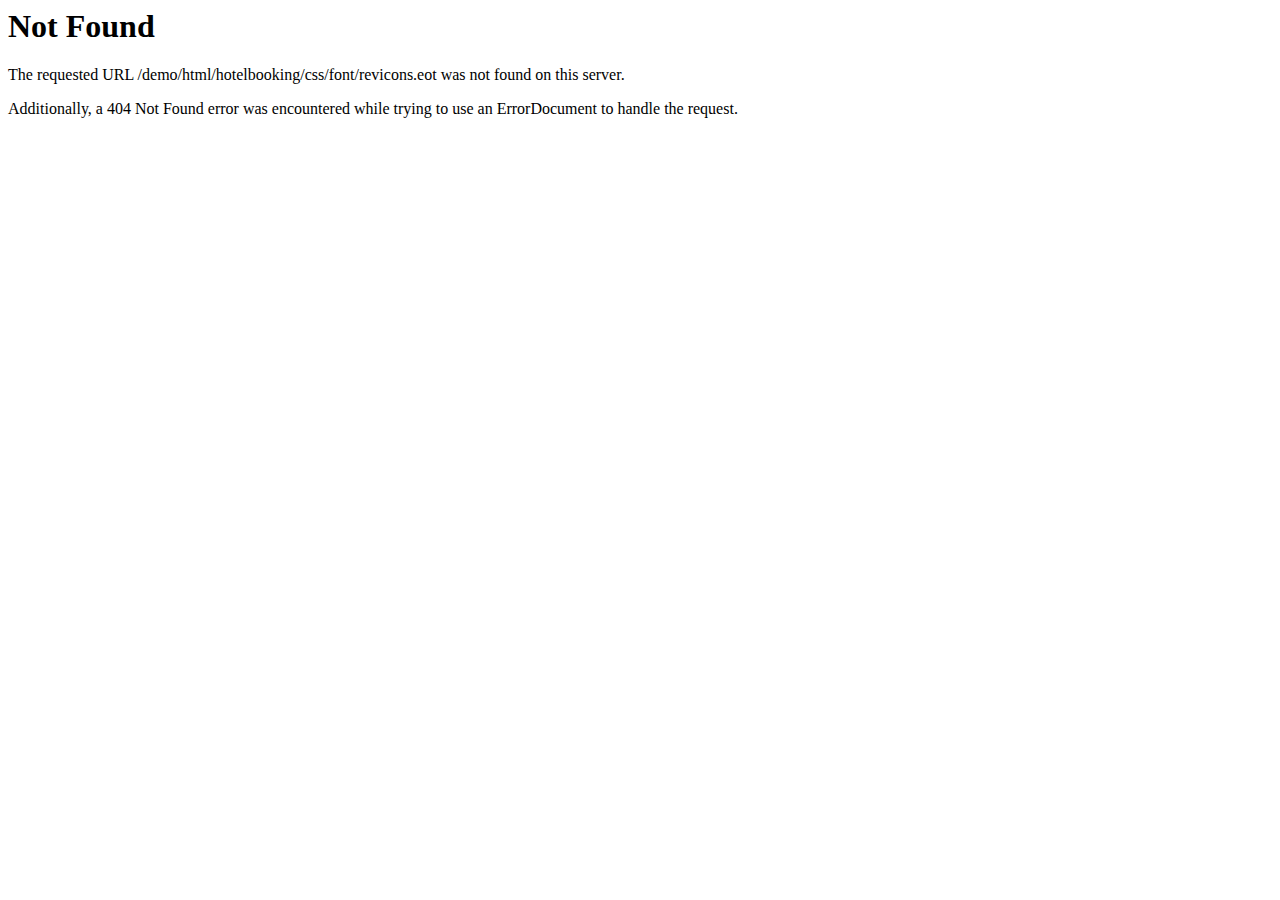
<file: css/font/revicons90c6.html>
<!DOCTYPE HTML PUBLIC "-//IETF//DTD HTML 2.0//EN">
<html><head>
<title>404 Not Found</title>
</head><body>
<h1>Not Found</h1>
<p>The requested URL /demo/html/hotelbooking/css/font/revicons.eot was not found on this server.</p>
<p>Additionally, a 404 Not Found
error was encountered while trying to use an ErrorDocument to handle the request.</p>
</body></html>
</file>
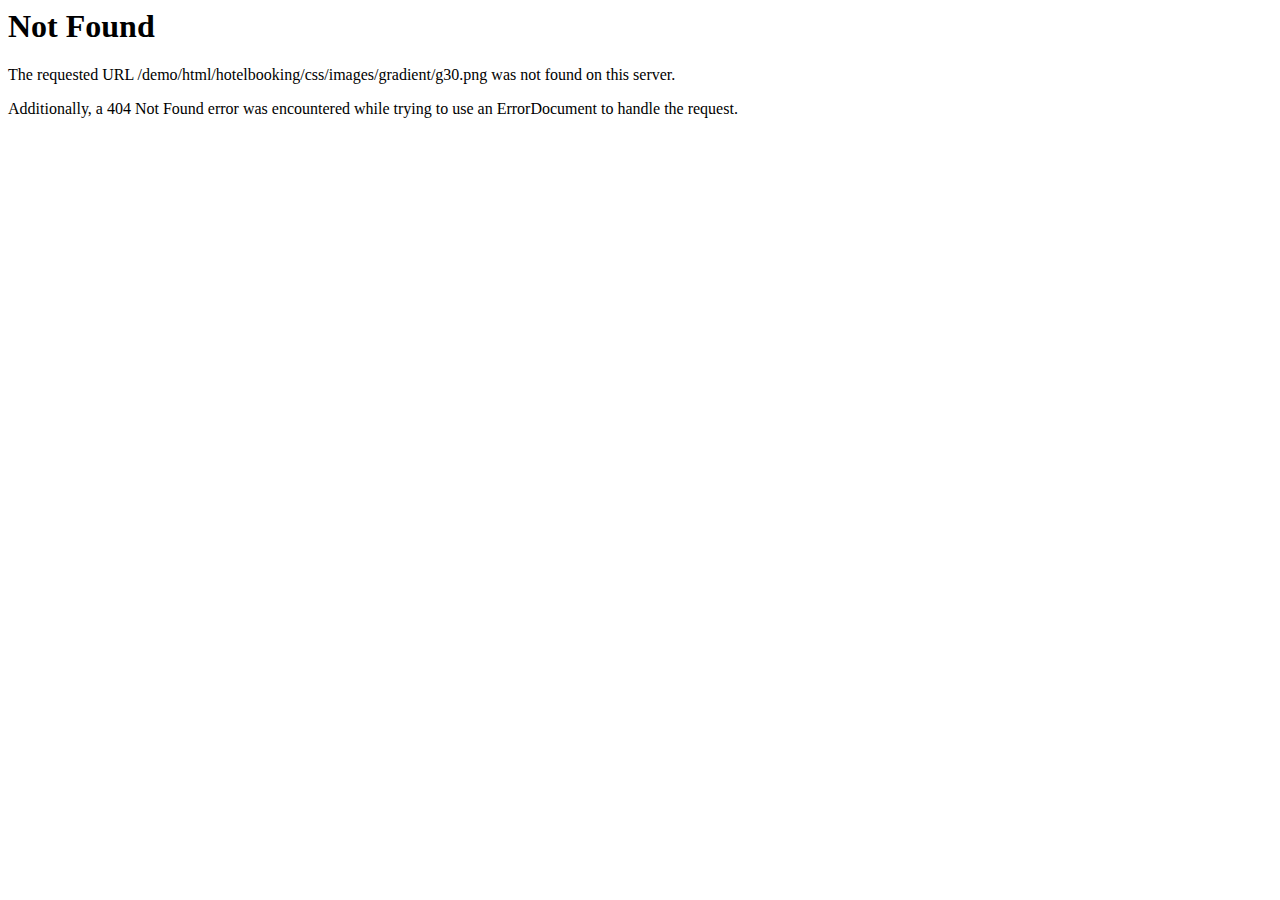
<file: css/images/gradient/g30.html>
<!DOCTYPE HTML PUBLIC "-//IETF//DTD HTML 2.0//EN">
<html><head>
<title>404 Not Found</title>
</head><body>
<h1>Not Found</h1>
<p>The requested URL /demo/html/hotelbooking/css/images/gradient/g30.png was not found on this server.</p>
<p>Additionally, a 404 Not Found
error was encountered while trying to use an ErrorDocument to handle the request.</p>
</body></html>
</file>
<file: css/stimenu.css>
/*Sliding Text and Icon Menu Style*/
.sti-menu{
	width:1010px;
	position:relative;
	margin:60px auto 0 auto;
}
.sti-menu li{
	float:left;
	width:135px;
	height:300px;
	margin:1px;
}
.sti-menu li a{
	display:block;
	overflow:hidden;
	background:#fff;
	text-align:center;
	height:80%;
	width:100%;
	position:relative;
	-moz-box-shadow:1px 1px 2px #ddd;
	-webkit-box-shadow:1px 1px 2px #ddd;
	box-shadow:1px 1px 2px #ddd;
}
.sti-menu li a h2{
	color:#333;
	font-family: 'Karla', sans-serif;
	font-size:16px;
	text-transform:uppercase;
	position:absolute;
	padding:10px;
	width:135px;
	top:115px;
	left:0px;
	font-weight: 600;
}
.sti-menu li a h3{
	font-family: 'Karla', sans-serif;
	font-size:15px;
	color: #111;
	position:absolute;
	top:150px;
	left:0px;
	width:155px;
	padding:10px;
	left: -11px;
}
.sti-icon{
	width:100px;
	height:100px;
	position:absolute;
	background-position:top left;
	background-repeat:no-repeat;
	background-color:transparent;
	left:20px;
	top:30px;
}
.sti-icon-care{
	background-image:url(../img/wifi1.png);
}
.sti-icon-alternative{
	background-image:url(../img/tea1.png);
}
.sti-icon-family{
	background-image:url(../img/print1.png);
}
.sti-icon-info{
	background-image:url(../img/location1.png);
}
.sti-icon-technology{
	background-image:url(../img/drawer1.png);
}

.sti-icon-sec{
	background-image:url(../img/secu1.png);
}

.sti-icon-cour{
	background-image:url(../img/cour1.png);
}














.more ul{
	text-transform:uppercase;
	font-size:13px;
	padding:50px 0px 30px 20px;
	height:30px;
	clear:both;
	font-family: 'Karla', sans-serif;
	width:830px;
	margin:0 auto;
}
.more ul li{
	float:left;
	margin:0px 2px;
}
.more ul li.selected a,
.more ul li.selected a:hover{
	background:#000;
	color:#fff;
	text-shadow:none;
}
.more ul li a{
	text-shadow:1px 1px 1px #fff;
	color:#555;
	background:#f7f7f7;
	padding:3px 6px;
	-moz-box-shadow:1px 1px 2px #aaa;
	-webkit-box-shadow:1px 1px 2px #aaa;
	box-shadow:1px 1px 2px #aaa;
}
.more ul li a:hover{
	background:#fff;
	color:#fff;
	text-shadow:none;
}
.content{
	width:100%;
	position:relative;
}

ol,ul {
	list-style:none;
}
</file>
<file: css/select2.css>
.select2-container {
  box-sizing: border-box;
  display: inline-block;
  margin: 0;
  position: relative;
  vertical-align: middle; 
  z-index: 99999;
  }
  .select2-container .select2-selection--single {
    box-sizing: border-box;
    cursor: pointer;
    display: block;
    height: 40px;
    user-select: none;
    -webkit-user-select: none; }
    .select2-container .select2-selection--single .select2-selection__rendered {
      display: block;
      padding-left: 8px;
      padding-right: 20px;
      overflow: hidden;
      text-overflow: ellipsis;
      white-space: nowrap; }
    .select2-container .select2-selection--single .select2-selection__clear {
      position: relative; }
  .select2-container[dir="rtl"] .select2-selection--single .select2-selection__rendered {
    padding-right: 8px;
    padding-left: 20px; }
  .select2-container .select2-selection--multiple {
    box-sizing: border-box;
    cursor: pointer;
    display: block;
    min-height: 32px;
    user-select: none;
    -webkit-user-select: none; }
    .select2-container .select2-selection--multiple .select2-selection__rendered {
      display: inline-block;
      overflow: hidden;
      padding-left: 8px;
      text-overflow: ellipsis;
      white-space: nowrap; }
  .select2-container .select2-search--inline {
    float: left; }
    .select2-container .select2-search--inline .select2-search__field {
      box-sizing: border-box;
      border: none;
      font-size: 100%;
      margin-top: 5px;
      padding: 0; }
      .select2-container .select2-search--inline .select2-search__field::-webkit-search-cancel-button {
        -webkit-appearance: none; }

.select2-dropdown {
  background-color: white;
  border: 1px solid #aaa;
  border-radius: 4px;
  box-sizing: border-box;
  display: block;
  position: absolute;
  left: -100000px;
  width: 100%;
  z-index: 9; }

.select2-results {
  display: block; 
  margin-top: -20px;
  }

.select2-results__options {
  list-style: none;
  margin: 0;
  padding: 0; }

.select2-results__option {
  padding: 6px;
  user-select: none;
  -webkit-user-select: none; }
  .select2-results__option[aria-selected] {
    cursor: pointer; }

.select2-container--open .select2-dropdown {
  left: 0; }

.select2-container--open .select2-dropdown--above {
  border-bottom: none;
  border-bottom-left-radius: 0;
  border-bottom-right-radius: 0; }

.select2-container--open .select2-dropdown--below {
  border-top: none;
  border-top-left-radius: 0;
  border-top-right-radius: 0; }

.select2-search--dropdown {
  display: none;
  padding: 4px; 
  
  }
  .select2-search--dropdown .select2-search__field {
    padding: 4px;
    width: 100%;
    box-sizing: border-box; }
    .select2-search--dropdown .select2-search__field::-webkit-search-cancel-button {
      -webkit-appearance: none; }
  .select2-search--dropdown.select2-search--hide {
    display: none; }

.select2-close-mask {
  border: 0;
  margin: 0;
  padding: 0;
  display: block;
  position: fixed;
  left: 0;
  top: 0;
  min-height: 100%;
  min-width: 100%;
  height: auto;
  width: auto;
  opacity: 0;
  z-index: 99;
  background-color: #fff;
  filter: alpha(opacity=0); }

.select2-hidden-accessible {
  border: 0 !important;
  clip: rect(0 0 0 0) !important;
  -webkit-clip-path: inset(50%) !important;
  clip-path: inset(50%) !important;
  height: 1px !important;
  overflow: hidden !important;
  padding: 0 !important;
  position: absolute !important;
  width: 1px !important;
  white-space: nowrap !important; }

.select2-container--default .select2-selection--single {
  background-color: #fff;
  border: 1px solid #e1e1e1;
  border-radius: 0px; 
  }
  .select2-container--default .select2-selection--single .select2-selection__rendered {
    color: #444;
    line-height: 15px; }
  .select2-container--default .select2-selection--single .select2-selection__clear {
    cursor: pointer;
    float: right;
    font-weight: bold; }
  .select2-container--default .select2-selection--single .select2-selection__placeholder {
    color: #999; }
  .select2-container--default .select2-selection--single .select2-selection__arrow {
    height: 55px;
    position: absolute;
    top: 1px;
    right: 1px;
    width: 20px; }
    .select2-container--default .select2-selection--single .select2-selection__arrow b {
      border-color: #888 transparent transparent transparent;
      border-style: solid;
      border-width: 5px 4px 0 4px;
      height: 0;
      left: 50%;
      margin-left: -4px;
      margin-top: -2px;
      position: absolute;
      top: 50%;
      width: 0; }

.select2-container--default[dir="rtl"] .select2-selection--single .select2-selection__clear {
  float: left; }

.select2-container--default[dir="rtl"] .select2-selection--single .select2-selection__arrow {
  left: 1px;
  right: auto; }

.select2-container--default.select2-container--disabled .select2-selection--single {
  background-color: #eee;
  cursor: default; }
  .select2-container--default.select2-container--disabled .select2-selection--single .select2-selection__clear {
    display: none; }

.select2-container--default.select2-container--open .select2-selection--single .select2-selection__arrow b {
  border-color: transparent transparent #888 transparent;
  border-width: 0 4px 5px 4px; }

.select2-container--default .select2-selection--multiple {
  background-color: white;
  border: 1px solid #aaa;
  border-radius: 4px;
  cursor: text; }
  .select2-container--default .select2-selection--multiple .select2-selection__rendered {
    box-sizing: border-box;
    list-style: none;
    margin: 0;
    padding: 0 5px;
    width: 100%; }
    .select2-container--default .select2-selection--multiple .select2-selection__rendered li {
      list-style: none; }
  .select2-container--default .select2-selection--multiple .select2-selection__placeholder {
    color: #999;
    margin-top: 5px;
    float: left; }
  .select2-container--default .select2-selection--multiple .select2-selection__clear {
    cursor: pointer;
    float: right;
    font-weight: bold;
    margin-top: 5px;
    margin-right: 10px; }
  .select2-container--default .select2-selection--multiple .select2-selection__choice {
    background-color: #e4e4e4;
    border: 1px solid #aaa;
    border-radius: 4px;
    cursor: default;
    float: left;
    margin-right: 5px;
    margin-top: 5px;
    padding: 0 5px; }
  .select2-container--default .select2-selection--multiple .select2-selection__choice__remove {
    color: #999;
    cursor: pointer;
    display: inline-block;
    font-weight: bold;
    margin-right: 2px; }
    .select2-container--default .select2-selection--multiple .select2-selection__choice__remove:hover {
      color: #333; }

.select2-container--default[dir="rtl"] .select2-selection--multiple .select2-selection__choice, .select2-container--default[dir="rtl"] .select2-selection--multiple .select2-selection__placeholder, .select2-container--default[dir="rtl"] .select2-selection--multiple .select2-search--inline {
  float: right; }

.select2-container--default[dir="rtl"] .select2-selection--multiple .select2-selection__choice {
  margin-left: 5px;
  margin-right: auto; }

.select2-container--default[dir="rtl"] .select2-selection--multiple .select2-selection__choice__remove {
  margin-left: 2px;
  margin-right: auto; }

.select2-container--default.select2-container--focus .select2-selection--multiple {
  border: solid black 1px;
  outline: 0; }

.select2-container--default.select2-container--disabled .select2-selection--multiple {
  background-color: #eee;
  cursor: default; }

.select2-container--default.select2-container--disabled .select2-selection__choice__remove {
  display: none; }

.select2-container--default.select2-container--open.select2-container--above .select2-selection--single, .select2-container--default.select2-container--open.select2-container--above .select2-selection--multiple {
  border-top-left-radius: 0;
  border-top-right-radius: 0; }

.select2-container--default.select2-container--open.select2-container--below .select2-selection--single, .select2-container--default.select2-container--open.select2-container--below .select2-selection--multiple {
  border-bottom-left-radius: 0;
  border-bottom-right-radius: 0; }

.select2-container--default .select2-search--dropdown .select2-search__field {
  border: 1px solid #aaa; }

.select2-container--default .select2-search--inline .select2-search__field {
  background: transparent;
  border: none;
  outline: 0;
  box-shadow: none;
  -webkit-appearance: textfield; }

.select2-container--default .select2-results > .select2-results__options {
  max-height: 200px;
  overflow-y: auto; }

.select2-container--default .select2-results__option[role=group] {
  padding: 0; }

.select2-container--default .select2-results__option[aria-disabled=true] {
  color: #999; }

.select2-container--default .select2-results__option[aria-selected=true] {
  background-color: #ddd; }

.select2-container--default .select2-results__option .select2-results__option {
  padding-left: 1em; }
  .select2-container--default .select2-results__option .select2-results__option .select2-results__group {
    padding-left: 0; }
  .select2-container--default .select2-results__option .select2-results__option .select2-results__option {
    margin-left: -1em;
    padding-left: 2em; }
    .select2-container--default .select2-results__option .select2-results__option .select2-results__option .select2-results__option {
      margin-left: -2em;
      padding-left: 3em; }
      .select2-container--default .select2-results__option .select2-results__option .select2-results__option .select2-results__option .select2-results__option {
        margin-left: -3em;
        padding-left: 4em; }
        .select2-container--default .select2-results__option .select2-results__option .select2-results__option .select2-results__option .select2-results__option .select2-results__option {
          margin-left: -4em;
          padding-left: 5em; }
          .select2-container--default .select2-results__option .select2-results__option .select2-results__option .select2-results__option .select2-results__option .select2-results__option .select2-results__option {
            margin-left: -5em;
            padding-left: 6em; }

.select2-container--default .select2-results__option--highlighted[aria-selected] {
  background-color: #5897fb;
  color: white; }

.select2-container--default .select2-results__group {
  cursor: default;
  display: block;
  padding: 6px; }

.select2-container--classic .select2-selection--single {
  background-color: #f7f7f7;
  border: 1px solid #aaa;
  border-radius: 4px;
  outline: 0;
  background-image: -webkit-linear-gradient(top, white 50%, #eeeeee 100%);
  background-image: -o-linear-gradient(top, white 50%, #eeeeee 100%);
  background-image: linear-gradient(to bottom, white 50%, #eeeeee 100%);
  background-repeat: repeat-x;
  filter: progid:DXImageTransform.Microsoft.gradient(startColorstr='#FFFFFFFF', endColorstr='#FFEEEEEE', GradientType=0); }
  .select2-container--classic .select2-selection--single:focus {
    border: 1px solid #5897fb; }
  .select2-container--classic .select2-selection--single .select2-selection__rendered {
    color: #444;
    line-height: 28px; }
  .select2-container--classic .select2-selection--single .select2-selection__clear {
    cursor: pointer;
    float: right;
    font-weight: bold;
    margin-right: 10px; }
  .select2-container--classic .select2-selection--single .select2-selection__placeholder {
    color: #999; }
  .select2-container--classic .select2-selection--single .select2-selection__arrow {
    background-color: #ddd;
    border: none;
    border-left: 1px solid #aaa;
    border-top-right-radius: 4px;
    border-bottom-right-radius: 4px;
    height: 26px;
    position: absolute;
    top: 1px;
    right: 1px;
    width: 20px;
    background-image: -webkit-linear-gradient(top, #eeeeee 50%, #cccccc 100%);
    background-image: -o-linear-gradient(top, #eeeeee 50%, #cccccc 100%);
    background-image: linear-gradient(to bottom, #eeeeee 50%, #cccccc 100%);
    background-repeat: repeat-x;
    filter: progid:DXImageTransform.Microsoft.gradient(startColorstr='#FFEEEEEE', endColorstr='#FFCCCCCC', GradientType=0); }
    .select2-container--classic .select2-selection--single .select2-selection__arrow b {
      border-color: #888 transparent transparent transparent;
      border-style: solid;
      border-width: 5px 4px 0 4px;
      height: 0;
      left: 50%;
      margin-left: -4px;
      margin-top: -2px;
      position: absolute;
      top: 50%;
      width: 0; }

.select2-container--classic[dir="rtl"] .select2-selection--single .select2-selection__clear {
  float: left; }

.select2-container--classic[dir="rtl"] .select2-selection--single .select2-selection__arrow {
  border: none;
  border-right: 1px solid #aaa;
  border-radius: 0;
  border-top-left-radius: 4px;
  border-bottom-left-radius: 4px;
  left: 1px;
  right: auto; }

.select2-container--classic.select2-container--open .select2-selection--single {
  border: 1px solid #5897fb; }
  .select2-container--classic.select2-container--open .select2-selection--single .select2-selection__arrow {
    background: transparent;
    border: none; }
    .select2-container--classic.select2-container--open .select2-selection--single .select2-selection__arrow b {
      border-color: transparent transparent #888 transparent;
      border-width: 0 4px 5px 4px; }

.select2-container--classic.select2-container--open.select2-container--above .select2-selection--single {
  border-top: none;
  border-top-left-radius: 0;
  border-top-right-radius: 0;
  background-image: -webkit-linear-gradient(top, white 0%, #eeeeee 50%);
  background-image: -o-linear-gradient(top, white 0%, #eeeeee 50%);
  background-image: linear-gradient(to bottom, white 0%, #eeeeee 50%);
  background-repeat: repeat-x;
  filter: progid:DXImageTransform.Microsoft.gradient(startColorstr='#FFFFFFFF', endColorstr='#FFEEEEEE', GradientType=0); }

.select2-container--classic.select2-container--open.select2-container--below .select2-selection--single {
  border-bottom: none;
  border-bottom-left-radius: 0;
  border-bottom-right-radius: 0;
  background-image: -webkit-linear-gradient(top, #eeeeee 50%, white 100%);
  background-image: -o-linear-gradient(top, #eeeeee 50%, white 100%);
  background-image: linear-gradient(to bottom, #eeeeee 50%, white 100%);
  background-repeat: repeat-x;
  filter: progid:DXImageTransform.Microsoft.gradient(startColorstr='#FFEEEEEE', endColorstr='#FFFFFFFF', GradientType=0); }

.select2-container--classic .select2-selection--multiple {
  background-color: white;
  border: 1px solid #aaa;
  border-radius: 4px;
  cursor: text;
  outline: 0; }
  .select2-container--classic .select2-selection--multiple:focus {
    border: 1px solid #5897fb; }
  .select2-container--classic .select2-selection--multiple .select2-selection__rendered {
    list-style: none;
    margin: 0;
    padding: 0 5px; }
  .select2-container--classic .select2-selection--multiple .select2-selection__clear {
    display: none; }
  .select2-container--classic .select2-selection--multiple .select2-selection__choice {
    background-color: #e4e4e4;
    border: 1px solid #aaa;
    border-radius: 4px;
    cursor: default;
    float: left;
    margin-right: 5px;
    margin-top: 5px;
    padding: 0 5px; }
  .select2-container--classic .select2-selection--multiple .select2-selection__choice__remove {
    color: #888;
    cursor: pointer;
    display: inline-block;
    font-weight: bold;
    margin-right: 2px; }
    .select2-container--classic .select2-selection--multiple .select2-selection__choice__remove:hover {
      color: #555; }

.select2-container--classic[dir="rtl"] .select2-selection--multiple .select2-selection__choice {
  float: right;
  margin-left: 5px;
  margin-right: auto; }

.select2-container--classic[dir="rtl"] .select2-selection--multiple .select2-selection__choice__remove {
  margin-left: 2px;
  margin-right: auto; }

.select2-container--classic.select2-container--open .select2-selection--multiple {
  border: 1px solid #5897fb; }

.select2-container--classic.select2-container--open.select2-container--above .select2-selection--multiple {
  border-top: none;
  border-top-left-radius: 0;
  border-top-right-radius: 0; }

.select2-container--classic.select2-container--open.select2-container--below .select2-selection--multiple {
  border-bottom: none;
  border-bottom-left-radius: 0;
  border-bottom-right-radius: 0; }

.select2-container--classic .select2-search--dropdown .select2-search__field {
  border: 1px solid #aaa;
  outline: 0; }

.select2-container--classic .select2-search--inline .select2-search__field {
  outline: 0;
  box-shadow: none; }

.select2-container--classic .select2-dropdown {
  background-color: white;
  border: 1px solid transparent; }

.select2-container--classic .select2-dropdown--above {
  border-bottom: none; }

.select2-container--classic .select2-dropdown--below {
  border-top: none; }

.select2-container--classic .select2-results > .select2-results__options {
  max-height: 200px;
  overflow-y: auto; }

.select2-container--classic .select2-results__option[role=group] {
  padding: 0; }

.select2-container--classic .select2-results__option[aria-disabled=true] {
  color: grey; }

.select2-container--classic .select2-results__option--highlighted[aria-selected] {
  background-color: #3875d7;
  color: white; }

.select2-container--classic .select2-results__group {
  cursor: default;
  display: block;
  padding: 6px; }

.select2-container--classic.select2-container--open .select2-dropdown {
  border-color: #5897fb; }
</file>
<file: css/datepicker.css>
/*
 * Copyright (c) 2012-2013 Thibaut Courouble
 * http://www.cssflow.com
 *
 * Licensed under the MIT License:
 * http://www.opensource.org/licenses/mit-license.php
 */

/* calendar style here */
.picker-container {
  position: absolute;
  z-index: 99;
}


.cal {
  background-color: white;
  display: block;
  width: 216px;
  -webkit-box-shadow: 1px 1px 3px rgba(0, 0, 0, 0.4);
  box-shadow: 1px 1px 3px rgba(0, 0, 0, 0.4);
  border-collapse: collapse;
  border-spacing: 0;
}

.cal a {
  text-decoration: none;
}

.cal tr, .cal th, .cal td {
  margin: 0;
  padding: 0;
  border: 0;
  font-size: 100%;
  font: inherit;
  vertical-align: baseline;
}

.cal caption {
  line-height: 32px;
  font-weight: bold;
  color: #333;
  text-align: center;
 /*  text-shadow: 0 -1px black; */
  background: #3AC4FA;
  //background: rgba(0, 0, 0, 0.35);
  border-top: 1px solid #3AC4FA;
  border-bottom: 1px solid #3AC4FA;
  -webkit-box-shadow: inset 0 1px rgba(255, 255, 255, 0.04);
  box-shadow: inset 0 1px rgba(255, 255, 255, 0.04);
}
.cal caption a {
  display: block;
  line-height: 32px;
  padding: 0 10px;
  font-size: 15px;
  color: #e2e2e2;
}
.cal caption a:hover {
  color: white;
}
.cal caption .prev {
  float: left;
}
.cal caption .next {
  float: right;
}
.cal th, .cal td {
  width: 30px;
  text-align: center;
  text-shadow: 0 1px rgba(255, 255, 255, 0.8);
}
.cal th:first-child, .cal td:first-child {
  border-left: 0;
}
.cal th {
  line-height: 20px;
  font-size: 8px;
  color: #696969;
  text-transform: uppercase;
  background: #f3f3f3;
  border-left: 1px solid #f3f3f3;
}
.cal td {
  font-size: 11px;
  font-weight: bold;
  border-top: 1px solid #c2c2c2;
  border-left: 1px solid #c2c2c2;
}
.cal td a {
  clear: both;
  display: block;
  position: relative;
  width: 30px;
  line-height: 28px;
  color: #666;
  background-image: -webkit-linear-gradient(top, #eaeaea, #e5e5e5 60%, #d9d9d9);
  background-image: -moz-linear-gradient(top, #eaeaea, #e5e5e5 60%, #d9d9d9);
  background-image: -o-linear-gradient(top, #eaeaea, #e5e5e5 60%, #d9d9d9);
  background-image: linear-gradient(to bottom, #eaeaea, #e5e5e5 60%, #d9d9d9);
  -webkit-box-shadow: inset 1px 1px rgba(255, 255, 255, 0.5);
  box-shadow: inset 1px 1px rgba(255, 255, 255, 0.5);
}
.cal td a:hover, .cal td.off a {
  background: #f3f3f3;
}
.cal td.off a {
  color: #b3b3b3;
}
.cal td.active a, .cal td a:active {
  margin: -1px;
  color: #f3f3f3;
  text-shadow: 0 1px rgba(0, 0, 0, 0.3);
  background: #6dafbf;
  border: 1px solid #598b94;
  -webkit-box-shadow: inset 0 0 10px rgba(0, 0, 0, 0.05);
  box-shadow: inset 0 0 10px rgba(0, 0, 0, 0.05);
}
.cal td.active:first-child a, .cal td:first-child a:active {
  border-left: 0;
  margin-left: 0;
}
.cal td.active:last-child a, .cal td:last-child a:active {
  border-right: 0;
  margin-right: 0;
}
.cal tr:last-child td.active a, .cal tr:last-child td a:active {
  border-bottom: 0;
  margin-bottom: 0;
}
</file>
<file: css/rev-slider/settings.css>
/*-----------------------------------------------------------------------------

	-	Revolution Slider 1.5.3 -

		Screen Stylesheet

version:   	2.1
date:      	09/18/11
last update: 06.12.2012
author:		themepunch
email:     	info@themepunch.com
website:   	http://www.themepunch.com
-----------------------------------------------------------------------------*/


/*-----------------------------------------------------------------------------

	-	Revolution Slider 2.0 Captions -

		Screen Stylesheet

version:   	1.4.5
date:      	09/18/11
last update: 06.12.2012
author:		themepunch
email:     	info@themepunch.com
website:   	http://www.themepunch.com
-----------------------------------------------------------------------------*/



/*************************
	-	CAPTIONS	-
**************************/

.tp-hide-revslider,.tp-caption.tp-hidden-caption	{	visibility:hidden !important; display:none !important;}


.tp-caption { z-index:1;}

.tp-caption-demo .tp-caption	{	position:relative !important; display:inline-block; margin-bottom:10px; margin-right:20px !important;}

.tp-caption.medium_grey {
position:absolute;
color:#fff;
text-shadow:0px 2px 5px rgba(0, 0, 0, 0.5);
font-weight:700;
font-size:20px;
line-height:20px;
font-family:Arial;
padding:2px 4px;
margin:0px;
border-width:0px;
border-style:none;
background-color:#888;
white-space:nowrap;
}

.tp-caption.small_text {
position:absolute;
color:#fff;
text-shadow:0px 2px 5px rgba(0, 0, 0, 0.5);
font-weight:700;
font-size:14px;
line-height:20px;
font-family:Arial;
margin:0px;
border-width:0px;
border-style:none;
white-space:nowrap;
}

.tp-caption.medium_text {
position:absolute;
color:#fff;
text-shadow:0px 2px 5px rgba(0, 0, 0, 0.5);
font-weight:700;
font-size:20px;
line-height:20px;
font-family:Arial;
margin:0px;
border-width:0px;
border-style:none;
white-space:nowrap;
}

.tp-caption.large_text {
position:absolute;
color:#fff;
text-shadow:0px 2px 5px rgba(0, 0, 0, 0.5);
font-weight:700;
font-size:40px;
line-height:40px;
font-family:Arial;
margin:0px;
border-width:0px;
border-style:none;
white-space:nowrap;
}

.tp-caption.very_large_text {
position:absolute;
color:#fff;
text-shadow:0px 2px 5px rgba(0, 0, 0, 0.5);
font-weight:700;
font-size:60px;
line-height:60px;
font-family:Arial;
margin:0px;
border-width:0px;
border-style:none;
white-space:nowrap;
letter-spacing:-2px;
}

.tp-caption.very_big_white {
position:absolute;
color:#fff;
text-shadow:none;
font-weight:800;
font-size:60px;
line-height:60px;
font-family:Arial;
margin:0px;
border-width:0px;
border-style:none;
white-space:nowrap;
padding:0px 4px;
padding-top:1px;
background-color:#000;
}

.tp-caption.very_big_black {
position:absolute;
color:#000;
text-shadow:none;
font-weight:700;
font-size:60px;
line-height:60px;
font-family:Arial;
margin:0px;
border-width:0px;
border-style:none;
white-space:nowrap;
padding:0px 4px;
padding-top:1px;
background-color:#fff;
}

.tp-caption.modern_medium_fat {
position:absolute;
color:#000;
text-shadow:none;
font-weight:800;
font-size:24px;
line-height:20px;
font-family:"Open Sans", sans-serif;
margin:0px;
border-width:0px;
border-style:none;
white-space:nowrap;
}

.tp-caption.modern_medium_fat_white {
position:absolute;
color:#fff;
text-shadow:none;
font-weight:800;
font-size:24px;
line-height:20px;
font-family:"Open Sans", sans-serif;
margin:0px;
border-width:0px;
border-style:none;
white-space:nowrap;
}

.tp-caption.modern_medium_light {
position:absolute;
color:#000;
text-shadow:none;
font-weight:300;
font-size:24px;
line-height:20px;
font-family:"Open Sans", sans-serif;
margin:0px;
border-width:0px;
border-style:none;
white-space:nowrap;
}

.tp-caption.modern_big_bluebg {
position:absolute;
color:#fff;
text-shadow:none;
font-weight:800;
font-size:30px;
line-height:36px;
font-family:"Open Sans", sans-serif;
padding:3px 10px;
margin:0px;
border-width:0px;
border-style:none;
background-color:#4e5b6c;
letter-spacing:0;
}

.tp-caption.modern_big_redbg {
position:absolute;
color:#fff;
text-shadow:none;
font-weight:300;
font-size:30px;
line-height:36px;
font-family:"Open Sans", sans-serif;
padding:3px 10px;
padding-top:1px;
margin:0px;
border-width:0px;
border-style:none;
background-color:#de543e;
letter-spacing:0;
}

.tp-caption.modern_small_text_dark {
position:absolute;
color:#555;
text-shadow:none;
font-size:14px;
line-height:22px;
font-family:Arial;
margin:0px;
border-width:0px;
border-style:none;
white-space:nowrap;
}

.tp-caption.boxshadow {
-moz-box-shadow:0px 0px 20px rgba(0, 0, 0, 0.5);
-webkit-box-shadow:0px 0px 20px rgba(0, 0, 0, 0.5);
box-shadow:0px 0px 20px rgba(0, 0, 0, 0.5);
}

.tp-caption.black {
color:#000;
text-shadow:none;
}

.tp-caption.noshadow {
text-shadow:none;
}

.tp-caption a {
color:#ff7302;
text-shadow:none;
-webkit-transition:all 0.2s ease-out;
-moz-transition:all 0.2s ease-out;
-o-transition:all 0.2s ease-out;
-ms-transition:all 0.2s ease-out;
}

.tp-caption a:hover {
color:#ffa902;
}

.tp-caption.thinheadline_dark {
position:absolute;
color:rgba(0,0,0,0.85);
text-shadow:none;
font-weight:300;
font-size:30px;
line-height:30px;
font-family:"Open Sans";
background-color:transparent;
}

.tp-caption.thintext_dark {
position:absolute;
color:rgba(0,0,0,0.85);
text-shadow:none;
font-weight:300;
font-size:16px;
line-height:26px;
font-family:"Open Sans";
background-color:transparent;
}

.tp-caption.largeblackbg {
position:absolute;
color:#fff;
text-shadow:none;
font-weight:300;
font-size:50px;
line-height:70px;
font-family:"Open Sans";
background-color:#000;
padding:0px 20px;
-webkit-border-radius:0px;
-moz-border-radius:0px;
border-radius:0px;
}

.tp-caption.largepinkbg {
position:absolute;
color:#fff;
text-shadow:none;
font-weight:300;
font-size:50px;
line-height:70px;
font-family:"Open Sans";
background-color:#db4360;
padding:0px 20px;
-webkit-border-radius:0px;
-moz-border-radius:0px;
border-radius:0px;
}

.tp-caption.largewhitebg {
position:absolute;
color:#000;
text-shadow:none;
font-weight:300;
font-size:50px;
line-height:70px;
font-family:"Open Sans";
background-color:#fff;
padding:0px 20px;
-webkit-border-radius:0px;
-moz-border-radius:0px;
border-radius:0px;
}

.tp-caption.largegreenbg {
position:absolute;
color:#fff;
text-shadow:none;
font-weight:300;
font-size:50px;
line-height:70px;
font-family:"Open Sans";
background-color:#67ae73;
padding:0px 20px;
-webkit-border-radius:0px;
-moz-border-radius:0px;
border-radius:0px;
}

.tp-caption.excerpt {
font-size:36px;
line-height:36px;
font-weight:700;
font-family:Arial;
color:#ffffff;
text-decoration:none;
background-color:rgba(0, 0, 0, 1);
text-shadow:none;
margin:0px;
letter-spacing:-1.5px;
padding:1px 4px 0px 4px;
width:150px;
white-space:normal !important;
height:auto;
border-width:0px;
border-color:rgb(255, 255, 255);
border-style:none;
}

.tp-caption.large_bold_grey {
font-size:60px;
line-height:60px;
font-weight:800;
font-family:"Open Sans";
color:rgb(102, 102, 102);
text-decoration:none;
background-color:transparent;
text-shadow:none;
margin:0px;
padding:1px 4px 0px;
border-width:0px;
border-color:rgb(255, 214, 88);
border-style:none;
}

.tp-caption.medium_thin_grey {
font-size:34px;
line-height:30px;
font-weight:300;
font-family:"Open Sans";
color:rgb(102, 102, 102);
text-decoration:none;
background-color:transparent;
padding:1px 4px 0px;
text-shadow:none;
margin:0px;
border-width:0px;
border-color:rgb(255, 214, 88);
border-style:none;
}

.tp-caption.small_thin_grey {
font-size:18px;
line-height:26px;
font-weight:300;
font-family:"Open Sans";
color:rgb(117, 117, 117);
text-decoration:none;
background-color:transparent;
padding:1px 4px 0px;
text-shadow:none;
margin:0px;
border-width:0px;
border-color:rgb(255, 214, 88);
border-style:none;
}

.tp-caption.lightgrey_divider {
text-decoration:none;
background-color:rgba(235, 235, 235, 1);
width:370px;
height:3px;
background-position:initial initial;
background-repeat:initial initial;
border-width:0px;
border-color:rgb(34, 34, 34);
border-style:none;
}

.tp-caption.large_bold_darkblue {
font-size:58px;
line-height:60px;
font-weight:800;
font-family:"Open Sans";
color:rgb(52, 73, 94);
text-decoration:none;
background-color:transparent;
border-width:0px;
border-color:rgb(255, 214, 88);
border-style:none;
}

.tp-caption.medium_bg_darkblue {
font-size:20px;
line-height:20px;
font-weight:800;
font-family:"Open Sans";
color:rgb(255, 255, 255);
text-decoration:none;
background-color:rgb(52, 73, 94);
padding:10px;
border-width:0px;
border-color:rgb(255, 214, 88);
border-style:none;
}

.tp-caption.medium_bold_red {
font-size:24px;
line-height:30px;
font-weight:800;
font-family:"Open Sans";
color:rgb(227, 58, 12);
text-decoration:none;
background-color:transparent;
padding:0px;
border-width:0px;
border-color:rgb(255, 214, 88);
border-style:none;
}

.tp-caption.medium_light_red {
font-size:21px;
line-height:26px;
font-weight:300;
font-family:"Open Sans";
color:rgb(227, 58, 12);
text-decoration:none;
background-color:transparent;
padding:0px;
border-width:0px;
border-color:rgb(255, 214, 88);
border-style:none;
}

.tp-caption.medium_bg_red {
font-size:20px;
line-height:20px;
font-weight:800;
font-family:"Open Sans";
color:rgb(255, 255, 255);
text-decoration:none;
background-color:rgb(227, 58, 12);
padding:10px;
border-width:0px;
border-color:rgb(255, 214, 88);
border-style:none;
}

.tp-caption.medium_bold_orange {
font-size:24px;
line-height:30px;
font-weight:800;
font-family:"Open Sans";
color:rgb(243, 156, 18);
text-decoration:none;
background-color:transparent;
border-width:0px;
border-color:rgb(255, 214, 88);
border-style:none;
}

.tp-caption.medium_bg_orange {
font-size:20px;
line-height:20px;
font-weight:800;
font-family:"Open Sans";
color:rgb(255, 255, 255);
text-decoration:none;
background-color:rgb(243, 156, 18);
padding:10px;
border-width:0px;
border-color:rgb(255, 214, 88);
border-style:none;
}

.tp-caption.grassfloor {
text-decoration:none;
background-color:rgba(160, 179, 151, 1);
width:4000px;
height:150px;
border-width:0px;
border-color:rgb(34, 34, 34);
border-style:none;
}

.tp-caption.large_bold_white {
font-size:58px;
line-height:60px;
font-weight:800;
font-family:"Open Sans";
color:rgb(255, 255, 255);
text-decoration:none;
background-color:transparent;
border-width:0px;
border-color:rgb(255, 214, 88);
border-style:none;
}

.tp-caption.medium_light_white {
font-size:30px;
line-height:36px;
font-weight:300;
font-family:"Open Sans";
color:rgb(255, 255, 255);
text-decoration:none;
background-color:transparent;
padding:0px;
border-width:0px;
border-color:rgb(255, 214, 88);
border-style:none;
}

.tp-caption.mediumlarge_light_white {
font-size:34px;
line-height:40px;
font-weight:300;
font-family:"Open Sans";
color:rgb(255, 255, 255);
text-decoration:none;
background-color:transparent;
padding:0px;
border-width:0px;
border-color:rgb(255, 214, 88);
border-style:none;
}

.tp-caption.mediumlarge_light_white_center {
font-size:34px;
line-height:40px;
font-weight:300;
font-family:"Open Sans";
color:#ffffff;
text-decoration:none;
background-color:transparent;
padding:0px 0px 0px 0px;
text-align:center;
border-width:0px;
border-color:rgb(255, 214, 88);
border-style:none;
}

.tp-caption.medium_bg_asbestos {
font-size:20px;
line-height:20px;
font-weight:800;
font-family:"Open Sans";
color:rgb(255, 255, 255);
text-decoration:none;
background-color:rgb(127, 140, 141);
padding:10px;
border-width:0px;
border-color:rgb(255, 214, 88);
border-style:none;
}

.tp-caption.medium_light_black {
font-size:30px;
line-height:36px;
font-weight:300;
font-family:"Open Sans";
color:rgb(0, 0, 0);
text-decoration:none;
background-color:transparent;
padding:0px;
border-width:0px;
border-color:rgb(255, 214, 88);
border-style:none;
}

.tp-caption.large_bold_black {
font-size:58px;
line-height:60px;
font-weight:800;
font-family:"Open Sans";
color:rgb(0, 0, 0);
text-decoration:none;
background-color:transparent;
border-width:0px;
border-color:rgb(255, 214, 88);
border-style:none;
}

.tp-caption.mediumlarge_light_darkblue {
font-size:34px;
line-height:40px;
font-weight:300;
font-family:"Open Sans";
color:rgb(52, 73, 94);
text-decoration:none;
background-color:transparent;
padding:0px;
border-width:0px;
border-color:rgb(255, 214, 88);
border-style:none;
}

.tp-caption.small_light_white {
font-size:17px;
line-height:28px;
font-weight:300;
font-family:"Open Sans";
color:rgb(255, 255, 255);
text-decoration:none;
background-color:transparent;
padding:0px;
border-width:0px;
border-color:rgb(255, 214, 88);
border-style:none;
}

.tp-caption.roundedimage {
border-width:0px;
border-color:rgb(34, 34, 34);
border-style:none;
}

.tp-caption.large_bg_black {
font-size:40px;
line-height:40px;
font-weight:800;
font-family:"Open Sans";
color:rgb(255, 255, 255);
text-decoration:none;
background-color:rgb(0, 0, 0);
padding:10px 20px 15px;
border-width:0px;
border-color:rgb(255, 214, 88);
border-style:none;
}

.tp-caption.mediumwhitebg {
font-size:30px;
line-height:30px;
font-weight:300;
font-family:"Open Sans";
color:rgb(0, 0, 0);
text-decoration:none;
background-color:rgb(255, 255, 255);
padding:5px 15px 10px;
text-shadow:none;
border-width:0px;
border-color:rgb(0, 0, 0);
border-style:none;
}

.tp-caption.medium_bg_orange_new1 {
font-size:20px;
line-height:20px;
font-weight:800;
font-family:"Open Sans";
color:rgb(255, 255, 255);
text-decoration:none;
background-color:rgb(243, 156, 18);
padding:10px;
border-width:0px;
border-color:rgb(255, 214, 88);
border-style:none;
}



.tp-caption.boxshadow{
		-moz-box-shadow: 0px 0px 20px rgba(0, 0, 0, 0.5);
		-webkit-box-shadow: 0px 0px 20px rgba(0, 0, 0, 0.5);
		box-shadow: 0px 0px 20px rgba(0, 0, 0, 0.5);
	}

.tp-caption.black{
		color: #000;
		text-shadow: none;
		font-weight: 300;
		font-size: 19px;
		line-height: 19px;
		font-family: 'Open Sans', sans;
	}

.tp-caption.noshadow {
		text-shadow: none;
	}


.tp_inner_padding	{	box-sizing:border-box;
						-webkit-box-sizing:border-box;
						-moz-box-sizing:border-box;
						max-height:none !important;	}


.tp-caption .frontcorner		{
										width: 0;
										height: 0;
										border-left: 40px solid transparent;
										border-right: 0px solid transparent;
										border-top: 40px solid #00A8FF;
										position: absolute;left:-40px;top:0px;
									}

.tp-caption .backcorner		{
										width: 0;
										height: 0;
										border-left: 0px solid transparent;
										border-right: 40px solid transparent;
										border-bottom: 40px solid #00A8FF;
										position: absolute;right:0px;top:0px;
									}

.tp-caption .frontcornertop		{
										width: 0;
										height: 0;
										border-left: 40px solid transparent;
										border-right: 0px solid transparent;
										border-bottom: 40px solid #00A8FF;
										position: absolute;left:-40px;top:0px;
									}

.tp-caption .backcornertop		{
										width: 0;
										height: 0;
										border-left: 0px solid transparent;
										border-right: 40px solid transparent;
										border-top: 40px solid #00A8FF;
										position: absolute;right:0px;top:0px;
									}


/******************************
	-	BUTTONS	-
*******************************/

.tp-simpleresponsive .button				{	padding:6px 13px 5px; border-radius: 3px; -moz-border-radius: 3px; -webkit-border-radius: 3px; height:30px;
												cursor:pointer;
												color:#fff !important; text-shadow:0px 1px 1px rgba(0, 0, 0, 0.6) !important; font-size:15px; line-height:45px !important;
												background:url(../images/gradient/g30.html) repeat-x top; font-family: arial, sans-serif; font-weight: bold; letter-spacing: -1px;
											}

.tp-simpleresponsive  .button.big			{	color:#fff; text-shadow:0px 1px 1px rgba(0, 0, 0, 0.6); font-weight:bold; padding:9px 20px; font-size:19px;  line-height:57px !important; background:url(../images/gradient/g40.html) repeat-x top;}


.tp-simpleresponsive  .purchase:hover,
.tp-simpleresponsive  .button:hover,
.tp-simpleresponsive  .button.big:hover		{	background-position:bottom, 15px 11px;}



	@media only screen and (min-width: 768px) and (max-width: 959px) {

	 }



	@media only screen and (min-width: 480px) and (max-width: 767px) {
		.tp-simpleresponsive  .button	{	padding:4px 8px 3px; line-height:25px !important; font-size:11px !important;font-weight:normal;	}
		.tp-simpleresponsive  a.button { -webkit-transition: none; -moz-transition: none; -o-transition: none; -ms-transition: none;	 }


	}

    @media only screen and (min-width: 0px) and (max-width: 479px) {
		.tp-simpleresponsive  .button	{	padding:2px 5px 2px; line-height:20px !important; font-size:10px !important;}
		.tp-simpleresponsive  a.button { -webkit-transition: none; -moz-transition: none; -o-transition: none; -ms-transition: none;	 }
	}





/*	BUTTON COLORS	*/



.tp-simpleresponsive  .button.green, .tp-simpleresponsive  .button:hover.green,
.tp-simpleresponsive  .purchase.green, .tp-simpleresponsive  .purchase:hover.green			{ background-color:#21a117; -webkit-box-shadow:  0px 3px 0px 0px #104d0b;        -moz-box-shadow:   0px 3px 0px 0px #104d0b;        box-shadow:   0px 3px 0px 0px #104d0b;  }


.tp-simpleresponsive  .button.blue, .tp-simpleresponsive  .button:hover.blue,
.tp-simpleresponsive  .purchase.blue, .tp-simpleresponsive  .purchase:hover.blue			{ background-color:#1d78cb; -webkit-box-shadow:  0px 3px 0px 0px #0f3e68;        -moz-box-shadow:   0px 3px 0px 0px #0f3e68;        box-shadow:   0px 3px 0px 0px #0f3e68;}


.tp-simpleresponsive  .button.red, .tp-simpleresponsive  .button:hover.red,
.tp-simpleresponsive  .purchase.red, .tp-simpleresponsive  .purchase:hover.red				{ background-color:#cb1d1d; -webkit-box-shadow:  0px 3px 0px 0px #7c1212;        -moz-box-shadow:   0px 3px 0px 0px #7c1212;        box-shadow:   0px 3px 0px 0px #7c1212;}

.tp-simpleresponsive  .button.orange, .tp-simpleresponsive  .button:hover.orange,
.tp-simpleresponsive  .purchase.orange, .tp-simpleresponsive  .purchase:hover.orange		{ background-color:#ff7700; -webkit-box-shadow:  0px 3px 0px 0px #a34c00;        -moz-box-shadow:   0px 3px 0px 0px #a34c00;        box-shadow:   0px 3px 0px 0px #a34c00;}

.tp-simpleresponsive  .button.darkgrey, .tp-simpleresponsive  .button.grey,
.tp-simpleresponsive  .button:hover.darkgrey, .tp-simpleresponsive  .button:hover.grey,
.tp-simpleresponsive  .purchase.darkgrey, .tp-simpleresponsive  .purchase:hover.darkgrey	{ background-color:#555; -webkit-box-shadow:  0px 3px 0px 0px #222;        -moz-box-shadow:   0px 3px 0px 0px #222;        box-shadow:   0px 3px 0px 0px #222;}

.tp-simpleresponsive  .button.lightgrey, .tp-simpleresponsive  .button:hover.lightgrey,
.tp-simpleresponsive  .purchase.lightgrey, .tp-simpleresponsive  .purchase:hover.lightgrey	{ background-color:#888; -webkit-box-shadow:  0px 3px 0px 0px #555;        -moz-box-shadow:   0px 3px 0px 0px #555;        box-shadow:   0px 3px 0px 0px #555;}



/****************************************************************

	-	SET THE ANIMATION EVEN MORE SMOOTHER ON ANDROID   -

******************************************************************/

/*.tp-simpleresponsive				{	-webkit-perspective: 1500px;
										-moz-perspective: 1500px;
										-o-perspective: 1500px;
										-ms-perspective: 1500px;
										perspective: 1500px;
									}*/




/**********************************************
	-	FULLSCREEN AND FULLWIDHT CONTAINERS	-
**********************************************/

.fullscreen-container {
		width:100%;
		position:relative;
		padding:0;
}



.fullwidthbanner-container{
	width:100%;
	position:relative;
	padding:0;
	overflow:hidden;
}

.fullwidthbanner-container .fullwidthbanner{
	width:100%;
	position:relative;
}



.tp-simpleresponsive .caption,
.tp-simpleresponsive .tp-caption {
	position:absolute;
	visibility: hidden;
	-webkit-font-smoothing: antialiased !important;
	background: #f9f9f999;
	padding: 5px 15px 24px 23px !important;
	height: 57px;
	margin-top: 62px !important;
}

.tp-simpleresponsive img	{	max-width:none;}



/******************************
	-	IE8 HACKS	-
*******************************/
.noFilterClass {
	filter:none !important;
}


/******************************
	-	SHADOWS		-
******************************/
.tp-bannershadow  {
		position:absolute;

		margin-left:auto;
		margin-right:auto;
		-moz-user-select: none;
        -khtml-user-select: none;
        -webkit-user-select: none;
        -o-user-select: none;
	}

.tp-bannershadow.tp-shadow1 {	background:url(../assets/shadow1.png) no-repeat; background-size:100% 100%; width:890px; height:60px; bottom:-60px;}
.tp-bannershadow.tp-shadow2 {	background:url(../assets/shadow2.png) no-repeat; background-size:100% 100%; width:890px; height:60px;bottom:-60px;}
.tp-bannershadow.tp-shadow3 {	background:url(../assets/shadow3.png) no-repeat; background-size:100% 100%; width:890px; height:60px;bottom:-60px;}


/********************************
	-	FULLSCREEN VIDEO	-
*********************************/
.caption.fullscreenvideo {	left:0px; top:0px; position:absolute;width:100%;height:100%;}
.caption.fullscreenvideo iframe	{ width:100% !important; height:100% !important; display: none}

.tp-caption.fullscreenvideo {	left:0px; top:0px; position:absolute;width:100%;height:100%;}
.tp-caption.fullscreenvideo iframe	{ width:100% !important; height:100% !important; display: none;}

/************************
	-	NAVIGATION	-
*************************/

/** BULLETS **/

.tpclear		{	clear:both;}


.tp-bullets									{	


z-index: 1000;
position: absolute;
left: 0px !important;
right: 0px !important;
display: table;
margin: 0 auto !important;
float: none;
	-ms-filter: "progid:DXImageTransform.Microsoft.Alpha(Opacity=100)";
												-moz-opacity: 1;
												-khtml-opacity: 1;
												opacity: 1;
												-webkit-transition: opacity 0.2s ease-out; -moz-transition: opacity 0.2s ease-out; -o-transition: opacity 0.2s ease-out; -ms-transition: opacity 0.2s ease-out;-webkit-transform: translateZ(5px);
											}
.tp-bullets.hidebullets					{
											}


.tp-bullets.simplebullets.navbar						{ 	border:1px solid #666; border-bottom:1px solid #444; background:url(../assets/boxed_bgtile.png); height:40px; padding:0px 10px; -webkit-border-radius: 5px; -moz-border-radius: 5px; border-radius: 5px ;}

.tp-bullets.simplebullets.navbar-old					{ 	 background:url(../assets/navigdots_bgtile.png); height:35px; padding:0px 10px; -webkit-border-radius: 5px; -moz-border-radius: 5px; border-radius: 5px ;}


.tp-bullets.simplebullets.round .bullet					{	cursor:pointer; position:relative;	background:url(../assets/bullet.png) no-Repeat top left;	width:20px;	height:20px;  margin-right:0px; float:left; margin-top:0px; margin-left:3px;}
.tp-bullets.simplebullets.round .bullet.last			{	margin-right:3px;}

.tp-bullets.simplebullets.round-old .bullet				{	cursor:pointer; position:relative;	background:url(../assets/bullets.png) no-Repeat bottom left;	width:23px;	height:23px;  margin-right:0px; float:left; margin-top:0px;}
.tp-bullets.simplebullets.round-old .bullet.last		{	margin-right:0px;}


/**	SQUARE BULLETS **/
.tp-bullets.simplebullets.square .bullet				{	cursor:pointer; position:relative;	background:url(../assets/bullets2.png) no-Repeat bottom left;	width:19px;	height:19px;  margin-right:0px; float:left; margin-top:0px;}
.tp-bullets.simplebullets.square .bullet.last			{	margin-right:0px;}


/**	SQUARE BULLETS **/
.tp-bullets.simplebullets.square-old .bullet			{	cursor:pointer; position:relative;	background:url(../assets/bullets2.png) no-Repeat bottom left;	width:19px;	height:19px;  margin-right:0px; float:left; margin-top:0px;}
.tp-bullets.simplebullets.square-old .bullet.last		{	margin-right:0px;}


/** navbar NAVIGATION VERSION **/
.tp-bullets.simplebullets.navbar .bullet			{	cursor:pointer; position:relative;	background:url(../assets/bullet_boxed.png) no-Repeat top left;	width:18px;	height:19px;   margin-right:5px; float:left; margin-top:0px;}

.tp-bullets.simplebullets.navbar .bullet.first		{	margin-left:0px !important;}
.tp-bullets.simplebullets.navbar .bullet.last		{	margin-right:0px !important;}



/** navbar NAVIGATION VERSION **/
.tp-bullets.simplebullets.navbar-old .bullet			{	cursor:pointer; position:relative;	background:url(../assets/navigdots.png) no-Repeat bottom left;	width:15px;	height:15px;  margin-left:5px !important; margin-right:5px !important;float:left; margin-top:10px;}
.tp-bullets.simplebullets.navbar-old .bullet.first		{	margin-left:0px !important;}
.tp-bullets.simplebullets.navbar-old .bullet.last		{	margin-right:0px !important;}


.tp-bullets.simplebullets .bullet:hover,
.tp-bullets.simplebullets .bullet.selected				{	background-position:top left; }

.tp-bullets.simplebullets.round .bullet:hover,
.tp-bullets.simplebullets.round .bullet.selected,
.tp-bullets.simplebullets.navbar .bullet:hover,
.tp-bullets.simplebullets.navbar .bullet.selected		{	background-position:bottom left; }



/*************************************
	-	TP ARROWS 	-
**************************************/
.tparrows												{	-ms-filter: "progid:DXImageTransform.Microsoft.Alpha(Opacity=100)";
															-moz-opacity: 1;
															-khtml-opacity: 1;
															opacity: 1;
															-webkit-transition: opacity 0.2s ease-out; -moz-transition: opacity 0.2s ease-out; -o-transition: opacity 0.2s ease-out; -ms-transition: opacity 0.2s ease-out;			-webkit-transform: translateZ(5px);

														}
.tparrows.hidearrows									{

														}
.tp-leftarrow											{	z-index:100;cursor:pointer; position:relative;	background:url(../assets/large_left.png) no-Repeat top left;	width:40px;	height:40px;   }
.tp-rightarrow											{	z-index:100;cursor:pointer; position:relative;	background:url(../assets/large_right.png) no-Repeat top left;	width:40px;	height:40px;   }


.tp-leftarrow.round										{	z-index:100;cursor:pointer; position:relative;	background:url(../assets/small_left.png) no-Repeat top left;	width:19px;	height:14px;  margin-right:0px; float:left; margin-top:0px;	}
.tp-rightarrow.round									{	z-index:100;cursor:pointer; position:relative;	background:url(../assets/small_right.png) no-Repeat top left;	width:19px;	height:14px;  margin-right:0px; float:left;	margin-top:0px;}


.tp-leftarrow.round-old									{	z-index:100;cursor:pointer; position:relative;	background:url(../assets/arrow_left.png) no-Repeat top left;	width:26px;	height:26px;  margin-right:0px; float:left; margin-top:0px;	}
.tp-rightarrow.round-old								{	z-index:100;cursor:pointer; position:relative;	background:url(../assets/arrow_right.png) no-Repeat top left;	width:26px;	height:26px;  margin-right:0px; float:left;	margin-top:0px;}


.tp-leftarrow.navbar									{	

z-index:100;cursor:pointer; position:relative;	background:url(../assets/small_left_boxed.png) no-Repeat top left;	width:20px;	height:15px;   float:left;	margin-right:6px; margin-top:12px;}
.tp-rightarrow.navbar									{	z-index:100;cursor:pointer; position:relative;	background:url(../assets/small_right_boxed.png) no-Repeat top left;	width:20px;	height:15px;   float:left;	margin-left:6px; margin-top:12px;}


.tp-leftarrow.navbar-old								{	z-index:100;cursor:pointer; position:relative;	background:url(../assets/arrowleft.png) no-Repeat top left;		width:9px;	height:16px;   float:left;	margin-right:6px; margin-top:10px;}
.tp-rightarrow.navbar-old								{	z-index:100;cursor:pointer; position:relative;	background:url(../assets/arrowright.png) no-Repeat top left;	width:9px;	height:16px;   float:left;	margin-left:6px; margin-top:10px;}

.tp-leftarrow.navbar-old.thumbswitharrow				{	margin-right:10px; }
.tp-rightarrow.navbar-old.thumbswitharrow				{	margin-left:0px; }

.tp-leftarrow.square									{	z-index:100;cursor:pointer; position:relative;	background:url(../assets/arrow_left2.png) no-Repeat top left;	width:12px;	height:17px;   float:left;	margin-right:0px; margin-top:0px;}
.tp-rightarrow.square									{	z-index:100;cursor:pointer; position:relative;	background:url(../assets/arrow_right2.png) no-Repeat top left;	width:12px;	height:17px;   float:left;	margin-left:0px; margin-top:0px;}


.tp-leftarrow.square-old								{	z-index:100;cursor:pointer; position:relative;	background:url(../assets/arrow_left2.png) no-Repeat top left;	width:12px;	height:17px;   float:left;	margin-right:0px; margin-top:0px;}
.tp-rightarrow.square-old								{	z-index:100;cursor:pointer; position:relative;	background:url(../assets/arrow_right2.png) no-Repeat top left;	width:12px;	height:17px;   float:left;	margin-left:0px; margin-top:0px;}



.tp-leftarrow.default {
width:48px;
height:48px;
background:url(../assets/arrow_left3.html) no-repeat center center;
opacity:0.5;
	-webkit-transition: all .3s ease-in-out;
	-moz-transition: all .3s ease-in-out;
	-o-transition: all .3s ease-in-out;
	transition: all .3s ease-in-out;
}

.tp-rightarrow.default {
width:48px;
height:48px;
background:url(../assets/arrow_right3.png) no-repeat center center;
opacity:0.5;
	-webkit-transition: all .3s ease-in-out;
	-moz-transition: all .3s ease-in-out;
	-o-transition: all .3s ease-in-out;
	transition: all .3s ease-in-out;
}

.tp-leftarrow.default:hover {
opacity:1;
background:url(../assets/arrow_left3_hr.png) no-repeat center center;
	-webkit-transition: all .3s ease-in-out;
	-moz-transition: all .3s ease-in-out;
	-o-transition: all .3s ease-in-out;
	transition: all .3s ease-in-out;
}

.tp-rightarrow.default:hover {
opacity:1;
background:url(../assets/arrow_right3_hr.png) no-repeat center center;
	-webkit-transition: all .3s ease-in-out;
	-moz-transition: all .3s ease-in-out;
	-o-transition: all .3s ease-in-out;
	transition: all .3s ease-in-out;
}








/****************************************************************************************************
	-	TP THUMBS 	-
*****************************************************************************************************

 - tp-thumbs & tp-mask Width is the width of the basic Thumb Container (500px basic settings)

 - .bullet width & height is the dimension of a simple Thumbnail (basic 100px x 50px)

 *****************************************************************************************************/


.tp-bullets.tp-thumbs						{	z-index:1000; position:absolute; padding:3px;background-color:#fff;
												width:500px;height:50px; 			/* THE DIMENSIONS OF THE THUMB CONTAINER */
												margin-top:-50px;
											}


.fullwidthbanner-container .tp-thumbs		{  padding:3px;}

.tp-bullets.tp-thumbs .tp-mask				{	width:500px; height:50px;  			/* THE DIMENSIONS OF THE THUMB CONTAINER */
												overflow:hidden; position:relative;}


.tp-bullets.tp-thumbs .tp-mask .tp-thumbcontainer	{	width:5000px; position:absolute;}

.tp-bullets.tp-thumbs .bullet				{   width:100px; height:50px; 			/* THE DIMENSION OF A SINGLE THUMB */
												cursor:pointer; overflow:hidden;background:none;margin:0;float:left;
												-ms-filter: "progid:DXImageTransform.Microsoft.Alpha(Opacity=50)";
												/*filter: alpha(opacity=50);	*/
												-moz-opacity: 0.5;
												-khtml-opacity: 0.5;
												opacity: 0.5;

												-webkit-transition: all 0.2s ease-out; -moz-transition: all 0.2s ease-out; -o-transition: all 0.2s ease-out; -ms-transition: all 0.2s ease-out;
											}


.tp-bullets.tp-thumbs .bullet:hover,
.tp-bullets.tp-thumbs .bullet.selected		{ 	-ms-filter: "progid:DXImageTransform.Microsoft.Alpha(Opacity=100)";

												-moz-opacity: 1;
												-khtml-opacity: 1;
												opacity: 1;
											}
.tp-thumbs img								{	width:100%; }


/************************************
		-	TP BANNER TIMER		-
*************************************/
.tp-bannertimer								{	width:100%; height:10px; background:url(../assets/timer.png);position:absolute; z-index:200;top:0px;}
.tp-bannertimer.tp-bottom					{	bottom:0px;height:5px; top:auto;}




/***************************************
	-	RESPONSIVE SETTINGS 	-
****************************************/




    @media only screen and (min-width: 0px) and (max-width: 479px) {
				.responsive .tp-bullets	{	display:none}
				.responsive .tparrows	{	display:none;}
	}





/*********************************************

	-	BASIC SETTINGS FOR THE BANNER	-

***********************************************/

 .tp-simpleresponsive img {
		-moz-user-select: none;
        -khtml-user-select: none;
        -webkit-user-select: none;
        -o-user-select: none;
}



.tp-simpleresponsive a{	text-decoration:none;}

.tp-simpleresponsive ul {
	list-style:none;
	padding:0;
	margin:0;
}

.tp-simpleresponsive >ul >li{
	list-stye:none;
	position:absolute;
	visibility:hidden;
}
/*  CAPTION SLIDELINK   **/
.caption.slidelink a div,
.tp-caption.slidelink a div {	width:3000px; height:1500px;  background:url(../assets/coloredbg.png) repeat;}

.tp-loader 	{	background:url(../assets/loader.gif) no-repeat 10px 10px; background-color:#fff;  margin:-22px -22px; top:50%; left:50%; z-index:10000; position:absolute;width:44px;height:44px;
				border-radius: 3px;
				-moz-border-radius: 3px;
				-webkit-border-radius: 3px;
			}


.tp-transparentimg {	content:"url(../assets/transparent.png)"}
.tp-3d				{	-webkit-transform-style: preserve-3d;
						 -webkit-transform-origin: 50% 50%;
					}






@font-face {
  font-family: 'revicons';
  src: url('../font/revicons90c6.html?5510888');
  src: url('../font/revicons90c6.html?5510888#iefix') format('embedded-opentype'),
       url('../font/revicons90c6-2.html?5510888') format('woff'),
       url('../font/revicons90c6-3.html?5510888') format('truetype'),
       url('../font/revicons90c6-4.html?5510888#revicons') format('svg');
  font-weight: normal;
  font-style: normal;
}
/* Chrome hack: SVG is rendered more smooth in Windozze. 100% magic, uncomment if you need it. */
/* Note, that will break hinting! In other OS-es font will be not as sharp as it could be */
/*
@media screen and (-webkit-min-device-pixel-ratio:0) {
  @font-face {
    font-family: 'revicons';
    src: url('../font/revicons.svg?5510888#revicons') format('svg');
  }
}
*/

 [class^="revicon-"]:before, [class*=" revicon-"]:before {
  font-family: "revicons";
  font-style: normal;
  font-weight: normal;
  speak: none;

  display: inline-block;
  text-decoration: inherit;
  width: 1em;
  margin-right: .2em;
  text-align: center;
  /* opacity: .8; */

  /* For safety - reset parent styles, that can break glyph codes*/
  font-variant: normal;
  text-transform: none;

  /* fix buttons height, for twitter bootstrap */
  line-height: 1em;

  /* Animation center compensation - margins should be symmetric */
  /* remove if not needed */
  margin-left: .2em;

  /* you can be more comfortable with increased icons size */
  /* font-size: 120%; */

  /* Uncomment for 3D effect */
  /* text-shadow: 1px 1px 1px rgba(127, 127, 127, 0.3); */
}

.revicon-search-1:before { content: '\e802'; } /* 'î ‚' */
.revicon-pencil-1:before { content: '\e831'; } /* 'î ±' */
.revicon-picture-1:before { content: '\e803'; } /* 'î ƒ' */
.revicon-cancel:before { content: '\e80a'; } /* 'î Š' */
.revicon-info-circled:before { content: '\e80f'; } /* 'î �' */
.revicon-trash:before { content: '\e801'; } /* 'î �' */
.revicon-left-dir:before { content: '\e817'; } /* 'î —' */
.revicon-right-dir:before { content: '\e818'; } /* 'î ˜' */
.revicon-down-open:before { content: '\e83b'; } /* 'î »' */
.revicon-left-open:before { content: '\e819'; } /* 'î ™' */
.revicon-right-open:before { content: '\e81a'; } /* 'î š' */
.revicon-angle-left:before { content: '\e820'; } /* 'î  ' */
.revicon-angle-right:before { content: '\e81d'; } /* 'î �' */
.revicon-left-big:before { content: '\e81f'; } /* 'î Ÿ' */
.revicon-right-big:before { content: '\e81e'; } /* 'î ž' */
.revicon-magic:before { content: '\e807'; } /* 'î ‡' */
.revicon-picture:before { content: '\e800'; } /* 'î €' */
.revicon-export:before { content: '\e80b'; } /* 'î ‹' */
.revicon-cog:before { content: '\e832'; } /* 'î ²' */
.revicon-login:before { content: '\e833'; } /* 'î ³' */
.revicon-logout:before { content: '\e834'; } /* 'î ´' */
.revicon-video:before { content: '\e805'; } /* 'î …' */
.revicon-arrow-combo:before { content: '\e827'; } /* 'î §' */
.revicon-left-open-1:before { content: '\e82a'; } /* 'î ª' */
.revicon-right-open-1:before { content: '\e82b'; } /* 'î «' */
.revicon-left-open-mini:before { content: '\e822'; } /* 'î ¢' */
.revicon-right-open-mini:before { content: '\e823'; } /* 'î £' */
.revicon-left-open-big:before { content: '\e824'; } /* 'î ¤' */
.revicon-right-open-big:before { content: '\e825'; } /* 'î ¥' */
.revicon-left:before { content: '\e836'; } /* 'î ¶' */
.revicon-right:before { content: '\e826'; } /* 'î ¦' */
.revicon-ccw:before { content: '\e808'; } /* 'î ˆ' */
.revicon-arrows-ccw:before { content: '\e806'; } /* 'î †' */
.revicon-palette:before { content: '\e829'; } /* 'î ©' */
.revicon-list-add:before { content: '\e80c'; } /* 'î Œ' */
.revicon-doc:before { content: '\e809'; } /* 'î ‰' */
.revicon-left-open-outline:before { content: '\e82e'; } /* 'î ®' */
.revicon-left-open-2:before { content: '\e82c'; } /* 'î ¬' */
.revicon-right-open-outline:before { content: '\e82f'; } /* 'î ¯' */
.revicon-right-open-2:before { content: '\e82d'; } /* 'î ­' */
.revicon-equalizer:before { content: '\e83a'; } /* 'î º' */
.revicon-layers-alt:before { content: '\e804'; } /* 'î „' */
.revicon-popup:before { content: '\e828'; } /* 'î ¨' */
</file>
<file: css/lightslider.css>
/** /!!! core css Should not edit !!!/**/

.lSSlideOuter {
    overflow: hidden;
    -webkit-touch-callout: none;
    -webkit-user-select: none;
    -khtml-user-select: none;
    -moz-user-select: none;
    -ms-user-select: none;
    user-select: none;
}
.lightSlider:before, .lightSlider:after {
    content: " ";
    display: table;
}
.lightSlider {
    overflow: hidden;
}
.lSSlideWrapper {
    max-width: 100%;
    overflow: hidden;
    position: relative;
}
.lSSlideWrapper > .lightSlider:after {
    clear: both;
}
.lSSlideWrapper .lSSlide {
    -webkit-transform: translate(0px, 0px);
    -ms-transform: translate(0px, 0px);
    transform: translate(0px, 0px);
    -webkit-transition: all 1s;
    -webkit-transition-property: -webkit-transform,height;
    -moz-transition-property: -moz-transform,height;
    transition-property: transform,height;
    -webkit-transition-duration: inherit !important;
    transition-duration: inherit !important;
    -webkit-transition-timing-function: inherit !important;
    transition-timing-function: inherit !important;
}
.lSSlideWrapper .lSFade {
    position: relative;
}
.lSSlideWrapper .lSFade > * {
    position: absolute !important;
    top: 0;
    left: 0;
    z-index: 9;
    margin-right: 0;
    width: 100%;
}
.lSSlideWrapper.usingCss .lSFade > * {
    opacity: 0;
    -webkit-transition-delay: 0s;
    transition-delay: 0s;
    -webkit-transition-duration: inherit !important;
    transition-duration: inherit !important;
    -webkit-transition-property: opacity;
    transition-property: opacity;
    -webkit-transition-timing-function: inherit !important;
    transition-timing-function: inherit !important;
}
.lSSlideWrapper .lSFade > *.active {
    z-index: 10;
}
.lSSlideWrapper.usingCss .lSFade > *.active {
    opacity: 1;
}
/** /!!! End of core css Should not edit !!!/**/

/* Pager */
.lSSlideOuter .lSPager.lSpg {
    margin: 10px 0 0;
    padding: 0;
    text-align: center;
}
.lSSlideOuter .lSPager.lSpg > li {
    cursor: pointer;
    display: inline-block;
    padding: 0 5px;
}
.lSSlideOuter .lSPager.lSpg > li a {
    background-color: #222222;
    border-radius: 30px;
    display: inline-block;
    height: 8px;
    overflow: hidden;
    text-indent: -999em;
    width: 8px;
    position: relative;
    z-index: 99;
    -webkit-transition: all 0.5s linear 0s;
    transition: all 0.5s linear 0s;
}
.lSSlideOuter .lSPager.lSpg > li:hover a, .lSSlideOuter .lSPager.lSpg > li.active a {
    background-color: #428bca;
}
.lSSlideOuter .media {
    opacity: 0.8;
}
.lSSlideOuter .media.active {
    opacity: 1;
}
/* End of pager */

/** Gallery */
.lSSlideOuter .lSPager.lSGallery {
    list-style: none outside none;
    padding-left: 0;
    margin: 0;
    overflow: hidden;
    transform: translate3d(0px, 0px, 0px);
    -moz-transform: translate3d(0px, 0px, 0px);
    -ms-transform: translate3d(0px, 0px, 0px);
    -webkit-transform: translate3d(0px, 0px, 0px);
    -o-transform: translate3d(0px, 0px, 0px);
    -webkit-transition-property: -webkit-transform;
    -moz-transition-property: -moz-transform;
    -webkit-touch-callout: none;
    -webkit-user-select: none;
    -khtml-user-select: none;
    -moz-user-select: none;
    -ms-user-select: none;
    user-select: none;
}
.lSSlideOuter .lSPager.lSGallery li {
    overflow: hidden;
    -webkit-transition: border-radius 0.12s linear 0s 0.35s linear 0s;
    transition: border-radius 0.12s linear 0s 0.35s linear 0s;
}
.lSSlideOuter .lSPager.lSGallery li.active, .lSSlideOuter .lSPager.lSGallery li:hover {
    border-radius: 5px;
}
.lSSlideOuter .lSPager.lSGallery img {
    display: block;
    height: auto;
    max-width: 100%;
}
.lSSlideOuter .lSPager.lSGallery:before, .lSSlideOuter .lSPager.lSGallery:after {
    content: " ";
    display: table;
}
.lSSlideOuter .lSPager.lSGallery:after {
    clear: both;
}
/* End of Gallery*/

/* slider actions */
.lSAction > a {
    width: 50px;
    display: block;
    top: 45%;
    height: 32px;
   /*  background-image: url('../img/lightslider-img/controls.png'); */
    cursor: pointer;
    position: absolute;
    z-index: 1;
    margin-top: -16px;
    opacity: 9;
    -webkit-transition: opacity 0.35s linear 0s;
    transition: opacity 0.35s linear 0s;
}
.lSAction > a:hover {
    opacity: 1;
}
.lSAction > .lSPrev {
    background-position: 0 0;
    left: 0px;
}
.lSAction > .lSNext {
    background-position: -32px 0;
    right: 0px;
}
.lSAction > a.disabled {
    pointer-events: none;
}
.cS-hidden {
    height: 1px;
    opacity: 0;
    filter: alpha(opacity=0);
    overflow: hidden;
}


/* vertical */
.lSSlideOuter.vertical {
    position: relative;
}
.lSSlideOuter.vertical.noPager {
    padding-right: 0px !important;
}
.lSSlideOuter.vertical .lSGallery {
    position: absolute !important;
    right: 0;
    top: 0;
}
.lSSlideOuter.vertical .lightSlider > * {
    width: 100% !important;
    max-width: none !important;
}

/* vertical controlls */
.lSSlideOuter.vertical .lSAction > a {
    left: 50%;
    margin-left: -14px;
    margin-top: 0;
}
.lSSlideOuter.vertical .lSAction > .lSNext {
    background-position: 31px -31px;
    bottom: 10px;
    top: auto;
}
.lSSlideOuter.vertical .lSAction > .lSPrev {
    background-position: 0 -31px;
    bottom: auto;
    top: 10px;
}
/* vertical */


/* Rtl */
.lSSlideOuter.lSrtl {
    direction: rtl;
}
.lSSlideOuter .lightSlider, .lSSlideOuter .lSPager {
    padding-left: 0;
    list-style: none outside none;
}
.lSSlideOuter.lSrtl .lightSlider, .lSSlideOuter.lSrtl .lSPager {
    padding-right: 0;
}
.lSSlideOuter .lightSlider > *,  .lSSlideOuter .lSGallery li {
    float: left;
}
.lSSlideOuter.lSrtl .lightSlider > *,  .lSSlideOuter.lSrtl .lSGallery li {
    float: right !important;
}
/* Rtl */

@-webkit-keyframes rightEnd {
    0% {
        left: 0;
    }

    50% {
        left: -15px;
    }

    100% {
        left: 0;
    }
}
@keyframes rightEnd {
    0% {
        left: 0;
    }

    50% {
        left: -15px;
    }

    100% {
        left: 0;
    }
}
@-webkit-keyframes topEnd {
    0% {
        top: 0;
    }

    50% {
        top: -15px;
    }

    100% {
        top: 0;
    }
}
@keyframes topEnd {
    0% {
        top: 0;
    }

    50% {
        top: -15px;
    }

    100% {
        top: 0;
    }
}
@-webkit-keyframes leftEnd {
    0% {
        left: 0;
    }

    50% {
        left: 15px;
    }

    100% {
        left: 0;
    }
}
@keyframes leftEnd {
    0% {
        left: 0;
    }

    50% {
        left: 15px;
    }

    100% {
        left: 0;
    }
}
@-webkit-keyframes bottomEnd {
    0% {
        bottom: 0;
    }

    50% {
        bottom: -15px;
    }

    100% {
        bottom: 0;
    }
}
@keyframes bottomEnd {
    0% {
        bottom: 0;
    }

    50% {
        bottom: -15px;
    }

    100% {
        bottom: 0;
    }
}
.lSSlideOuter .rightEnd {
    -webkit-animation: rightEnd 0.3s;
    animation: rightEnd 0.3s;
    position: relative;
}
.lSSlideOuter .leftEnd {
    -webkit-animation: leftEnd 0.3s;
    animation: leftEnd 0.3s;
    position: relative;
}
.lSSlideOuter.vertical .rightEnd {
    -webkit-animation: topEnd 0.3s;
    animation: topEnd 0.3s;
    position: relative;
}
.lSSlideOuter.vertical .leftEnd {
    -webkit-animation: bottomEnd 0.3s;
    animation: bottomEnd 0.3s;
    position: relative;
}
.lSSlideOuter.lSrtl .rightEnd {
    -webkit-animation: leftEnd 0.3s;
    animation: leftEnd 0.3s;
    position: relative;
}
.lSSlideOuter.lSrtl .leftEnd {
    -webkit-animation: rightEnd 0.3s;
    animation: rightEnd 0.3s;
    position: relative;
}
/*/  GRab cursor */
.lightSlider.lsGrab > * {
  cursor: -webkit-grab;
  cursor: -moz-grab;
  cursor: -o-grab;
  cursor: -ms-grab;
  cursor: grab;
}
.lightSlider.lsGrabbing > * {
  cursor: move;
  cursor: -webkit-grabbing;
  cursor: -moz-grabbing;
  cursor: -o-grabbing;
  cursor: -ms-grabbing;
  cursor: grabbing;
}
</file>
<file: style.css>
/*-----------------------------------------------------------------------------------

    Template Name: Hotel Booking html Template
    Author: 
    Author URI: 
    Version: 1.0
    Description: This theme made for any kind of Hotel Booking site.

-----------------------------------------------------------------------------------
    
    CSS INDEX
    ===================
    
    Base orReset or common css are in reset.css file

    1. Header CSS
    2. Slider CSS
    3. hotel booking area css
    4. special offer CSS
    5. welcome CSS
    6. another facilities area CSS
    7. select room area CSS
    8. Hotel facilities area CSS
    9. hotel showcase CSS
    10. about us area CSS
    11. contact us area CSS
    12. error page CSS
    13. footer area CSS
    14. about us page CSS
    15. accomodation page CSS
    16. contact us page CSS
    17. room details page CSS
    18. gallery page css
    19. booking page CSS
    20. blog page CSS
    21. single blog page CSS
    22. Preloader css


    


___________________________________________________________________________
     This Template Is Fully Coded By Aftab Zaman from swiftconcept.com
---------------------------------------------------------------------------



-----------------------------------------------------------------------------------*/



/* --------------------------------------------------------
1.                  Start Header CSS
-----------------------------------------------------------*/

a{
    color: #000;
    text-decoration: none;
}
a:hover{
    color: #16b4ef;
}
.mainmenu {
  padding: 15px 0;
}
.mainmenu ul#nav{
    margin: 0;
    padding: 0;
}
.mainmenu .navbar-default {
  background: none;
  border: none;
  margin: 0;
}
.mainmenu .navbar-brand {
  padding: 0 23px 0 0;
  height: auto;
}
.header_login ul{
    list-style: outside none none;
    margin: 0;
    padding: 0 0 0 14px;
}
.header_login > ul > li > a{    
    font-size: 14px;
    text-transform: uppercase;
}
.mainmenu .nav.navbar-nav {
  float: left;
}
.emergency_number {
  background: #3ac4fa none repeat scroll 0 0;
  float: left;
  padding: 10px;
  position: relative;
}
.emergency_number a{
    color: #fff;
    font-size: 20px;
    line-height: 28px;
}
.emergency_number a > img{
    margin-right: 8px;
}
.emergency_number::after {
  background: #3ac4fa none repeat scroll 0 0;
  content: "";
  height: 100%;
  left: 100%;
  position: absolute;
  top: 0;
  width: 10%;
}
body#home_one .emergency_number, body#home_one .emergency_number::after{
    background: #3ac4fa none repeat scroll 0 0;
}
.mainmenu .nav.navbar-nav > li > a {
    /* text-transform: uppercase;
    color: #000;
    font-size: 14px;
    font-weight: 400;
    padding: 12px 20px 14px 10px;
    font-family: 'Lora', serif; */
    text-transform: uppercase;
color: #000;
font-size: 14px;
font-weight: 400;
padding: 14px 21px 14px 30px;
padding: 13px 25px 13px 13px;
font-family: 'Open Sans', sans-serif;
/* background: #e1e1e1; */
border-radius: 50%;
width: 50px;
height: 50px;
margin-right: 2px;
border: 1px solid #efeded;
}
.mainmenu .nav.navbar-nav li.dropdown > a{
    background: url(img/dropdown_bg.png) no-repeat scroll 100% 50%;
}
.mainmenu .nav.navbar-nav a:hover{
    /* color: #16b4ef; */
    text-transform: uppercase;
/* color: #fff; */
font-size: 14px;
font-weight: 400;
padding: 14px 21px 14px 30px;
padding: 13px 25px 13px 13px;
font-family: 'Lora', serif;
 /* background: #3ac4fa; */ 
border-radius: 50%;
width: 50px;
height: 50px;
margin-right: 2px;
    
}
.header_top_area {
  background: #313a45 none repeat scroll 0 0;
  color: #fff;
}
.header_top_area ul{
    margin: 0;
    padding: 0;
    list-style: none;
}
.header_top_area li{
    padding: 10px 0;
}
.header_top_area a{
    color: #7a7e84;
    font-size: 14px;
    text-transform: uppercase;
    font-family: 'Open Sans', sans-serif;
}
.header_top .left_header_top a > img{
    margin-right: 12px;
}
.right_header_top .nav a {
  padding: 0 14px;
}
.right_header_top .nav a:hover, .right_header_top .nav a:active,  .right_header_top .nav .open > a,  .right_header_top .nav .open > a:focus, .right_header_top  .nav .open > a:hover{
    background: none;
}
#menu2, #menu1 {
    background: #313a45 none repeat scroll 0 0;
    border: medium none;
    padding: 0;
    top: 165.6%;
}
#menu2.dropdown-menu > li:first-child > a, #menu1.dropdown-menu > li:first-child > a{
    padding-top: 34px;
}
#menu2.dropdown-menu > li:last-child > a, #menu1.dropdown-menu > li:last-child > a{
    padding-bottom: 34px;
}
#menu2.dropdown-menu > li > a, #menu1.dropdown-menu > li > a {
  color: #fff;
  padding: 14px 100px 14px 34px;
  text-transform: uppercase;
  line-height: 26px;
}
#menu2.dropdown-menu > li > a:hover, #menu1.dropdown-menu > li > a:hover, #menu1.dropdown-menu > li > a:active, #menu2.dropdown-menu > li > a:active{
    color: #3ac4fa;
    background: none;
}
.dropdown-menu > li > a:focus, .dropdown-menu > li > a:hover{
    background: none;
}


/* --------------------------------------------------------
                    end Header CSS
-----------------------------------------------------------*/


/* --------------------------------------------------------
2.                  Start slider CSS
-----------------------------------------------------------*/
.main_slider_area{
    font-family: 'Open Sans', sans-serif;
    padding-bottom: 55px;
    position: relative;
    /* margin-top: 120px; */
}



/* --------------------------------------------------------
                    end slider CSS
-----------------------------------------------------------*/


/* --------------------------------------------------------
3.                  start hotel booking area CSS
-----------------------------------------------------------*/
body#home_one .hotel_booking_area {
    left: calc( 50% - 585px );
    position: absolute;
    text-transform: uppercase;
    top: 0;
    z-index: 200;
}
body#home_two .hotel_booking_area{
    bottom: 2%;
}
.picker-container{
    display: none;
}

.hotel_booking{
    background: #313a45 none repeat scroll 0 0;
    font-family: 'Open Sans', sans-serif;
    min-height: 94px;
    padding: 26px 10px;
    position: relative;
}
.room_book{
    border-right: 1px solid #475362;
    margin-right: 7%;
}
.room_book h6{
    color: #fff;
    font-size: 15px;
    font-weight: 600;
    font-family: 'Open Sans', sans-serif;
}
.room_book p{
    color: #fff;
    font-size: 30px;
    font-weight: 700;
    line-height: 25px;
    margin: 0;
    font-family: 'Open Sans', sans-serif;
}
form#form1 .form-group {
  margin: 0;
}
.hotel_booking .input-group {
  width: 100%;
}
.hotel_booking  .input-group-addon, .hotel_booking_area input#datepicker, .hotel_booking_area input#datepicker1{
    background: transparent none repeat scroll 0 0;
    border: medium none;
    color: #aab8ca;
    outline: none;
}
.hotel_booking  .input-group-addon{
    padding: 0 0 0 10px;
}
.hotel_booking_area ::-webkit-input-placeholder { /* WebKit browsers */
    color: #aab8ca;
}
.hotel_booking_area ::-moz-placeholder { /* Mozilla Firefox 19+ */
    color: #aab8ca;
    opacity:  1;
}
.hotel_booking_area input#datepicker, .hotel_booking_area input#datepicker1, .hotel_booking_area select#room, .hotel_booking_area select#adult, .hotel_booking_area select#child, .hotel_booking_area select#bed {
    font-size: 13px;
    height: 37px;
    padding: 0;
    text-transform: uppercase;
    width: 100%;
}
.hotel_booking_area select#room{

}
.form-control:focus{
    box-shadow: none;
}
.hotel_booking_area select{
    -moz-appearance: none;
    -webkit-appearance: none;
    background: transparent none repeat scroll 0 0;
    border: medium none;
    color: #aab8ca;
    outline: medium none;
    font-family: 'Open Sans', sans-serif;
    padding-left: 8px;
}
.hotel_booking_area select > option{
    border: medium none;
    margin: 0;
    padding: 5px 5px 5px 15px;
}
.icon_arrow:after{
    content: '\f107';
    color: #aab8ca;
    font-family: "FontAwesome";
    font-size: 14px;
    line-height: 42px;
    position: absolute;
    right: 9%;
    top: -6%;
    z-index: 1;
}

/* --------------------------------------------------------
                    end hotel booking area CSS
-----------------------------------------------------------*/


/* --------------------------------------------------------
4.                  start special offer CSS
-----------------------------------------------------------*/

body#home_one .special_offer_main {
    height: 276px;
    position: absolute;
    right: 0;
    top: 100%;
    width: 223px;
    z-index: 11;
}
body#home_two .special_offer_main {
    height: 276px;
    position: absolute;
    right: calc(0% + 5.7%);
    top: 0;
    z-index: 100;
}

/* --------------------------------------------------------
                    end special offer CSS
-----------------------------------------------------------*/

/* --------------------------------------------------------
5.                  start welcome area CSS
-----------------------------------------------------------*/

body#home_one .welcome .section_description {
  padding: 0px 5% 30px;
  text-align: center;
  margin-top: -12px;
}
body#home_one .welcome .section_description p{
    font-size: 16px;
    font-family: 'Karla', sans-serif;
}
body#home_one .welcome .room_media, .accomodation_single_room .room_media, body#room_detail_page .welcome .room_media {
  margin-bottom: 28px;
  text-align: center;
}
body#home_one .single_room_wrapper .uk-overlay, body#accomodation_page .single_room_wrapper .uk-overlay {
  overflow: visible;
  -webkit-transition: 0.7s;
  -o-transition: 0.7s;
  transition: 0.7s;
}
body#home_one .single_wrapper_details, body#accomodation_page .single_wrapper_details {
    background: #f7c411 none repeat scroll 0 0;
    height: 100%;
    width: 100%;
    -webkit-transition: 0.7s;
    -o-transition: 0.7s;
    transition: 0.7s;
    -webkit-display: block;
    padding: 13px;
}
@media screen and (-webkit-min-device-pixel-ratio:0) {
   body#home_one .single_wrapper_details, body#accomodation_page .single_wrapper_details {
    display: none;
  }
} 
body#home_one .single_room_wrapper .uk-overlay:hover .single_wrapper_details, body#accomodation_page .single_room_wrapper .uk-overlay:hover .single_wrapper_details {
    display: block;
    -webkit-transition: 0.7s;
    -o-transition: 0.7s;
    transition: 0.7s;
}
body#home_one .single_room_wrapper .uk-overlay:hover .left_room_title a.btn, body#accomodation_page .single_room_wrapper .uk-overlay:hover .left_room_title a.btn{
    background: #63c2ea none repeat scroll 0 0;
    color: #fff;
}
body#home_one .single_wrapper_details .single_wrapper_details_pad, body#accomodation_page .single_wrapper_details .single_wrapper_details_pad{
    height: 100%;
    width: 100%;
}
body#home_one .single_wrapper_details h5, body#accomodation_page .single_wrapper_details h5 {
  color: #000;
  font-size: 18px;
  font-family: 'Open Sans', sans-serif;
  text-transform: none;
}
body#home_one .single_wrapper_details p, body#accomodation_page .single_wrapper_details p{
    color: #444;
    font-size: 15px;
}
body#home_one .single_room_wrapper, body#accomodation_page .single_room_wrapper{
  overflow: hidden;
}
body#home_one .single_wrapper_details .single_room_cost p, body#accomodation_page .single_wrapper_details .single_room_cost p{
    font-size: 18px;
    margin-bottom: 0;
    margin-top: 18px;
    font-family: 'Open Sans', sans-serif;
}
body#home_one .single_wrapper_details .single_room_cost p span, body#accomodation_page .single_wrapper_details .single_room_cost p span{
    font-size: 11px;
}
body#home_one .single_wrapper_details .single_room_cost .btn, body#accomodation_page .single_wrapper_details .single_room_cost .btn {
    border: none;
    border-left: 1px solid #444;
    border-top: 1px solid #444;
    color: #444;
    margin-bottom: -74px;
    margin-right: -23px;
}
body#home_one .single_wrapper_details .single_room_cost .btn:hover, body#accomodation_page .single_wrapper_details .single_room_cost .btn:hover{
    background: #444;
    color: #fff;
}

body#home_one .welcome .room_media a, .accomodation_single_room .room_media a {
  display: block;
}  ation_single_room .left_room_title > h6 {
  font-family: 'Open Sans', sans-serif;
  font-size: 16px;
  text-transform: none;
}
body#home_one .welcome .left_room_title > p, .accomodation_single_room .left_room_title > p {
    font-family: 'Open Sans', sans-serif;
    font-size: 15px;
}
body#home_one .welcome .left_room_title > p > span, .accomodation_single_room .left_room_title > p > span {
    font-size: 16px;
}

/* --------------------------------------------------------
                    end welcome area CSS
-----------------------------------------------------------*/


/* --------------------------------------------------------
6.                  start another facitilies area CSS
-----------------------------------------------------------*/

.another_facitilies_area{
    text-align: center;
}
body#home_two .another_facitilies .single_facities a {
  display: block;
  margin-bottom: 12px;
}
body#home_two .another_facitilies .single_facities h6 {
    margin-bottom: 30px;
    font-size: 16px;
    font-weight: 700;
    color: #313a45;
}
body#home_two .another_facitilies .single_facities p{
    margin: 0;
    color: #666666;
    line-height: 26px;
}

/* --------------------------------------------------------
                    end another facitilies area CSS
-----------------------------------------------------------*/

/* --------------------------------------------------------
7.                  start Select Room area CSS
-----------------------------------------------------------*/

body#home_two .select_room_area{
  background: #f1f6f8;
}
body#home_two .select_room .select_room_content .room_thumb, body#accomodation_page .select_room .select_room_content .room_thumb {
  position: relative;
}
.room_thumb.small_room_thumb > a {
  display: inline-block;
  height: auto;
  max-width: 100%;
}
body#home_two .select_room .room_details, body#accomodation_page .select_room .room_details {
    background: #fff none repeat scroll 0 0;
    bottom: 5%;
    left: 1%;
    margin: 0 15px;
    padding: 30px;
    position: absolute;
    width: 94%;
    z-index: 99;
}
body#home_two .select_room .small_room_thumb .room_details, body#accomodation_page .select_room .small_room_thumb .room_details{
    padding: 11px;
    left: -1%;
}
body#home_two .select_room .room_thumb .about_room, body#accomodation_page .select_room .room_thumb .about_room{
    margin-top: 10px;
}
body#home_two .select_room .small_room_thumb .about_room, body#accomodation_page .select_room .small_room_thumb .about_room {
    margin-top: 10px;
}
body#home_two .select_room .room_quality, body#accomodation_page .select_room .room_quality{
    padding-right: 18px;
    border-right: 1px solid #d8d8d8;
}
body#home_two .select_room .room_quality > h5, body#accomodation_page .select_room .room_quality > h5 {
  font-size: 21px;
  font-family: 'Open Sans', sans-serif;
  color: #444444;
}
body#home_two .select_room .small_room_thumb .room_quality > h5, body#accomodation_page .select_room .small_room_thumb .room_quality > h5 {
  font-size: 16px;
}
body#home_two .select_room .room_rent > p, body#accomodation_page .select_room .room_rent > p{
    font-size: 18px;
    font-family: 'Open Sans', sans-serif;
    color: #131e2a;
    margin: 0;
    padding-left: 18px;
    line-height: 20px;
}
body#home_two .select_room .small_room_thumb .room_rent > p, body#accomodation_page .select_room .small_room_thumb .room_rent > p{
    font-size: 16px;
}
body#home_two .select_room .room_rent > p > span, body#accomodation_page .select_room .room_rent > p > span{
    font-size: 11px;
    color: #6c737a;
}


/* --------------------------------------------------------
                    end Select Room area CSS
-----------------------------------------------------------*/


/* --------------------------------------------------------
8.                  start Hotel Facilities area CSS
-----------------------------------------------------------*/

.hotel_facilities_area{
    background: url(img/hotel-facilities-bg.jpg) no-repeat fixed 0 0;
    background-size: cover;
    background-position: fixed;
}

.faci-second
{
    background-size: cover !important;
    background-position: fixed !important;
    background: url(img/bg.jpg) no-repeat fixed 0 0 !important;
    
}

.hotel_facilities {
 padding-bottom: 100px;
padding-top: 70px;
}

.hotel_facilities .nav.nav-tabs {
  border: medium none;
  margin: 0 auto;
  text-align: center;
  width: 60%;
}
.hotel_facilities_content .nav-tabs > li > a {
    background: #eeefed none repeat scroll 0 0;
    border: medium none;
    border-radius: 0;
    height: 100px;
    margin: 0;
    width: 129px;
    text-transform: uppercase;
    padding: 2px 14px;
    font-size: 13px;
}
.hotel_facilities_content .nav-tabs > li.active > a{
    background: #fff;
}
.hotel_facilities_content .nav.nav-tabs > li > a > img {
    display: block;
    margin: 12px auto 10px;
    
}
body#home_one .nav-tabs > li.active > a, body#home_one .nav-tabs > li.active > a:focus, body#home_one .nav-tabs > li.active > a:hover, body#home_one  .nav-tabs > li.active > a > img{
    color: #58bee8;
    cursor: pointer;
    border: none;
}
.hotel_facilities_content .tab-content {
    background: #fff none repeat scroll 0 0;
    padding: 55px;
}
.hotel_facilities_content .single-tab-details{

}
.hotel_facilities_content .single-tab-details > h6 {
    font-family: 'Open Sans', sans-serif;
    margin-bottom: 14px;
    margin-top: 14px;
}
.hotel_facilities_content .single-tab-details > h3 {
    margin-bottom: 27px;
}
.hotel_facilities_content .single-tab-details > p {
    line-height: 22px;
margin-bottom: 17px;
margin-top: 0;
letter-spacing: 1px;
}
.hotel_facilities_content .our_services {
  padding-top: 3px;
}
.hotel_facilities_content .our_services > a{
    color: #16b4ef;
    text-transform: uppercase;
    font-size: 14px;
    text-decoration: none;
    letter-spacing: 1px;
}
/* --------------------------------------------------------
                    end Hotel Facilities area CSS
-----------------------------------------------------------*/


/* --------------------------------------------------------
9.                  start Hotel showcase area CSS
-----------------------------------------------------------*/


body#home_two .hotel_showcase .owl-carousel .owl-item img{
    -webkit-filter: grayscale(100%);
    -o-filter: grayscale(100%);
    filter: grayscale(100%);
    -webkit-transition: .5s;
    -o-transition: .5s;
    transition: .5s;
}
body#home_two .hotel_showcase .owl-carousel .owl-item img:hover{
    -webkit-filter: grayscale(1%);
    -o-filter: grayscale(1%);
    filter: grayscale(1%);
}
body#home_two .hotel_showcase .owl-carousel .owl-item a{
    display: block;
    position: relative;
}
body#home_two .hotel_showcase .owl-carousel .owl-item a i {
    background: #fff none repeat scroll 0 0;
    border-radius: 50%;
    height: 35px;
    left: calc(50% - 18px);
    padding: 9px 0;
    position: absolute;
    text-align: center;
    top: calc(50% - 18px);
    width: 35px;
    top: 1000px;
    -webkit-transition: 0.6s;
    -o-transition: 0.6s;
    transition: 0.6s;
    color: #131e2a;
}
body#home_two .hotel_showcase .owl-carousel .owl-item a:hover i{
    top: calc(50% - 18px);
}

.ic1,.ic2,.ic3,.ic4,.ic5,.ic6,.ic7,.ic8
  {
     margin-bottom: 1px;
  }

.facil-book {
    float: right;
    margin-right: 0px;
    margin-top: 15px;
}
/* --------------------------------------------------------
                    end Hotel showcase area CSS
-----------------------------------------------------------*/




/* --------------------------------------------------------
10.                 start about us area CSS
-----------------------------------------------------------*/

.about_us .news .post_title > h6 {
  color: #131e2a;
  font-family: 'Open Sans', sans-serif;
  font-size: 16px;
}
.about_us .news .post_content > p {
  font-size: 12px;
  margin: 6px 0 0;
  color: #949494;
}
.about_us .showcase ul{
    list-style: none outside none;
    padding-left: 0;
    margin: 0;
}
.about_us .showcase .demo .item{
    margin-bottom: 60px;
}
.about_us .showcase .content-slider li{
    background-color: #ed3020;
    text-align: center;
    color: #FFF;
}
.about_us .showcase .content-slider h3 {
    margin: 0;
    padding: 70px 0;
}
.about_us .showcase .demo{
    width: 100%;
}
.about_us .showcase .lslide.active > img {
  min-height: 338px;
}
body#home_two .about_details {
  margin-top: 30px;
}
body#home_two .about_details > p {
    color: #666666;
    line-height: 26px;
    margin: 0;
}
body#home_two .hotel_thumb > img {
  height: auto;
  width: 100%;
}
div#customer_says_slider .customer_comment {
  background: rgba(0, 0, 0, 0) url("img/customer-slider-bg.png") no-repeat scroll 0 0 / cover ;
  padding: 25px 34px 23px;
}
div#customer_says_slider .customer_comment > p {
  line-height: 25px;
  margin: 0;
  padding-bottom: 20px;
}
div#customer_says_slider .slider_says {
  bottom: 28%;
  position: absolute;
  right: 6.4%;
}
div#customer_says_slider .slider_says.left {
  right: 16.5%;
}
div#customer_says_slider .slider_says i {
  font-size: 20px;
}

/* --------------------------------------------------------
                    end about us area CSS
-----------------------------------------------------------*/


/* --------------------------------------------------------
11.                 start contact us area CSS
-----------------------------------------------------------*/

.contact_us {
  background: #3ac4fa;
  padding: 25px 35px;
}
.contact_us a, .contact_us h6, .contact_us p{
    color: #fff;
}
.contact_us a:hover{
    color: #313a45;
}
.contact_us h6{
    font-family: 'Open Sans', sans-serif;
}
.contact_us p{
    font-size: 20px;
    margin: 0;
    margin-top: 5px;
    line-height: 22px;
    font-family: 'Open Sans', sans-serif;
}
.contact_us .news_letter > input {
    background: #3ac4fa none repeat scroll 0 0;
    border: 0;
    padding: 11px 3px;
    border-bottom: 1px solid #fff;
    width: 100%;
    position: relative;
    line-height: 20px;
    outline: none;
    font-family: 'Open Sans', sans-serif;
    text-transform: uppercase;
    font-size: 14px;
}
.contact_us .news_letter > a.btn-blue{
    position: absolute;
    right: 5%;
    top: 12%;
}
.contact_us ::-webkit-input-placeholder { /* WebKit browsers */
    color: #fff;
}
.contact_us ::-moz-placeholder { /* Mozilla Firefox 19+ */
    color: #fff;
    opacity:  1;
}
.contact_us .social_icons {
    padding: 11px 24px;
}
.contact_us .social_icons ul, body#about_us_page .single_staff .social_icons ul, body#staff_page .single_staff .social_icons ul{
    margin: 0;
    padding: 0;
    list-style: none;
}
.contact_us .social_icons ul li, body#about_us_page .single_staff .social_icons ul li, body#contact_us_page .social_icons > ul > li, body#staff_page .social_icons > ul > li{
    float: left;
}
.contact_us .social_icons ul li a {
    padding-left: 29px;
}
.contact_us .social_icons ul li a i, body#contact_us_page .social_icons > ul > li > i{
    font-size: 20px;
}

/* --------------------------------------------------------
                    end contact us area CSS
-----------------------------------------------------------*/


/* --------------------------------------------------------
12.                     end error page CSS
-----------------------------------------------------------*/

body#error_page .error_area {
  background-attachment: scroll;
  background-clip: border-box;
  background-color: rgba(0, 0, 0, 0);
  background-image: url("img/error_bg.jpg");
  background-origin: padding-box;
  background-repeat: no-repeat;
  background-size: cover;
  background-position: fixed;
}
.error_area .container {
  position: relative;
}
body#error_page .error{
    position: relative;
}
body#error_page .error > p {
    color: #313a45;
    font-size: 282px;
    line-height: 250px;
    margin-bottom: 17px;
}
body#error_page .error h3 {
  color: #fe5d5d;
  font-size: 44px;
  padding-bottom: 35px;
  margin-bottom: 70px;
}
body#error_page .error .section_title.nice_title > h3::after {
    background: rgba(0, 0, 0, 0) url("img/nice-title-error.png") no-repeat scroll 0 0;
    left: 15%;
}
.error_area .contact_us_area {
  bottom: 0;
  left: 0;
  margin: 0 auto;
  position: absolute;
  width: 100%;
}



/* --------------------------------------------------------
                    end error page CSS
-----------------------------------------------------------*



/* --------------------------------------------------------
13.                     start footer area CSS
-----------------------------------------------------------*/

.footer_area{
    background: #313a45;
}
.footer_widget > h5 {
  color: #fff;
  margin-bottom: 45px;
}
.footer_widget ul{
    list-style: none;
    margin: 0;
    padding: 0;
}
.footer_widget p, .footer_widget ul li a, .footer_copyright p, .footer_copyright a{
    color: #d5d7d8;
}
.footer_widget ul li a:hover, .footer_copyright a:hover{
    color: #16b4ef;
}
.footer .footer_logo {
  margin-bottom: 19px;
}
.footer_widget ul li{
    margin-bottom: 25px;
}
.footer_widget ul li p i {
  float: left;
  line-height: 20px;
  margin-right: 10px;
  min-height: 80px;
}
.footer_widget ul li p{
    margin: 28px 0px;
}

/* --------------------------------------------------------
                    end footer area CSS
-----------------------------------------------------------*/



/* --------------------------------------------------------
14.                     start about us page CSS
-----------------------------------------------------------*/


body#about_us_page .breadcrumb_main_area, body#staff_page .breadcrumb_main_area{
    background: url(img/about-us-breadcrumb.jpg) no-repeat center center / cover #000000;
    position: relative;
}
body#room_detail_page .deluxe_room_detail .single_facilities_name{

}
body#about_us_page .facilities_main_part .facilities_name, body#room_detail_page .deluxe_room_detail .facilities_name{
    padding: 0 4px;
}
body#about_us_page .facilities_name .col-md-2, body#about_us_page .facilities_name .col-lg-2{
    width: 20%;
}
body#about_us_page .single_facilities_name > li > img, body#room_detail_page .single_facilities_name > li > img, body#booking_page .single_facilities_name > li > img{
    float: left;
    margin-right: 8px;
}
body#about_us_page .single_facilities_name > li:first-child, body#room_detail_page .single_facilities_name > li:first-child, body#booking_page .single_facilities_name > li:first-child{
    margin-bottom: 30px;
}
body#about_us_page .single_facilities_name > li > p, body#room_detail_page .single_facilities_name > li > p, body#booking_page .single_facilities_name > li > p {
    color: #313a45;
    font-weight: 700;
    line-height: 34px;
    margin-bottom: 0;
    margin-right: 0;
    margin-top: 0;
}
body#about_us_page .single_facilities_name > a.btn {
    margin: 14% 11% auto;
    text-align: center;
}
body#about_us_page .about_us_thumb > p{
    margin-top: 45px;
}
body#about_us_page .single_staff .uk-overlay-background, body#staff_page .single_staff .uk-overlay-background, body#gallery_page .room_wrapper .uk-overlay-background{
    background: rgba(254, 109, 109, 0.8) none repeat scroll 0 0;
    padding: 30px;
    -webkit-transition: 0.6s;
    -o-transition: 0.6s;
    transition: 0.6s;
}
body#about_us_page .single_staff .single_staff_details h6, body#staff_page .single_staff .single_staff_details h6{
    font-size: 16px;
    margin-bottom: 6px;
}
body#about_us_page .single_staff .single_staff_details span, body#staff_page .single_staff .single_staff_details span{
    font-size: 14px;
    margin-bottom: 19px;
    display: block;
}
body#about_us_page .single_staff .single_staff_details p, body#staff_page .single_staff .single_staff_details p{
    color: #fff;
    font-size: 16px;
    line-height: 26px;
    margin-bottom: 0px;
    margin-top: 0;
}
body#about_us_page .single_staff .social_icons ul li a, body#staff_page .single_staff .social_icons ul li a{
    display: inline-block;
    margin: 22px 15px 22px 0;
}
body#about_us_page .single_staff .social_icons ul li a i, body#staff_page .single_staff .social_icons ul li a i{
    font-size: 18px;
}

/* --------------------------------------------------------
                    end about us page CSS
-----------------------------------------------------------*/


/* --------------------------------------------------------
15.                     start accomodation page CSS
-----------------------------------------------------------*/

body#accomodation_page .breadcrumb_main_area, body#contact_us_page .breadcrumb_main_area, body#room_detail_page .breadcrumb_main_area{
    background: url(img/accomodation-breadcrumb-one.jpg) no-repeat center center / cover #000000;
    position: relative;
}
body#accomodation_page .range_slider span, body#accomodation_page .range_slider label{
    color: #aab8ca;
    font-size: 13px;
    text-transform: uppercase;
    font-weight: 400;
}
body#accomodation_page .range_slider .range input{
    width: 53%;
    display: inline-block;
}
.accomodation_single_room ul.pagination{
    margin: 0;
}
.accomodation_single_room ul.pagination li a{
    border: none;
    text-transform: uppercase;
    font-size: 16px;
    color: #000;
    font-family: 'Open Sans', sans-serif;
    font-weight: 700;
}
.accomodation_single_room ul.pagination li.active a{
    color: #fe6d6d;
    background: none;
}
.accomodation_single_room ul.pagination li a:hover{
    color: #fe6d6d;
}
.accomodation_single_room ul.pagination li a > i{
    margin: 3px 9px;
}
.accomodation_single_room ul.pagination li a:hover, .accomodation_single_room ul.pagination li a:active, .accomodation_single_room ul.pagination li a:focus{
    background: none;
}

/* --------------------------------------------------------
                    end accomodation page CSS
-----------------------------------------------------------*/


/* --------------------------------------------------------
16.                     start contact us page CSS
-----------------------------------------------------------*/
.send_mail .section_title h4, .contact_info .section_title h4{
    color: #515151;
    font-size: 18px;
}
.send_mail input, .send_mail textarea {
    border: 1px solid #e0e1e5;
    color: #666666;
    display: inline;
    font-size: 14px;
    line-height: 20px;
    padding: 20px;
    margin-bottom: 30px;
    outline: none;
    width: 100%;
    text-transform: uppercase;
}
.send_mail a.btn{
    text-transform: none;
}
.contact_info > ul > li{
    line-height: 25px;
    margin-bottom: 29px;
    font-size: 16px;
}
.contact_info > ul > li > i {
  float: left;
  font-size: 20px;
  margin-right: 15px;
  min-height: 40px;
  padding-top: 3px;
}
body#contact_us_page .contact_info .social_icons > ul > li > a, .contact_info > ul > li{
    color: #999999;
}
body#contact_us_page .contact_info .social_icons > ul > li > a{
    font-size: 20px;
    padding-right: 30px;
}
body#contact_us_page .contact_info .social_icons > ul > li > a:hover{
    color: #313a45;
}
.submit_btn {
  margin-top: 16px;
}
.thank_box {
    background: none repeat scroll 0 0 #eee;
    border-bottom: 5px solid #3ac4fa;
    font-size: 20px;
    height: 271px;
    margin: 100px auto 0;
    padding-top: 90px;
    text-align: center;
    width: 55%;
}
.thank_box a {
    background: #3ac4fa none repeat scroll 0 0;
    border: 2px solid #3ac4fa;
    color: #fff;
    display: block;
    font-size: 13px;
    margin: 25px auto 0;
    padding: 15px 30px;
    text-transform: uppercase;
    width: 197px;
    text-decoration:none;
}
.thank_box a:hover {
  background: none repeat scroll 0 0 #fff;
  color: #3ac4fa;
  border:2px solid #3ac4fa;
  text-decoration:none;
}
.thank_box i {
  font-size: 12px;
  margin-right: 5px;
}
.send_mail .btn{
    text-transform: none;
}

/* --------------------------------------------------------
                    end contact us page CSS
-----------------------------------------------------------*/


/* --------------------------------------------------------
17.                     start room details page CSS
-----------------------------------------------------------*/


body#room_detail_page .lSSlideOuter .lSPager.lSGallery a:hover{
    opacity: 0.5;
}
body#room_detail_page .lSSlideOuter .lslide.active > img {
  height: auto;
  width: 100%;
}
body#room_detail_page .deluxe_room_detail .section_title h5 > span{
    text-transform: none;
}
body#room_detail_page .deluxe_room_detail .section_title h5 > span.price{
    font-size: 25px;
    color: #131e2a;
    font-family: 'Open Sans', sans-serif;
}
body#room_detail_page .deluxe_room_detail .section_title h5 > span.day{
    font-size: 15px;
    color: #8b8d90;
    font-family: 'Open Sans', sans-serif;
    margin-top: 7px;
}
body#room_detail_page .hotel_booking_area {
    background: #313a45 none repeat scroll 0 0;
    padding: 5px 5px 69px;
    position: relative;
}
body#room_detail_page .hotel_booking a.btn {
    bottom: calc(0px - 88px);
    left: calc(50% - 43px);
    position: absolute;
    z-index: 20;
}
body#room_detail_page .hotel_booking_area .form-group{
    margin-bottom: 20px;
    margin-top: 20px;
}
body#room_detail_page .hotel_booking_area .room_book{
    border-right: none;
}
body#room_detail_page .customer_comment{
    background: rgba(0, 0, 0, 0) url("img/customer-slider-bg-one.png") no-repeat scroll 0 0 / cover ;
}


/* --------------------------------------------------------
                    end room details page CSS
-----------------------------------------------------------*/


/* --------------------------------------------------------
18.                     start gallery page CSS
-----------------------------------------------------------*/

body#gallery_page .breadcrumb_main_area, body#booking_page .breadcrumb_main_area, body#blog_page .breadcrumb_main_area{
    background: url(img/gallery-breadcrumb.jpg) no-repeat center center / cover #000000;
    position: relative;
}
body#gallery_page .accomodation_single_room .room_media{
    margin-bottom: 30px;
}
body#gallery_page .other_room .nav-tabs{
    border-bottom: 0px;
}
body#gallery_page .other_room ul.nav-tabs > li{
    margin-bottom: 0px;
}
body#gallery_page .other_room ul.nav-tabs > li > a{
    border-radius: 0;
    color: #313a45;
    font-weight: 700;
    padding: 2px 18px;
    text-transform: uppercase;
    border: 2px solid #fff;
    cursor: pointer;
}
body#gallery_page .other_room ul.nav-tabs > li.active a{
    border: 2px solid #9d9d9d;
}
body#gallery_page .single_room_wrapper .dif_room_media img {
    height: 213px;
    width: auto;
}
body#gallery_page .lslide.active > img {
  height: 100%;
  width: 100%;
}
#deluxe_gallery a.slider_ctrl, #gallery_main_slider a.slider_ctrl{
    background: #313a45 none repeat scroll 0 0;
    position: absolute;
    text-align: center;
    top: calc(50% - 15px);
    width: 30px;
}
#deluxe_gallery a:hover, #gallery_main_slider a:hover{
    background: #23b0eb none repeat scroll 0 0;
}
#deluxe_gallery a.slider_ctrl.left, #gallery_main_slider a.slider_ctrl.left{
    left: calc( 0% + 30px );
}
#deluxe_gallery a.slider_ctrl i, #gallery_main_slider a.slider_ctrl i{
    color: #fff;
    font-size: 18px;
    height: 30px;
    line-height: 30px;
}
#deluxe_gallery a.slider_ctrl.right, #gallery_main_slider a.slider_ctrl.right{
    right: calc( 0% + 30px );
}

/* --------------------------------------------------------
                    end gallery page CSS
-----------------------------------------------------------*/

/* --------------------------------------------------------
19.                     start booking page CSS
-----------------------------------------------------------*/

body#booking_page .booking_info_area .room_cost table td, body#booking_page .booking_done_area .room_cost table td{
    padding: 15px;
    text-align: center;
    font-size: 14px;
    color: #969696;
    vertical-align: middle;
    text-transform: uppercase;
}
body#booking_page .booking_info_area .room_cost table td span, body#booking_page .booking_done_area .room_cost table td span{
    color: #313a45;
    font-size: 16px;
    font-weight: 700;
}
body#booking_page .booking_info_area .room_cost table tr > td:first-child, body#booking_page .booking_done_area .room_cost table tr > td:first-child{
    text-align: left;
}
body#booking_page .booking_info_area .room_cost table tr.tax_table > td:nth-child(2), body#booking_page .booking_info_area .room_cost table tr.total_table > td:nth-child(2), body#booking_page .booking_done_area .room_cost table tr.tax_table > td:nth-child(2), body#booking_page .booking_done_area .room_cost table tr.total_table > td:nth-child(2){
    text-align: right;
}
body#booking_page .booking_done_area .room_cost table td span.total_pain_info{
    color: #88d54f;
}
body#booking_page .booking_next_btn {
    width: 100%;
}
body#booking_page .booking_info_area .facilities_name .star i.fa-star{
    color: #f9cf01;
}
body#booking_page .booking_info_area .facilities_name .star i.fa-star-o{
    color: #666666;
}
body#booking_page .facilities_name .section_title {
  margin-bottom: 30px;
}
body#booking_page .booking_info_area .facilities_name .section_title h5{
    color: #444444;
    font-family: 'Open Sans', sans-serif;
    font-size: 18px;
    text-transform: none;
}
body#booking_page .booking_info_area .facilities_name .section_title h5 p.price{
    
}
body#booking_page .booking_info_area .facilities_name .section_title h5 sup.day{
    font-size: 11px;
}
body#booking_page .booking ul.nav-tabs{
    border: none;
}
body#booking_page .booking ul.nav-tabs > li{
    width: 25%;
}
body#booking_page .booking ul.nav-tabs > li > a{
    border: none;
    border-bottom: 9px solid #e4e4e4;
    cursor: pointer;
    margin: 0;
    text-align: center;
    text-transform: uppercase;
    color: #515151;
    font-size: 18px;
    font-family: 'Open Sans', sans-serif;
}
body#booking_page .booking ul.nav-tabs > li > a > span {
    display: block;
    margin-top: 15px;
    margin-bottom: 40px;
}
body#booking_page .booking ul.nav-tabs > li > a > i{
    background: #fff none repeat scroll 0 0;
    border: 1px solid #656464;
    border-radius: 50%;
    color: #656464;
    display: inline-block;
    font-family: 'Open Sans', sans-serif;
    padding: 11px 22px 11px 18px;
    text-align: center;
}
body#booking_page .booking ul.nav-tabs > li.active > a > i{
    background: #fe5d5d;
    color: #fff;
    border: 1px solid #fe5d5d;
}
body#booking_page .booking ul.nav-tabs > li.active > a{
    border-bottom: 9px solid #fe5d5d;
}
body#booking_page .personal_info_area .hotel_booking, #booking_page .payment_info_area .hotel_booking{
    background: none;
    padding: 0;
}
body#booking_page .personal_info_area .hotel_booking_area select#adult, body#booking_page .personal_info_area .hotel_booking_area select#smoking_room, body#booking_page .personal_info_area .hotel_booking_area select#parking, body#booking_page .personal_info_area .hotel_booking_area select#with_pet, body#booking_page .personal_info_area .hotel_booking_area input, body#booking_page .payment_info_area .hotel_booking_area input, body#booking_page .payment_info_area .hotel_booking_area select#enter_month, body#booking_page .payment_info_area .hotel_booking_area select#enter_year{
    border: 1px solid #dbdbdb;
    min-height: 45px;
    margin-bottom: 30px;
    outline: medium none;
    text-transform: uppercase;
    padding-left: 22px;
}
body#booking_page .personal_info_area .hotel_booking_area .form-group.icon_arrow:after, body#booking_page .payment_info_area .hotel_booking_area .form-group.icon_arrow:after{
    top: 3%;
}
body#booking_page .personal_info_area .hotel_booking_area textarea{
    outline: none;
    text-transform: uppercase;
}
body#booking_page .payment_info_area .payment_system ul li{
    float: left;
    margin-right: 13px;
}
.checkbox.booking_done_confirmation {
  background: #81c251 none repeat scroll 0 0;
  margin-top: 35px;
  padding: 20px;
}
.checkbox.booking_done_confirmation > a, .checkbox.booking_done_confirmation > a > i{
  color: #fff;
  font-size: 21px;
}
.checkbox.booking_done_confirmation > a > i{
    margin-right: 18px;
}


/* --------------------------------------------------------
                    end booking page CSS
-----------------------------------------------------------*/


/* --------------------------------------------------------
20.                     start Blog page CSS 
-----------------------------------------------------------*/

.blog_img_box {
  background: rgba(0, 0, 0, 0) url("img/blog-pic-link-bg.png") no-repeat scroll 0 0 / cover ;
  height: 139px;
  margin-bottom: -21px;
  position: relative;
  width: 100%;
}
.single_blog_style1, .single_blog_style2 {
  background: none repeat scroll 0 0 #f0f0f0;
}
.style_blog_img_box {
  position: relative;
}
.at_love {
  left: 24px;
  position: absolute;
  top: -10px;
  z-index: 2;
}
.at_love i {
  background: none repeat scroll 0 0 #fe5d5d;
  color: #fff;
  font-size: 17px;
  height: 38px;
  padding-top: 10px;
  text-align: center;
  width: 38px;
}
.style_b_link, .b_link {
  background: none repeat scroll 0 0 #555;
  bottom: 0;
  color: #fff;
  height: 40px;
  padding-top: 10px;
  position: absolute;
  right: 0;
  text-align: center;
  width: 48px;
  z-index: 2;
}
.blog_text_box {
  padding: 25px;
}
.blog_text_box h4 {
  color: #444444;
  font-weight: 700;
}
.blog_text_box ul {
  list-style: outside none none;
  margin: 0;
  padding: 0;
}
.blog_text_box ul li {
 float: left;
margin-right: 12px;
}
.blog_text_box ul li a {
    color: #878787;
    display: block;
    font-size: 11px;
    padding: 10px 0;
}
.blog_text_box ul li a:hover {
  text-decoration:none;
  color:#fe5d5d;
}
.blog_text_box > p {
  color: #444444;
}
.blog_text_box > a {
  color: #3ac4fa;
}
.blog_text_box > a:hover {
  text-decoration:none;
  color:#fe5d5d;
}
.blog_img_box > a {
  color: #ffffff;
  display: block;
  font-size: 20px;
  padding: 31px 35px;
}
body#blog_page .b_link {
  background: none repeat scroll 0 0 #49515b;
bottom: 7px;
font-size: 17px;
padding: 10px 0 0;
right: 1px;
}
.load_more {
  margin: 50px auto;
  text-align: center;
  width: 180px;
}
.load_more > a {
  background: none repeat scroll 0 0 #fe5d5d;
  color: #fff;
  padding: 15px 30px;
  border: 2px solid #fe5d5d;
}
.load_more > a:hover {
  background: none repeat scroll 0 0 #fff;
  color: #fe5d5d;
  border: 2px solid #fe5d5d;
}


/* --------------------------------------------------------
                    end Blog page CSS 
-----------------------------------------------------------*/


/* --------------------------------------------------------
21.                     start single blog page CSS
-----------------------------------------------------------*/

body#single_blog_page .breadcrumb_main_area{
    background: url(img/gallery-breadcrumb.jpg) no-repeat center center / cover #000000;
    position: relative;
}
.single_blog_post_area{
    background: #f0f0f0;
}
.sing_blog_photo{
    position: relative;
}
.sing_blog_photo > i{
  color: #fff;
  font-size: 17px;
  padding-top: 9px;
  text-align: center;
  position: absolute;
}
.sing_blog_photo i.top{
    background: #fe5d5d;
    top: -12px;
    left: 10px;
    width: 40px;
    height: 34px;
}
.sing_blog_photo i.bottom{
  background: #49515b;
  bottom: 0;
  right: 0;
  width: 46px;
  height: 34px;
}
.sing_blog_content{
    padding: 40px 40px 45px 30px;
}
.sing_blog_heading h2, .related_post > h2{
    color: #444444;
    font-size: 20px;
    font-family: 'Open Sans', sans-serif;
    font-weight: 700;
    text-transform: inherit;
}
.sing_blog_heading ul{
    list-style: none;
    padding: 0;
    margin-bottom: 30px;
}
.sing_blog_heading ul li{
    color: #878787;
    border-left: 1px solid;
    display: inline-block;
    line-height: 13px;
    padding: 0 10px;
}
.sing_blog_heading ul li:first-child{
    border-left: 0px;
    padding-left: 0px;
}
.sing_blog_post_cont{
    border-bottom: 1px solid #e3e1e1;
}
.sing_blog_post_cont > p {
  overflow: hidden;
    line-height: 25px;
    color: #444444;
    margin: 20px 0;
}
.sing_blog_post_cont > p img {
    margin-right: 25px;
}
.sing_blog_post_cont > p span.side-img {
    margin-top: 15px;
    display: block;
}
.sing_blog_post_cont > p span.tag {
    color: #fe5d5d;
}
.sing_blog_post_cont > blockquote {
    background: #edebeb;
    border-left: 10px solid #67cef6;
    padding: 35px 30px;
    color: #444444;
    line-height: 24px;
}
.related_post{
    padding: 25px 0;
    border-bottom: 1px solid #e3e1e1;
}
.sing_related_post{
    padding-top: 25px;
}
.sing_related_post h3 {
    font-size: 16px;
    font-family: 'karla';
    font-weight: 700;
    text-transform: inherit;
}
.sing_related_post h3 a{
    color: #444444;
}
.sing_related_post p{
    font-size: 14px;
    color: #444444;
    font-weight: 700;
    margin-top: 0;
}
.sing_related_post p span{
    color: #fe5d5d;
}
.sing_blog_post_nav{
    padding: 30px 0;
    border-bottom: 1px solid #e3e1e1;
    overflow: hidden;
}
.sing_blog_post_nav a{
    color: #444444;
    font-weight: 700;
}
.sing_blog_post_nav a:hover{
    color: #3ac4fa;
}

.single_post_author_area{
    padding: 30px 0;
    border-bottom: 1px solid #e3e1e1;
}
.author_photo{
    text-align: center;
}
.author_details h2 {
  font-family: lato;
  font-size: 16px;
  font-weight: 800;
  text-transform: inherit;
  line-height: 15px;
}
.author_details h3 {
  font-size: 13px;
   font-family: 'Open Sans', sans-serif;
  color: #6ebe3b;
    text-transform: inherit;
}
.author_details p{
    font-size: 16px;
    line-height: 27px;
    color: #444444;
    margin: 0;
}
.author_details ul{
    margin: 5px 0 0;
    padding: 0;
}
.author_details ul li{
    display: inline-block;
    margin: 0 5px;
}
.author_details ul li a{
    display: block;
    font-size: 16px;
    color: #ababab;
}
.author_details ul li a:hover{
    color: #3ac4fa;
}

.single_post_comment_area{
    border: 1px solid #ededed;
    box-shadow: -5px 5px 0 #f0f0f0;
    padding: 35px 0 0;
}
.single_post_comment_area > h2, .comment_form > h2{
    font-size: 20px;
    font-weight: 700;
    color: #444;
    font-family: 'Open Sans', sans-serif;
    text-transform: inherit;
}
ul.coments {
  padding: 0;
  margin-top: 0;
  border-bottom: 1px solid #e3e1e1;
}
ul.coments li{
    overflow: hidden;
    clear: both;
    padding: 30px 0;
}
ul.coments li ul {
  clear: both;
  margin-bottom: -30px;
  padding-top: 30px;
}
ul.coments li ul li {
  border-bottom: 0 none;
  padding-left: 100px;
}
.comment_details h3{
    font-size: 16px;
    font-family: 'karla';
    color:#444;
    font-weight: 700;
}
.comment_details h3 span.comm_time{
    font-size: 13px;
    font-family: 'Open Sans', sans-serif;
    color:#fe5d5d;
    font-weight: 400;
    margin-left: 5px;
}
.comment_details p{
    line-height: 27px;
    font-size: 14px;
    color: #444;
}
.comment_details a.reply{
    font-weight: 700;
    color: #444;
    font-size: 14px;
}
.comment_form{
    margin-right: 45px;
}
.comment_form form{
    padding-top: 30px;
}
.comment_form form label{
    display: block;
    color: #444;
    font-size: 16px;
    font-weight: 400;
    margin-bottom: 5px;
}
.comment_form input, .comment_form textarea{
    width: 50%;
    border: 1px solid #e8e5e3;
    line-height: 40px;
    text-indent: 20px;
    margin-bottom: 15px;
}
.comment_form textarea{
    height: 190px;
    margin-bottom: 30px;
    width: 100%;
}
.comment_form input[type="submit"]{
    background: #3ac4fa;
    color: #fff;
    text-transform: uppercase;
    width: 127px;
    line-height: 47px;
    border: 0px;
    text-indent: inherit;
    margin-bottom: 0;
    border: 1px solid #3ac4fa;
    -webkit-transition: 0.5s;
    -o-transition: 0.5s;
    transition: 0.5s;
}
.comment_form input[type="submit"]:hover{
    color: #3ac4fa;
    background: #fff;
    border: 1px solid #3ac4fa;
}
.padding-0{
    padding: 0;
}
body#single_blog_page .right_sidebar_area .input_search {
  background: #f0f0f0 none repeat scroll 0 0;
  padding: 30px;
  width: ;
}
body#single_blog_page .input_search > input {
  border: 0 none;
  padding: 5px;
  width: 100%;
}
.right_sidebar_area .blog_category {
  background: #f0f0f0 none repeat scroll 0 0;
  padding: 30px;
}
.right_sidebar_area .blog_category ul li a{
    font-family: 'Open Sans', sans-serif;
}
.right_sidebar_area .blog_category ul li a:hover{
    color: #fe5d5d;
}
.right_sidebar_area .blog_category i {
  font-size: 12px;
  margin-right: 20px;
  vertical-align: middle;
}
.right_sidebar_area .blog_recent_post {
  background: #f0f0f0 none repeat scroll 0 0;
  padding: 30px;
}
body#single_blog_page .single_recent_post{
    margin-bottom: 20px;
}
body#single_blog_page .recent_post_details > h6, body#single_blog_page .recent_post_tags > h6{
    font-family: 'Karla', sans-serif;
    font-size: 16px;
    font-weight: 700;
    text-transform: none;
}
body#single_blog_page .recent_post_tags > h6{
    margin: 5px;
}
body#single_blog_page .recent_post_details > p {
  font-size: 12px;
  margin-bottom: 0;
  margin-top: 3px;
}
.right_sidebar_area .recent_post_tags {
  background: #f0f0f0 none repeat scroll 0 0;
  padding: 30px;
}
.right_sidebar_area .recent_post_tags > a {
  background: #444444 none repeat scroll 0 0;
  color: #fff;
  display: inline-block;
  font-size: 14px;
  margin: 5px;
  padding: 9px 18px;
}
.right_sidebar_area .recent_post_tags > a.active, .right_sidebar_area .recent_post_tags > a:hover{
    background: #3ac4fa;
}



/* --------------------------------------------------------
                    end single blog page CSS
-----------------------------------------------------------*/


/* --------------------------------------------------------
22.                 Start Preloader CSS
-----------------------------------------------------------*/

#loader-wrapper .logo {
  position: absolute;
  top: 48%;
  left: 47.5%;
}
#loader-wrapper .logo a {
    font-weight: 700;
    color: #3498DB;
    font-size: 12px;
}
.logo span {
  color: #f85654;
}
#loader-wrapper {
    position: fixed;
    top: 0;
    left: 0;
    width: 100%;
    height: 100%;
    z-index: 999999;
    background:#fff;
    
}
#loader {
    display: block;
    position: relative;
    left: 50%;
    top: 50%;
    width: 150px;
    height: 150px;
    margin: -75px 0 0 -75px;
    border-radius: 50%;
    border: 3px solid transparent;
    border-top-color: #3498db;
    -webkit-animation: spin 2s linear infinite; /* Chrome, Opera 15+, Safari 5+ */
    animation: spin 2s linear infinite; /* Chrome, Firefox 16+, IE 10+, Opera */
}
 
#loader:before {
    content: "";
    position: absolute;
    top: 5px;
    left: 5px;
    right: 5px;
    bottom: 5px;
    border-radius: 50%;
    border: 3px solid transparent;
    border-top-color: #f85654;
    -webkit-animation: spin 3s linear infinite; /* Chrome, Opera 15+, Safari 5+ */
      animation: spin 3s linear infinite; /* Chrome, Firefox 16+, IE 10+, Opera */
}
 
#loader:after {
    content: "";
    position: absolute;
    top: 15px;
    left: 15px;
    right: 15px;
    bottom: 15px;
    border-radius: 50%;
    border: 3px solid transparent;
    border-top-color: #f9c922;
    -webkit-animation: spin 1.5s linear infinite; /* Chrome, Opera 15+, Safari 5+ */
      animation: spin 1.5s linear infinite; /* Chrome, Firefox 16+, IE 10+, Opera */
}
 
@-webkit-keyframes spin {
    0%   { 
        -webkit-transform: rotate(0deg);  /* Chrome, Opera 15+, Safari 3.1+ */
        -ms-transform: rotate(0deg);  /* IE 9 */
        transform: rotate(0deg);  /* Firefox 16+, IE 10+, Opera */
    }
    100% {
        -webkit-transform: rotate(360deg);  /* Chrome, Opera 15+, Safari 3.1+ */
        -ms-transform: rotate(360deg);  /* IE 9 */
        transform: rotate(360deg);  /* Firefox 16+, IE 10+, Opera */
    }
}
@keyframes spin {
    0%   { 
        -webkit-transform: rotate(0deg);  /* Chrome, Opera 15+, Safari 3.1+ */
        -ms-transform: rotate(0deg);  /* IE 9 */
        transform: rotate(0deg);  /* Firefox 16+, IE 10+, Opera */
    }
    100% {
        -webkit-transform: rotate(360deg);  /* Chrome, Opera 15+, Safari 3.1+ */
        -ms-transform: rotate(360deg);  /* IE 9 */
        transform: rotate(360deg);  /* Firefox 16+, IE 10+, Opera */
    }
}


/* --------------------------------------------------------
                    End Preloader CSS
-----------------------------------------------------------*/

.center-container{
    padding:0em 0;
}
.w3layouts_copy_right{
    padding:1em 0;
    text-align:center;
    border-top:none;
}
.banner-dott{
    background: url(../images/dott.png)repeat 0px 0px;
    background-size: 2px;
    -webkit-background-size: 2px;
    -moz-background-size: 2px;
    -o-background-size: 2px;
    -ms-background-size: 2px;
  
}
.w3layouts_copy_right p {
    color: #ffffff;
    line-height: 2em;
    font-size: 16px;
    letter-spacing: 1px;
}
.w3layouts_copy_right p a{
    color:#3be8b0;
    text-decoration:none;
}
.w3layouts_copy_right p a:hover{
    color:#fff;
}
/*-- //footer --*/
.main{
    padding:0em 0 0em;
}
.main h1{
    text-align: center;
    color: #000;
    font-size: 2.5em;
    margin-bottom: 1em;
    text-transform: capitalize;
    letter-spacing: 0px;
    font-weight: 500;
}
.w3layouts_main_grid{
    width: 100%;
    padding: 2em;
    margin:0 auto;
    background:#fff;
    -webkit-box-shadow: 0px -1px 18px -1px rgba(0,0,0,0.75);
    -moz-box-shadow: 0px -1px 18px -1px rgba(0,0,0,0.75);
    box-shadow: 0px -1px 18px -1px rgba(0,0,0,0.75);
}
.w3layouts_main_grid span {
    padding: .3em 0;
    display: block;
}
.w3layouts_main_grid span label{
    color: #333;
    font-size: 15px;
    letter-spacing: .5px;
    text-transform: uppercase;
    font-style: normal;
    font-weight: 600;
    float: left;
    width: 28%;
    margin: .8em 0 0;
    position:relative;
}
.form-input.add{
    width:72%;
    float: left;
}
.add .line1 input[type="text"] ,.add .line2 input[type="text"] {
    width: 94%;
}

.add .city input[type="text"] ,.add .code input[type="text"],
.add .country input[type="text"] ,.add .state input[type="text"] {
    width: 88%;
}
span.city,span.state,span.country,span.code{
    width: 50%;
    float: left;
}
span.city  input[type="text"],span.code  input[type="text"]{
    margin-right:2%;
}
.w3_main_grid_right {
    text-align: right;
}
.w3layouts_main_grid .add span label{
    margin-top:0;
    margin-bottom:10px;
    width: 100%;
}
.content-w3ls{
    color: #FFFFFF;
    font-size: 14px;
    text-transform: uppercase;
    font-style: normal;
    margin: .8em 0 0;
    position:relative;
}
.w3layouts_main_grid span label i{
    position:absolute;
    right:15%;
    top:0%;
    color:#fff;
    font-style:normal;
}
.w3layouts_main_grid input[type="text"], #category, #category1, #risk, #priority, .agileits_w3layouts_main_gridr input[type="time"], .w3layouts_main_grid input[type="email"], .w3layouts_main_grid textarea {
    outline: none;
    width: 71%;
    background: #fff;
    color: #444;
    padding: 10px;
    font-size: 14px;
    border: 1px solid rgba(25, 25, 25, 0.42);
    letter-spacing: .5px;
    font-family: 'Source Sans Pro', sans-serif;
    height: 35px;
}
.w3layouts_main_grid select {
    outline: none;
    background:rgba(255, 255, 255, 0.17);
  
    padding: 5px;
    font-size: 14px;
    border: 1px solid rgba(152, 149, 149, 0.42);
    
    
    
}
::-webkit-input-placeholder{
    color:#777 !important;
}
#category,#category1,#risk,#priority{
    width: 79% !important;
}
.agileits_w3layouts_main_gridl{
    float:left;
    width:41%;
}
.agileits_w3layouts_main_gridl input[type="text"],.agileits_w3layouts_main_gridr input[type="time"]{
    width:90% !important;
}
.agileits_w3layouts_main_gridr input[type="time"] {
    padding: 7.5px !important;
}
.agileits_w3layouts_main_gridr{
    float:right;
    width:29%;
}
.w3_main_grid{
    margin:0em 0 0;
}
.w3_main_grid_left{
    float:left;
    margin: 0.5em 0 0;
}
.w3_main_grid_left a{
    font-size: 1em;
    color: #FFFFFF;
    text-transform: capitalize;
}
.w3_main_grid_left a:hover{
    color:#FF0F75;
}
.w3_main_grid_right input[type="submit"]{
    outline:none;
    padding:10px 0;
    width:22%;
    text-transform:uppercase;
    font-size:15px;
    color:#fff;
    background:#db3552;
    letter-spacing: 1px;
    border:none;
    cursor:pointer;
    font-family: 'Source Sans Pro', sans-serif;
}
.w3_main_grid_right input[type="submit"]:hover{
    background:#3be8b0;
}
/*-- radio button --*/
span.star {
    color: #ed1b2e;
    display: inline;
}
.grid-w3layouts1 ul li,.grid-w3layouts2 ul li{
    color: #fff;
    display: block;
    position: relative;
    height: 25px;
}
ul li input[type=radio]{
    position: absolute;
    visibility: hidden;
}
ul li label{
    display: block;
    position: relative;
    font-weight: 300;
    text-transform: capitalize;
    font-size: 16px;
    padding: 10px 0px 0px 50px;
    margin:10px auto;
    height: 30px;
    z-index: 9;
    cursor: pointer;
    -webkit-transition: all 0.25s linear;
}
ul li:hover label{
    color: #FFFFFF;
}
ul li .check{
    display: block;
    position: absolute;
    border: 2px solid #fff;
    border-radius: 100%;
    height: 12px;
    width: 12px;
    top: 13px;
    left: 20px;
    z-index: 5;
    transition: border .25s linear;
    -webkit-transition: border .25s linear;
}
ul li:hover .check {
    border: 2px solid #FFFFFF;
}
ul li .check::before {
    display: block;
    position: absolute;
    content: '';
    border-radius: 100%;
    height: 8px;
    width: 8px;
    top: 2px;
    left: 2px;
    margin: auto;
    transition: background 0.25s linear;
    -webkit-transition: background 0.25s linear;
}
input[type=radio]:checked ~ .check {
    border: 2px solid #cd31c1;
}
input[type=radio]:checked ~ .check::before{
    background: #cd31c1;
}
input[type=radio]:checked ~ label{
    color: #cd31c1;
}
/*-- /radio button --*/
.form-w3ls {
    margin-bottom: 36px;
}
/* option{
    background:#212121
} */
h2 {
    text-align: center;
    font-size: 30px;
    color: #fff;
    margin-bottom: 30px;
}





/*-- start-responsive-design --*/
@media (max-width:1440px){
.w3layouts_main_grid {
    width: 100%;
}
}
@media (max-width: 1366px){
.w3layouts_main_grid {
    width: 100%;
}
}
@media (max-width: 1280px){
.w3layouts_main_grid {
    width: 100%;
}
}
@media (max-width: 1080px){
.main h1 {
    font-size: 2.7em;
}
/*-- w3layouts --*/
.w3layouts_main_grid {
    width: 100%;
}
.paynow-btn {
    margin-right: -12px !important;
    margin-left: 77px !important;
}

}
@media (max-width: 1024px){
.w3layouts_main_grid {
    width: 98%;
}

.paynow-btn {
    margin-right: -12px !important;
    margin-left: 77px !important;
}

}
@media (max-width: 991px){
.w3layouts_main_grid {
    width: 98%;
}
}

@media (max-width: 991px){
.w3layouts_main_grid {
    width: 98%;
}

.paynow-btn {
    margin-right: -12px !important;
    margin-left: 77px !important;
}

}
@media (max-width: 800px){
.main h1 {
    font-size: 2.5em;
}
.main {
    padding: 3em 0 1em;
}
.w3layouts_main_grid {
    width: 100%;
}

.paynow-btn {
    margin-right: -12px !important;
    margin-left: 77px !important;
}
}
@media (max-width: 768px){
.w3layouts_main_grid input[type="text"], #category, #category1, #risk, #priority, .agileits_w3layouts_main_gridr input[type="time"], .w3layouts_main_grid input[type="email"], .w3layouts_main_grid textarea {
    width: 67.8%;
}
.center-container {
    min-height: 560px !important;
}
.banner-dott {
 
    padding-bottom: 1em;
}

.paynow-btn {
    margin-right: -12px !important;
    margin-left: 77px !important;
}

.pay-btn
{
    margin-right: -10px !important;
margin-left: 67px !important;
}

.facebook::before {
    content: "\f09a";
    font-size: 25px;
    margin-left: 7px !important;
    line-height: 23px;
}
.fa-instagram::before {
    content: "\f16d";
    font-size: 25px;
    margin-left: 4px;
    line-height: 22px;
}
.fa-google-plus::before {
    content: "\f0d5";
    font-size: 25px;
    margin-left: 5px;
    line-height: 25px;
}
.fa-linkedin::before {
    content: "\f0e1";
    font-size: 25px;
    margin-left: 6px;
    line-height: 19px;
}
.emergency_number::after {
    background: #3ac4fa none repeat scroll 0 0;
    content: "";
    height: 100%;
    left: 100%;
    position: absolute;
    top: 0;
    width: 5%;
}

.form-pay-rs {
    margin-top: 65px !important;
    margin-bottom: 40px;
}

.col-sm-offset-3 {
    margin-left: 0% !important;
}
body#home_one .emergency_number, body#home_one .emergency_number::after {

    background: #3ac4fa none repeat scroll 0 0;
    margin-right: -70px;

}

.margin-top-115 {
    margin-top: 40px;
}

.middle {
    transition: .5s ease;
    opacity: 0;
    position: absolute;
    top: 50%;
    left: 50%;
    transform: translate(-50%, -50%);
    -ms-transform: translate(-50%, -50%);
    text-align: center;
    background: #f7c411 none repeat scroll 0 0;
    height: 100%;
    width: 100%;
    -webkit-transition: 0.5s;
    -o-transition: 0.5s;
    transition: 0.5s;
    -webkit-display: block;
    padding: 0px !important;
}
.padding-22 {
    padding: 80px;
}

.welcome_area
{
    margin-top: -30px
}
.margin-bottom-100 {
    margin-bottom: 0px;
}
}
@media (max-width: 736px){
.w3layouts_main_grid input[type="text"], #category, #category1, #risk, #priority, .agileits_w3layouts_main_gridr input[type="time"], .w3layouts_main_grid input[type="email"], .w3layouts_main_grid textarea {
    width: 67.6%;
}
.w3layouts_main_grid {
    width: 100%;
}
.banner-dott {
 
    padding-bottom: 0em;
}
.main h1 {
    margin-bottom: 0.8em;
}
.center-container {
    min-height:650px;
}
}
@media (max-width: 667px){
.w3layouts_main_grid input[type="text"], #category, #category1, #risk, #priority, .agileits_w3layouts_main_gridr input[type="time"], .w3layouts_main_grid input[type="email"], .w3layouts_main_grid textarea {
    width: 67%;
}
.w3layouts_main_grid span label i {
    right: 8%;
}
.w3layouts_main_grid span label {
    letter-spacing: 0px;
}
.w3layouts_main_grid {
    width: 100%;
}
.main h1 {
    font-size: 2.3em;
}
.agileits_w3layouts_main_gridl {
/*-- agileits --*/
    width: 39%;
}
.agileits_w3layouts_main_gridr {
    width: 30%;
}
.agileits_w3layouts_main_gridr input[type="time"] {
    padding: 9px 7.5px !important;
}
}
@media (max-width: 640px){
.agileits_w3layouts_main_gridr {
    width: 30%;
}
.ui-datepicker {
    width: 80%;
}
.main h1 {
    font-size: 2em;
}
.w3layouts_main_grid span label {
    font-size: 14px;
}
}
@media (max-width: 600px){
.w3layouts_main_grid span label {
    float: none;
    width: 100%;
    margin: 0 0 1em;
    display: block;
}
.w3layouts_main_grid input[type="text"], #category, #category1, #risk, #priority, .agileits_w3layouts_main_gridr input[type="time"], .w3layouts_main_grid input[type="email"], .w3layouts_main_grid textarea {
    width: 94.5%;
}
.w3layouts_main_grid span label i {
    right: 71%;
}
.agileits_w3layouts_main_gridl {
    width: 52%;
}
.agileits_w3layouts_main_gridr {
    width: 44%;
}
#category, #category1, #risk, #priority {
    width: 100% !important;
}
.form-input.add {
    width: 91%;
    float: none;
}
.w3layouts_copy_right p {
    line-height: 1.8em;
}
}
@media (max-width:568px){
.main h1 {
    font-size: 1.8em;
}
.main {
    padding: 2em 0 1em;
/*-- w3layouts --*/
}
.w3layouts_main_grid input[type="text"], #category, #category1, #risk, #priority, .agileits_w3layouts_main_gridr input[type="time"], .w3layouts_main_grid input[type="email"], .w3layouts_main_grid textarea {
    width: 94.3%;
}
.w3layouts_main_grid span label i {
    right: 67%;
}
}
@media (max-width:480px){
.agileits_w3layouts_main_gridl {
    width: 100%;
    float: none;
    margin-bottom: 1em;
}
.agileits_w3layouts_main_gridr {
    width: 100%;
    float: none;
}
.agileits_w3layouts_main_gridl input[type="text"], .agileits_w3layouts_main_gridr input[type="time"] {
    width: 92.9% !important;
}
.w3layouts_main_grid input[type="text"], #category, #category1, #risk, #priority, .agileits_w3layouts_main_gridr input[type="time"], .w3layouts_main_grid input[type="email"], .w3layouts_main_grid textarea {
    width: 93.3%;
}
.agileits_w3layouts_main_gridr input[type="time"] {
    width: 95% !important;
}
.w3layouts_copy_right {
    padding: 1em 1em;
}
.w3layouts_main_grid span label i {
    right: 61%;
}
.w3_main_grid_right input[type="submit"] {
    width: 30%;
}
.add .city input[type="text"], .add .code input[type="text"], .add .country input[type="text"], .add .state input[type="text"] {
    width: 87%;
}
}
@media (max-width:414px){
.w3layouts_main_grid {
    padding: 1.5em;
}
.w3layouts_main_grid {
    width: 98%;
}
.w3layouts_main_grid input[type="text"], #category, #category1, #risk, #priority, .agileits_w3layouts_main_gridr input[type="time"], .w3layouts_main_grid input[type="email"], .w3layouts_main_grid textarea {
    width: 92.3%;
}
.agileits_w3layouts_main_gridl input[type="text"], .agileits_w3layouts_main_gridr input[type="time"] {
    width: 92% !important;
}
.agileits_w3layouts_main_gridr input[type="time"] {
    width: 94% !important;
}
.w3_main_grid_left {
    float: none;
    text-align: center;
    margin: 0 0 1em;
}
/*-- agileits --*/
.w3layouts_main_grid span label i {
    right: 58%;
}
.main h1 {
    font-size: 1.7em;
}
.w3_main_grid_right input[type="submit"] {
    width: 40%;
}
}
@media (max-width:384px){
.w3layouts_main_grid input[type="text"], #category, #category1, #risk, #priority, .agileits_w3layouts_main_gridr input[type="time"], .w3layouts_main_grid input[type="email"], .w3layouts_main_grid textarea {
    width: 92%;
}
.agileits_w3layouts_main_gridr input[type="time"] {
    width: 93.8% !important;
}
span.city, span.state, span.country, span.code {
    width: 100%;
    float: none;
}
.add .city input[type="text"], .add .code input[type="text"], .add .country input[type="text"], .add .state input[type="text"] {
    width: 94%;
}
}
@media (max-width: 375px){
.w3layouts_main_grid input[type="text"], #category, #category1, #risk, #priority, .agileits_w3layouts_main_gridr input[type="time"], .w3layouts_main_grid input[type="email"], .w3layouts_main_grid textarea {
    width:91.5% !important;
}
.agileits_w3layouts_main_gridr input[type="time"] {
    width: 93.5% !important;
}
#category, #category1, #risk, #priority {
    width: 100% !important;
}
.w3layouts_main_grid input[type="text"], #category, #category1, #risk, #priority, .agileits_w3layouts_main_gridr input[type="time"], .w3layouts_main_grid input[type="email"], .w3layouts_main_grid textarea {
    padding: 8px 10px;
}
.w3layouts_main_grid span label {
    margin: 0 0 .5em;
}
.w3layouts_copy_right p {
    font-size: 15px;
}
}
@media (max-width: 320px){
.main h1 {
    font-size: 1.5em;
    margin-bottom: 1em;
}
.w3layouts_main_grid {
    padding: 1em;
}
.w3layouts_main_grid span label,.w3layouts_main_grid input[type="text"], #category, #category1, #risk, #priority, .agileits_w3layouts_main_gridr input[type="time"], .w3layouts_main_grid input[type="email"], .w3layouts_main_grid textarea{
    font-size: 13px;
}
.w3layouts_main_grid span label i {
    right: 50%;
}
.w3layouts_main_grid input[type="text"], #category, #category1, #risk, #priority, .agileits_w3layouts_main_gridr input[type="time"], .w3layouts_main_grid input[type="email"], .w3layouts_main_grid textarea {
    width: 90% !important;
}
.agileits_w3layouts_main_gridr input[type="time"] {
    width: 93.5% !important;
}
#category, #category1, #risk, #priority {
    width: 100% !important;
}
.agileits_w3layouts_main_gridr input[type="time"] {
    width: 92.5% !important;
}
.w3_main_grid_left a {
    font-size: 14px;
}
.w3_main_grid_right {
    width: 100%;
}
.agileits_copyright p {
    font-size: 13px;
    margin: 2em 0 0;
}
.w3layouts_copy_right p {
    font-size: 14px;
}
.w3layouts_copy_right {
    padding: 1em 0em;
}
.main {
    padding: 2em 0 0em;
}
.w3layouts_main_grid {
    width: 100%;
}
.w3_main_grid_right input[type="submit"] {
    padding: 8px 0;
    font-size: 14px;
}
} 


.close {
    float: right;
    font-size: 21px;
    font-weight: 700;
    line-height: 1;
    color: #000;
    text-shadow: 0 1px 0 #fff;
    filter: alpha(opacity=20);
    opacity: .2;
    margin-right: 10px !important;
}


.cal {
    background-color: white;
    display: block;
   
    -webkit-box-shadow: 1px 1px 3px rgba(0, 0, 0, 0.4);
    box-shadow: 1px 1px 3px rgba(0, 0, 0, 0.4);
    border-collapse: collapse;
    border-spacing: 0;
    vertical-align: middle;
    margin-left: 150px !important;

}

.facil-book
{
    float: right;
margin-right: 0px;
margin-top: 15px;
}


.fa-chevron-circle-left::before {
    content: "\f137";
    color: #000;
    font-size: 40px;
     text-decoration: none;
    filter: alpha(opacity=90);
    outline: 0;
    opacity: .9;
}

.fa-chevron-circle-right::before {
    content: "\f138";
    color: #000;
    font-size: 40px;
    text-decoration: none;
    filter: alpha(opacity=90);
    outline: 0;
    opacity: .9;
}


.single_room_wrapper:hover .middle
{
    opacity: 1;
}

.carousel-control:focus, .carousel-control:hover {
    color: #3AC4FA !important;
    text-decoration: none;
    filter: alpha(opacity=90);
    outline: 0;
    opacity: .9;
}


.middle {
  transition: .5s ease;
  opacity: 0;
  position: absolute;
  top: 50%;
  left: 50%;
  transform: translate(-50%, -50%);
  -ms-transform: translate(-50%, -50%);
  text-align: center;
  background: #f7c411 none repeat scroll 0 0;
height: 100%;
width: 100%;
-webkit-transition: 0.5s;
-o-transition: 0.5s;
transition: 0.5s;
-webkit-display: block;
padding: 13px;
}


.fa-facebook-f:before, .fa-facebook:before {
    content: "\f09a";
    font-size: 25px;
    margin-left: 3px;
    line-height: 25px;
   
}



.fa-instagram:before {
    content: "\f16d";
    font-size: 25px;
   
    margin-left: 0px;
    
}


 .fa-credit-card::before {
    content: "\f09d";
font-size: 19px;
margin-left: -5px;
line-height: 13px;
margin-right: 5px;
} 

/* ------------------------------------------icon on hover------------------------- */
.mainmenu .nav.navbar-nav > .fb a:hover  /* fb */
{
    color: #fff;
    background: #3b5998;
    border: 1px solid #3b5998;
    transition:after 3s;
    -webkit-transition:after 3s;
    transition: all .3s ease-in-out .1s !important;
    
}
.mainmenu .nav.navbar-nav > .fb a:hover::after  /* fb */
{
    color: #fff;
    background: #3b5998;
    border: 1px solid #3b5998;
    transition:after 3s;
    -webkit-transition:after 3s;
    /* transition: all .3s ease-in-out .1s !important; */
    
}
.mainmenu .nav.navbar-nav > .ins a:hover    /* instagram */
{
    color: #fff;
    background: #f09433; 
background: -moz-linear-gradient(45deg, #f09433 0%, #e6683c 25%, #dc2743 50%, #cc2366 75%, #bc1888 100%); 
background: -webkit-linear-gradient(45deg, #f09433 0%,#e6683c 25%,#dc2743 50%,#cc2366 75%,#bc1888 100%); 
background: linear-gradient(45deg, #f09433 0%,#e6683c 25%,#dc2743 50%,#cc2366 75%,#bc1888 100%); 
filter: progid:DXImageTransform.Microsoft.gradient( startColorstr='#f09433', endColorstr='#bc1888',GradientType=1 );
border: 1px solid #f09433;
}
.mainmenu .nav.navbar-nav > .gp a:hover   /* google plus */
{
    color: #fff;
    background: #d34836;
    border: 1px solid #d34836;
}

.mainmenu .nav.navbar-nav > .link a:hover   /* linkedin */
{
    color: #fff;
    background: #007ab6;
    border: 1px solid #007ab6;
}

 .mainmenu .nav.navbar-nav > .payment a:hover   
{
    color: #fff;
    background: #007ab6;
    border: 1px solid #007ab6;
} 

/* -------------------------------..//end of icon hover---------------------------------- */
.mainmenu .nav.navbar-nav > .ins a
{
    color: #fff;
    background: #f09433; 
background: -moz-linear-gradient(45deg, #f09433 0%, #e6683c 25%, #dc2743 50%, #cc2366 75%, #bc1888 100%); 
background: -webkit-linear-gradient(45deg, #f09433 0%,#e6683c 25%,#dc2743 50%,#cc2366 75%,#bc1888 100%); 
background: linear-gradient(45deg, #f09433 0%,#e6683c 25%,#dc2743 50%,#cc2366 75%,#bc1888 100%); 
filter: progid:DXImageTransform.Microsoft.gradient( startColorstr='#f09433', endColorstr='#bc1888',GradientType=1 );
border: 1px solid #f09433;
}

.mainmenu .nav.navbar-nav > .gp a   /* google plus */
{
    color: #fff;
    background: #d34836;
    border: 1px solid #d34836;
}

.mainmenu .nav.navbar-nav > .link a   /* linkedin */
{
    color: #fff;
    background: #007ab6;
    border: 1px solid #007ab6;
}

.mainmenu .nav.navbar-nav > .fb a  
{
    color: #fff;
    background: #3b5998;
    border: 1px solid #3b5998;
} 

 .mainmenu .nav.navbar-nav > .payment a   
{
    color: #fff;
    background: #007ab6;
    border: 1px solid #007ab6;
} 

.fa-google-plus:before {
    content: "\f0d5";
    font-size: 25px;
    
    margin-left: 2px;
   
    line-height: 25px;
}

.fa-linkedin:before {
    content: "\f0e1";
    font-size: 25px;
    margin-left: 1px;
    line-height: 23px;
    
    
}

.seocnd-items
{
    margin-top: 35px;
}

.hover-icon
{
    padding: 12px !important;
}


.ver-midle-icon-text {
    transition: .5s ease !important;
    opacity: 0 !important;
    position: absolute !important;
    top: 50% !important;
    left: 50% !important;
    transform: translate(-50%, -50%) !important;
    -ms-transform: translate(-50%, -50%) !important;
    text-align: center !important;
    background: #f7c411 none repeat scroll 0 0 !important;
    height: 100% !important;
    width: 100% !important;
    -webkit-transition: 0.7s;
    -o-transition: 0.7s !important;
    transition: 0.7s !important;
    -webkit-display: block !important;
    padding: 6px !important;
    text-decoration: none !important;
}
.single_room_wrapper:hover .ver-midle-icon-text
{
    opacity: 1 !important;
}

.ver-midle-icon-text p
{
    line-height: 20px;
}

.wifi-h-icon
{
    padding: 34px !important;
}

.tea-h-icon
{
    padding: 28px !important;
}

.loc-h-icon
{
    padding: 34px !important;
}

.pri-h-icon
{
    padding: 16px !important;
}

.sto-h-icon
{
    padding: 15px !important;
}

.sec-h-icon
{
    padding: 34px !important;
}

.cor-h-icon
{
    padding: 34px !important;
}

.coms-h-icon
{
    padding: 32px !important;
}

.coms-h-icon p
{
    line-height: 31px !important;
}

.back-layer
{
    background-color: rgba(0,0,0.5,0.7);
}

.ser-ti3 h3
{
    color: #fff !important;
}

.sect-ser-title h3
{
    color: #fff;
}

.tea-h-icon p
{
    line-height: 24px;
}



.success-msg {
    margin-top: 160px;
}

.success {
    border: 1px solid #e1e1e1;
    padding: 41px 5px;
}

.btn-success {
    margin-top: 25px !important;
    margin-left: -15px !important;
}
.btn-success {
    color: #fff;
    background-color: #5cb85c;
    border-color: #4cae4c;
}

.btn-success:hover {
    color: #fff;
    background-color: #449d44;
    border-color: #398439;
}



/* .Payment
{
     background: #fe5d5d none repeat scroll 0 0;
  content: "";
  height: 100%;
  left: 100%;
  position: absolute;
  top: 0;
  width: 6%;
}
 */
.btn-submit-fix
{
    display: inline-block;
    padding: 6px 12px;
    margin-bottom: 0;
    font-size: 14px;
    font-weight: 400;
    line-height: 1.42857143;
    text-align: center;
    white-space: nowrap;
    vertical-align: middle;
    -ms-touch-action: manipulation;
    touch-action: manipulation;
    cursor: pointer;
    -webkit-user-select: none;
    -moz-user-select: none;
    -ms-user-select: none;
    user-select: none;
    background-image: none;
    border: 1px solid transparent;
    border-radius: 4px;
    margin-top: 25px !important;
    margin-left: 0px !important;
}

.amt
{
    margin-left: 40px;
}

.paynow-btn
{
    margin-right: -60px;
    margin-left: 20px;
}

.btn-outline-success
{
    padding: 10px 20px;
background: #f3726a;
border: 1px solid #f3726a;
color: #fff;
font-weight: 600;
font-family: 'Karla', sans-serif;
font-size: 18px;

}

.btn-outline-success:hover
{
    color: #fff;
    background: #da483f;
}


/*______________________________ header background color________________________ */

.main_header_area
{
    /* background-color: rgba(54, 54, 54, 0.7); */
    background-color: rgba(72, 72, 72, 0.15);
}

.header_area
{
    position: absolute;
    width: 100%;
    color: #fff;
    top: 0;
    left: 0;
    z-index: 1000;
    background: -moz-linear-gradient(top, rgba(0,0,0,0.5) 0%, rgba(0,0,0,0) 100%);
    background: -webkit-gradient(linear, left top, left bottom, color-stop(0%,rgba(0,0,0,0.5)), color-stop(100%,rgba(0,0,0,0)));
    background: -webkit-linear-gradient(top, rgba(0,0,0,0.5) 0%,rgba(0,0,0,0) 100%);
    background: -o-linear-gradient(top, rgba(0,0,0,0.5) 0%,rgba(0,0,0,0) 100%);
    background: -ms-linear-gradient(top, rgba(0,0,0,0.5) 0%,rgba(0,0,0,0) 100%);
    background: linear-gradient(to bottom, rgba(0,0,0.5,0.7) 0%,rgba(236, 222, 222, 0) 100%);
    filter: progid: DXImageTransform.Microsoft.gradient( startColorstr='#80000000', endColorstr='#00000000',GradientType=0 );
}

/* media query for header 360px and 420px  */

@media screen and (min-width: 320px) and (max-width: 480px){
   .header_area 
   {
   
 position: relative; 
width: 100%;
color: #fff;
top: 0;
left: 0;
z-index: 1000;
background: -moz-linear-gradient(top, rgba(0,0,0,0.5) 0%, rgba(0,0,0,0) 100%);
background: -webkit-gradient(linear, left top, left bottom, color-stop(0%,rgba(0,0,0,0.5)), color-stop(100%,rgba(0,0,0,0)));
background: -webkit-linear-gradient(top, rgba(0,0,0,0.5) 0%,rgba(0,0,0,0) 100%);
background: -o-linear-gradient(top, rgba(0,0,0,0.5) 0%,rgba(0,0,0,0) 100%);
background: -ms-linear-gradient(top, rgba(0,0,0,0.5) 0%,rgba(0,0,0,0) 100%);
background: linear-gradient(to bottom, rgba(0,0,0.5,0.7) 0%,rgba(236, 222, 222, 0) 100%);
filter: progid: DXImageTransform.Microsoft.gradient( startColorstr='#80000000', endColorstr='#00000000',GradientType=0 );
   }
   
   .main_header_area
{
    background-color: rgba(54, 54, 59, 0.7);
    
   }
   
   .facil-book {
    float: right;
    margin-right: 0px;
    margin-top: 15px;
}

.tp-simpleresponsive .caption, .tp-simpleresponsive .tp-caption {

    position: absolute;
    visibility: hidden;
    -webkit-font-smoothing: antialiased !important;
    background: #f9f9f999;
    padding: 4px 9px 0px 14px !important;
    height: 22px;
    margin-top: -2px !important;

}

.form-pay-rs {
    margin-top: 30px !important;
    margin-bottom: 40px;
}

.first-ser {
    margin-top: 25px !important;
}

.amt {
    margin-left: 0px;
}

.padding-22 {
    padding: 50px;
}

.pay-sub-btn {
    text-align: center;
    margin-left: 0px!important;
}

.metrom 
{
    padding: 26px;
}

.excmbr
{
    padding: 45px;
}

}


.footer-map
{
    color: #3ac4fa;
    text-decoration: none;
    font-weight: 600;
}

.footer-map:hover
{
    
    color: #fff;
    text-decoration: none;
    font-weight: 600;
}

.fa-location-arrow::before {
    content: "\f124";
    font-size: 20px;
}

.middle ver-midle-icon-text h5:hover , .middle ver-midle-icon-text p:hover
{
    text-decoration: none !important;
}


.form-pay-rs
{
    margin-top: 60px;
    margin-bottom: 20px;
}

.pay-header-area
{
    background: #313a45;
}

.ver-midle-icon-text p
{
    font-size: 15px !important;
}

.ft-content
{
    background: #3ac4fa;
    padding: 15px 0px;
}

.ft-content p ,.ft-content h6 , .email_us p , .email_us h6
{
    color: #fff;
    font-family: 'Open Sans', sans-serif;
}

.ft-content p , .email_us p
{
    font-size: 17px;
margin: 0;
    margin-top: 0px;
margin-top: 0px;
margin-top: 4px;
line-height: 25px;
font-family: 'Open Sans', sans-serif;
text-transform: none;
letter-spacing: 1px;
}

 .ft-content h6
 {
 font-weight: 600;
 }

.first-ser
{
    margin-top: 80px;
}


.times-re .p1,.times-re .p2 
{
    margin-top: -9px;
letter-spacing: 0px;
font-size: 14px;
    
}

.fixed
{
    letter-spacing: 1px;
    color: #333;
}

.ft-pay
{
margin-top: 110px;
}

.pay-sub-btn
{
    text-align: center;
margin-left: 138px;
}

.suc-enq
{
    margin-bottom: 98px;
}

.bok-space
{
    margin-top: 140px;
margin-bottom: 25px;
}

.bok-spce select
{
    width: 99% !important;
}

.pay-amt-mr-top
{
    margin-top: 83px;
}

.pay-on-su
{
    border: 1px solid #e1e1e1;
}

.text-price p
{
    text-align: center;
margin-top: -25px;
margin-bottom: 25px;
font-size: 20px;
color: #fff;
font-weight: 600;
}

.alert-success {
    color: #3c763d;
    background-color: #dff0d8;
    border-color: #d6e9c6;
    margin-top: 5px;
}

/* ----------------------extra css-------------------------- */
.contact_us_btn
{
    margin-left: 25px;
    padding: 10px 20px;
    background: #f3726a;
    border: 1px solid #f3726a;
    color: #fff;
    font-weight: 600;
    font-family: 'Karla', sans-serif;
    font-size: 18px;
}

.contact_us_btn:hover
{
    color: #fff;
    background: #da483f;
    border: 1px solid #f3726a;
}

.thankyou
{
    padding: 52px 10px !important;
}
/* ---------------------.//end extra css-------------------- */
</file>
<file: css/responsive.css>
/* --------------------------------------------------------
                    Start Medium Layout: 992px
-----------------------------------------------------------*/

@media only screen and (min-width: 992px) and (max-width: 1199px) {
.container{
    width: 970px;
}
.contact_us_area content-left .container
{
	width: 100%;
}
/* ----------------------------------------
                start booking page
--------------------------------------------*/


body#booking_page .star {
  margin-bottom: 0;
}
.mainmenu .nav.navbar-nav > li > a {
    padding: 14px 15px;
}
body#home_one .mainmenu .nav.navbar-nav > li > a{
  padding: 14px 11px;
  font-size: 13px;
}
#menu2.dropdown-menu > li > a, #menu1.dropdown-menu > li > a {
  font-size: 11px;
}
.breadcrumb_main_area .special_offer_sub p, .breadcrumb_main_area .special_offer_sub h3 {
    left: 15%;
}
.breadcrumb_main_area .special_offer_sub h3 {
    left: 18%;
}
body#booking_page .facilities_name .section_title {
  margin-bottom: 15px;
}
.breadcrumb_main_area .special_offer_sub h2 {
    left: 23%;
}
.breadcrumb_main_area .special_offer_sub > span {
    left: 39.5%;
}
.contact_us p {
    font-size: 17px; 
}
.contact_us .news_letter > input {
    font-size: 0.85em;
}
.contact_us .social_icons ul li a {
    padding-left: 18px;
}
body#booking_page .single_facilities_name > li > img, body#room_detail_page .single_facilities_name > li > img {
  margin-right: 2px;
}
body#booking_page .single_facilities_name > li > p, body#room_detail_page .single_facilities_name > li > p {
  font-size: 12px;
}


/* ----------------------------------------
                end booking page
--------------------------------------------*/


/* ----------------------------------------
                start home page
--------------------------------------------*/


body#home_one .hotel_booking_area {
  left: calc(50% - 485px);
}
body#home_one .special_offer_dbl_sub, body#home_two .special_offer_dbl_sub, body#about_us_page .special_offer_dbl_sub {
  right: -20%;
  width: 70%;
}
.hotel_booking {
  padding: 26px 0px;
}
.hotel_booking_area input#datepicker, .hotel_booking_area input#datepicker1, .hotel_booking_area select#room, .hotel_booking_area select#adult, .hotel_booking_area select#child {
  font-size: 11px;
}
.icon_arrow::after {
  font-size: 11px;
}
.hotel_facilities_content .nav-tabs > li > a {
  padding: 10px 3px;
  width: 106px;
}
body#home_two .special_offer_main {
  right: calc(0% + -0.2%);
}
body#home_two .select_room .room_quality, body#accomodation_page .select_room .room_quality {
  padding-right: 5px;
}
body#home_two .select_room .small_room_thumb .room_quality > h5, body#accomodation_page .select_room .small_room_thumb .room_quality > h5 {
  font-size: 14px;
}
body#home_two .select_room .small_room_thumb .room_rent > p, body#accomodation_page .select_room .small_room_thumb .room_rent > p {
  font-size: 13px;
  padding-left: 6px;
}
a.btn.btn-black {
    padding: 6px 12px;
}
body#home_one .single_wrapper_details h5, body#accomodation_page .single_wrapper_details h5 {
  font-size: 16px;
}
body#home_one .single_wrapper_details p, body#accomodation_page .single_wrapper_details p {
  font-size: 13px;
  margin: 5px 0;
}
body#home_one .single_wrapper_details .single_room_cost p, body#accomodation_page .single_wrapper_details .single_room_cost p {
  font-size: 15px;
}
body#home_one .single_wrapper_details .single_room_cost .btn, body#accomodation_page .single_wrapper_details .single_room_cost .btn {
  margin-bottom: -56px;
}




/* ----------------------------------------
                end home page
--------------------------------------------*/


/* ----------------------------------------
                start about us page
--------------------------------------------*/

body#about_us_page .single_facilities_name > li > p {
  font-size: 13px;
}
body#about_us_page .single_staff .uk-overlay-background, body#staff_page .single_staff .uk-overlay-background {
  padding: 20px;
}
body#about_us_page .single_staff .single_staff_details span {
  margin-bottom: 10px;
}
body#about_us_page .single_staff .single_staff_details span, body#staff_page .single_staff .single_staff_details span {
  font-size: 15px;
}
body#about_us_page .single_staff .single_staff_details p, body#staff_page .single_staff .single_staff_details p {
  font-size: 13px;
}


/* ----------------------------------------
                end about us page
--------------------------------------------*/


/* ----------------------------------------
                start accomodation page
--------------------------------------------*/

body#accomodation_page .range_slider .range input {
  width: 43%;
}

/* ----------------------------------------
                end accomodation page
--------------------------------------------*/

/* ----------------------------------------
                start Gallery page
--------------------------------------------*/
body#gallery_page .other_room ul.nav-tabs > li > a {
  padding: 2px 13px;
}

/* ----------------------------------------
                end Gallery page
--------------------------------------------*/

.blog_text_box ul li {
  margin-right: 3px;
}
.blog_text_box ul li a {
  font-size: 12px;
}
body#single_blog_page .recent_post_details > h6 {
  font-size: 13px;
}



}


/* --------------------------------------------------------
                   End Medium Layout: 992px
-----------------------------------------------------------*/


/* --------------------------------------------------------
                    Start Tablet Layout: 768px
-----------------------------------------------------------*/


@media only screen and (min-width: 768px) and (max-width: 991px) {
.container{
    width:750px;
}
.mainmenu .nav.navbar-nav > li > a {
  font-size: 10px;
  /* padding: 14px 10px; */
}


.tp-simpleresponsive .caption, .tp-simpleresponsive .tp-caption {

    position: absolute;
    visibility: hidden;
    -webkit-font-smoothing: antialiased !important;
    background: #f9f9f999;
    padding: 4px 9px 0px 14px !important;
    height: 32px;
    margin-top: -2px !important;

}

.contact_us_area .container
{
    width: 100% !important;
}

#menu2.dropdown-menu > li > a, #menu1.dropdown-menu > li > a {
  font-size: 8px;
}
body#home_one .mainmenu .nav.navbar-nav > li > a{
  font-size: 9px;
  padding: 14px 12.7px;
}
body#home_one .emergency_number a {
  font-size: 12px;
}
.emergency_number a {
  font-size: 15px;
}
body#home_one .header_login > ul > li > a {
  font-size: 9px;
}
.breadcrumb_main_area .special_offer_sub {
    left: 12%;
}
.breadcrumb_main_area .special_offer_sub p, .breadcrumb_main_area .special_offer_sub h3 {
    left: 20%;
}
.breadcrumb_main_area .special_offer_sub h3 {
  left: 22.7%;
}
.breadcrumb_main_area .special_offer_sub h2 {
  left: 29.3%;
}
.breadcrumb_main_area .special_offer_sub > span {
  left: 51%;
}
body#about_us_page .single_facilities_name > li:first-child, body#room_detail_page .single_facilities_name > li:first-child, body#booking_page .single_facilities_name > li:first-child {
  margin-bottom: 10px;
}
.room_book h6 {
  font-size: 13px;
}
.room_book p {
  font-size: 20px;
}
.hotel_booking_area select > option {
  padding: 5px;
}
.icon_arrow::after {
  right: 16%;
}
.contact_us p {
  font-size: 13px;
}
.contact_us .news_letter > input {
  font-size: 8.4px;
  line-height: 23px;
  padding: 8px 1px;
}
.contact_us .news_letter > a.btn-blue {
  right: 9%;
  top: 28%;
}
.contact_us .social_icons ul li a {
  padding-left: 9px;
}
.contact_us .social_icons ul li a i, body#contact_us_page .social_icons > ul > li > i {
  font-size: 14px;
}
body#booking_page .facilities_name .section_title {
  margin-bottom: 10px;
}

.form-input.add {
    width: 68%;
    float: left;
}


/* ----------------------------------------
                start home page
--------------------------------------------*/

body#home_one .hotel_booking_area {
  left: calc(50% - 375px);
}
.hotel_booking {
  padding: 26px 0px;
}
.hotel_booking_area input#datepicker, .hotel_booking_area input#datepicker1, .hotel_booking_area select#room, .hotel_booking_area select#adult, .hotel_booking_area select#child {
  font-size: 13px;
  height: 35px;
}
body#home_one .special_offer_dbl_sub, body#home_two .special_offer_dbl_sub, body#about_us_page .special_offer_dbl_sub {
  right: 0%;
  width: 95%;
}
body#home_one .welcome .left_room_title > h6, .accomodation_single_room .left_room_title > h6 {
  font-size: 14px;
}
body#home_one .welcome .left_room_title > p, .accomodation_single_room .left_room_title > p {
  font-size: 14px;
}
.hotel_facilities_content .nav-tabs > li > a {
  width: 80px;
  padding: 5px;
  font-size: 11px;
}
.hotel_facilities_content .single-tab-details > h6 {
  margin-bottom: 5px;
  margin-top: 0px;
}
.hotel_facilities_content .single-tab-details > h3 {
  margin-bottom: 10px;
}
.hotel_facilities_content .single-tab-details > p {
  margin-bottom: 0px;
  margin-top: 0;
}
body#home_one .hotel_facilities .our_services a {
  margin-right: 17px;
  font-size: 12px;
}
body#home_one .about_us .post_media > a, body#home_two .about_us .post_media > a {
  display: inline-block;
  margin-bottom: 10px;
}
div#customer_says_slider .customer_comment {
  padding: 10px;
}
div#customer_says_slider .customer_comment > p {
  padding-bottom: 0px;
}
body#home_one .about_us .post_content, body#home_two .about_us .post_content {
  margin-bottom: 10px;
}
body#home_one .about_us .single_content, body#home_two .about_us .single_content {
    margin-top: 10px;
}
body#home_one .about_us .news .post_title > h6, body#home_two .about_us .news .post_title > h6 {
  font-size: 13px;
}
#menu1 {
  top: 164.6%;
}
body#home_two .special_offer_main {
  right: calc(0% + 0.5%);
}
body#home_two .select_room .room_details {
  margin: 0 6px;
}
body#home_two .select_room .small_room_thumb .room_details, body#accomodation_page .select_room .small_room_thumb .room_details {
  left: 0.5%;
  padding: 5px;
}
body#home_two .select_room .room_quality, body#accomodation_page .select_room .room_quality {
  padding-right: 3px;
}
body#home_two .select_room .small_room_thumb .room_quality > h5, body#accomodation_page .select_room .small_room_thumb .room_quality > h5 {
  font-size: 11px;
}
body#home_two .select_room .small_room_thumb .room_rent > p, body#accomodation_page .select_room .small_room_thumb .room_rent > p {
  font-size: 9px;
  padding-left: 3px;
}
body#home_two .select_room .small_room_thumb .about_room, body#accomodation_page .select_room .small_room_thumb .about_room {
  margin-top: 8px;
}
body#home_two .hotel_showcase .owl-carousel .owl-item a i, body#accomodation_page .hotel_showcase .owl-carousel .owl-item a i {
  padding: 11px 0;
}
body#home_one .single_wrapper_details .single_wrapper_details_pad, body#accomodation_page .single_wrapper_details .single_wrapper_details_pad{
  padding: 13px;
}
body#home_one .single_wrapper_details h5, body#accomodation_page .single_wrapper_details h5 {
  font-size: 12px;
}
body#home_one .single_wrapper_details p, body#accomodation_page .single_wrapper_details p {
  font-size: 9px;
  margin: 6px 0;
}
body#home_one .single_wrapper_details .single_room_cost p, body#accomodation_page .single_wrapper_details .single_room_cost p {
  font-size: 11px;
}
body#home_one .single_wrapper_details .single_room_cost p span, body#accomodation_page .single_wrapper_details .single_room_cost p span{
  font-size: 9px;
}
body#home_one .single_wrapper_details .single_room_cost .btn, body#accomodation_page .single_wrapper_details .single_room_cost .btn {
  font-size: 10px;
  margin-bottom: -58px;
  margin-right: -14px;
}







/* ----------------------------------------
                end home page
--------------------------------------------*/


/* ----------------------------------------
               start about us page
--------------------------------------------*/


body#about_us_page .single_facilities_name > li > img {
  margin-right: 2px;
}
body#about_us_page .single_facilities_name > li > p {
  font-size: 13px;
}
body#about_us_page .single_staff .uk-overlay-background, body#staff_page .single_staff .uk-overlay-background {
  padding: 15px;
}
body#about_us_page .single_staff .single_staff_details h6, body#staff_page .single_staff .single_staff_details h6 {
  font-size: 13px;
}
body#about_us_page .single_staff .single_staff_details span, body#staff_page .single_staff .single_staff_details span {
  font-size: 13px;
  margin-bottom: 0px;
}
body#about_us_page .single_staff .single_staff_details p, body#staff_page .single_staff .single_staff_details p {
  font-size: 11px;
  line-height: 15px;
}
body#about_us_page .single_staff .social_icons ul li a, body#staff_page .single_staff .social_icons ul li a {
  margin: 5px 10px 5px 0;
}
body#about_us_page .single_staff .social_icons ul li a i, body#staff_page .single_staff .social_icons ul li a i {
  font-size: 15px;
}
body#about_us_page .facilities_name .col-md-2, body#about_us_page .facilities_name .col-lg-2 {
  width: 25%;
}



/* ----------------------------------------
                end about us page
--------------------------------------------*/


/* ----------------------------------------
                start accomodation page
--------------------------------------------*/

body#accomodation_page .range_slider span, body#accomodation_page .range_slider label {
  font-size: 10px;
}
body#accomodation_page .range_slider .range input {
  margin: 0 3px;
  width: 40%;
}

/* ----------------------------------------
                end accomodation page
--------------------------------------------*/


/* ----------------------------------------
                start Gallery page
--------------------------------------------*/

body#gallery_page .other_room ul.nav-tabs > li > a {
  padding: 2px 10px;
}

body#gallery_page .accomodation_single_room .demo {
  margin-bottom: 30px;
}

/* ----------------------------------------
                end Gallery page
--------------------------------------------*/

body#room_detail_page .room_detail_main .customer_says {
  margin-top: 0;
}
.blog_text_box ul li {
  margin-right: 3px;
}
.blog_text_box ul li a {
  font-size: 9px;
}
body#single_blog_page .right_sidebar_area{
    margin-top: 30px;
}





}


/* --------------------------------------------------------
                    End Tablet Layout: 768px
-----------------------------------------------------------*/


/* --------------------------------------------------------
                    Start Mobile Layout: 320px
-----------------------------------------------------------*/


@media only screen and (max-width: 767px) {
.container {
    width:300px;
    
}
.bok-space {
    margin-top: 30px;
    margin-bottom: 25px;
}

.tp-simpleresponsive .caption, .tp-simpleresponsive .tp-caption {

    position: absolute;
    visibility: hidden;
    -webkit-font-smoothing: antialiased !important;
    background: #f9f9f999;
    padding: 4px 9px 0px 14px !important;
     height: 32px;
    margin-top: -2px !important;

}

.h3-succ
{
	line-height: 35px;
}
.success-msg {

    margin-top: 40px;

}
.suc-enq {

    margin-bottom: 20px;

}
body#booking_page .facilities_name .section_title {
  margin-bottom: 10px;
}
.right_header_top .nav.navbar-nav > li {
  float: left;
}
.header_top_area a {
  font-size: 9px;
}
.right_header_top .nav a {
  padding: 0 5px;
}
.breadcrumb_main_area .special_offer_main {
  width: 100%;
  left: -11%;
}
.breadcrumb_main_area .special_offer_sub {
  right: -21%;
  top: -21%;
}
.breadcrumb_main_area .special_offer_sub p, .breadcrumb_main_area .special_offer_sub h3 {
  left: 15.5%;
}
.breadcrumb_main_area .special_offer_sub h3 {
  left: 17.5%;
}
.breadcrumb_main_area .special_offer_sub h2 {
  left: 23.3%;
}
.breadcrumb_main_area .special_offer_sub > span {
  left: 40%;
}
body#booking_page .booking ul.nav-tabs > li > a {
  font-size: 11px;
  padding: 10px;
}
body#booking_page .booking ul.nav-tabs > li > a > i {
  padding: 11px 16px 11px 15px;
}
body#booking_page .booking_info_area .section_title{
    margin-top: 23px;
}
body#about_us_page .single_facilities_name > li > img, body#room_detail_page .single_facilities_name > li > img, body#booking_page .single_facilities_name > li > img {
  margin-right: 2px;
}
body#about_us_page .single_facilities_name > li > p, body#room_detail_page .single_facilities_name > li > p, body#booking_page .single_facilities_name > li > p {
  font-size: 8px;
}
body#about_us_page .single_facilities_name > li:first-child, body#room_detail_page .single_facilities_name > li:first-child, body#booking_page .single_facilities_name > li:first-child {
  margin-bottom: 0px;
}
body#booking_page .payment_info_area .right_pay_now {
  margin-top: 35px;
}
body#booking_page .payment_info_area .payment_system ul li {
  margin-bottom: 13px;
}
.contact_us_area {
    text-align: center;
}
.contact_us_area .contact_us{
    padding: 15px;
}
.contact_us_area .call, .contact_us_area .email_us, .contact_us_area .news_letter {
    margin-bottom: 20px;
}
.contact_us_area .email_us p{
    font-size: 18px;
}
.contact_us .news_letter > input {
  font-size: 13.5px;
}
.contact_us .social_icons ul li a {
  padding-left: 19px;
}


/* ----------------------------------------
                start home page
--------------------------------------------*/

.mainmenu .navbar-brand {
  padding: 0 5px 0 0;
}
.header_login ul{
    padding: 0 0 0 5px;
}
.header_login > ul > li > a{
    font-size: 11px;
}
.main_slider_area {
  padding-bottom: 400px;
}
body#home_one .hotel_booking_area {
  left: calc(50% - 150px);
  top: calc( 0% + 128px );
}
body#home_one .hotel_booking .btn, body#home_two .hotel_booking .btn {
  margin-top: 26px;
  width: 100%;
}
body#home_one .special_offer_main {
  height: auto;
  right: 0%;
  top: -35.5%;
  width: 80px;
}
body#home_two .special_offer_main{
    height: auto;
    left: 0%;
    top: 0%;
    width: 100px;
}
body#home_one .welcome .section_description p {
  font-size: 12px;
}
.hotel_facilities .nav.nav-tabs {
  width: 100%;
}
.hotel_facilities_content .nav-tabs > li > a {
  font-size: 8px;
  height: auto;
  padding: 1px;
  width: 54px;
}
.hotel_facilities_content .single-tab-details > h3 {
  font-size: 20px;
}
body#home_one .welcome .single_room_wrapper, body#home_two .welcome .single_room_wrapper {
  margin-bottom: 30px;
}
body#home_one .about_us .post_media > a, body#home_two .about_us .post_media > a {
  display: inline-block;
  margin-bottom: 10px;
}
body#home_one .showcase, body#home_two .showcase {
  margin-bottom: 70px;
}

body#home_two .main_slider_area {
  padding-bottom: 100px;
}
body#home_two .select_room .select_room_content .room_thumb, body#accomodation_page .select_room .select_room_content .room_thumb{
    margin-bottom: 35px;
}
body#home_two .select_room .room_details, body#home_two .select_room .small_room_thumb .room_details,  body#accomodation_page .select_room .room_details{
  margin: 0 5px;
  padding: 5px;
}
body#home_two .select_room .room_quality > h5, body#accomodation_page .select_room .room_quality > h5 {
  font-size: 11px;
}
body#home_two .select_room .small_room_thumb .room_quality > h5, body#accomodation_page .select_room .small_room_thumb .room_quality > h5 {
  font-size: 11px;
}
body#home_two .select_room .room_quality, body#accomodation_page .select_room .room_quality {
  padding-right: 3px;
}
body#home_two .select_room .room_rent > p, body#accomodation_page .select_room .room_rent > p {
  font-size: 8px;
  padding-left: 3px;
}
a.btn.btn-black {
  padding: 5px;
  font-size: 10px;
}
body#home_two .select_room .small_room_thumb .about_room, body#home_two .select_room .room_thumb .about_room, body#accomodation_page .select_room .small_room_thumb .about_room {
  margin-top: 4px;
}
body#home_two .select_room .small_room_thumb .room_details, body#accomodation_page .select_room .small_room_thumb .room_details {
  left: 1%;
}




/* ----------------------------------------
                end home page
--------------------------------------------*/

/* ----------------------------------------
                start 404 page
--------------------------------------------*/

body#error_page .error {
  padding-bottom: 100px;
}
body#error_page .error > p {
  font-size: 150px;
}
body#error_page .btn.btn-warning {
  margin-bottom: 50px;
}


/* ----------------------------------------
                end 404 page
--------------------------------------------*/


/* ----------------------------------------
                start about us page
--------------------------------------------*/

body#about_us_page .facilities_name .col-md-2, body#about_us_page .facilities_name .col-lg-2{
    width: 50%;
}
body#about_us_page .single_facilities_name > li > p {
  font-size: 8px;
}
body#about_us_page .hotel_stuff .single_staff {
  margin-bottom: 30px;
}
body#about_us_page .single_facilities_name {
  border-right: medium none;
}


/* ----------------------------------------
                end about us page
--------------------------------------------*/

/* ----------------------------------------
                start accomodation page
--------------------------------------------*/


body#accomodation_page .hotel_booking .btn {
  width: 100%;
}
body#accomodation_page .single_room_wrapper .room_title {
  border-bottom: none;
}
body#accomodation_page .accomodation_single_room .single_room_wrapper {
  padding-bottom: 30px;
}
body#accomodation_page .breadcrumb_main.nice_title > h2{
  font-size: 35px;
}

/* ----------------------------------------
                end accomodation page
--------------------------------------------*/


/* ----------------------------------------
                start Gallery page
--------------------------------------------*/

body#gallery_page .other_room ul.nav-tabs > li > a {
  font-size: 13px;
  padding: 5px;
}
body#gallery_page .accomodation_single_room .lSSlideWrapper.usingCss, body#gallery_page .accomodation_single_room .lSSlideOuter.vertical {
  height: 250px !important;
  margin-bottom: 35px;
}
.accomodation_single_room ul.pagination li a {
  font-size: 10px;
  padding: 10px;
}

/* ----------------------------------------
                start room details page
--------------------------------------------*/

body#room_detail_page .breadcrumb_main.nice_title > h2 {
  line-height: 40px;
}
body#room_detail_page .deluxe_room_detail .section_title h5 > span.price {
  font-size: 16px;
}


/* ----------------------------------------
                end room details page
--------------------------------------------*/


body#staff_page .facilities_main_part .single_staff {
  margin-bottom: 30px;
}
body#single_blog_page ul.coments li ul li {
  padding-left: 10px;
}
body#single_blog_page .comment_form input, body#single_blog_page .comment_form textarea {
  width: 100%;
}

body#single_blog_page .recent_post_details > h6 {
  font-size: 11px;
}
body#single_blog_page .recent_post_details > p {
  font-size: 9px;
}
.comment_form {
  margin-right: 0;
}
.sing_blog_heading ul li {
  font-size: 9px;
}
.com_author_photo, .author_photo {
  margin-bottom: 10px;
}



}


/* --------------------------------------------------------
                    End Mobile Layout: 320px
-----------------------------------------------------------*/


/* --------------------------------------------------------
                    Start Wide Mobile Layout: 480px
-----------------------------------------------------------*/


@media only screen and (min-width: 480px) and (max-width: 767px) {
.container {
    width:450px;
}
.mainmenu .nav.navbar-nav {
  float: none;
}
.contact_us .news_letter > input{
    text-align: center;
}
.contact_us .social_icons ul li a {
  padding-left: 50px;
}

/* ----------------------------------------
                start home page
--------------------------------------------*/


body#home_one .hotel_booking_area {
  left: calc(50% - 225px);
  top: calc( 0% + 195px );
}
body#home_one .special_offer_main {
  top: -56.5%;
  left: 70%;
}
.hotel_facilities_content .nav-tabs > li > a {
  font-size: 12px;
  width: 80px;
}
.hotel_facilities .nav.nav-tabs {
  width: 95.3%;
}
.hotel_facilities_content .our_services > a{
    margin-right: 7px;
    font-size: 12px;
}
body#home_two .single_facities {
  margin-bottom: 40px;
}
.room_thumb.small_room_thumb > a {
  display: block;
}
body#home_two .room_thumb.small_room_thumb img, body#accomodation_page .room_thumb.small_room_thumb img {
  height: auto;
  width: 100%;
}
body#home_two .select_room .select_room_content .room_thumb {
  margin-bottom: 40px;
}
body#home_one .welcome .single_room_wrapper, body#accomodation_page .accomodation_single_room .single_room_wrapper {
  text-align: center;
}



/* ----------------------------------------
                end home page
--------------------------------------------*/


/* ----------------------------------------
                start 404 page
--------------------------------------------*/

body#error_page .error > p {
  font-size: 240px;
}

/* ----------------------------------------
                end 404 page
--------------------------------------------*/


/* ----------------------------------------
                start about us page
--------------------------------------------*/


body#about_us_page .single_facilities_name > li > img {
  margin-right: 10px;
}
body#about_us_page .single_facilities_name > li > p {
  font-size: 13px;
}



/* ----------------------------------------
                end about us page
--------------------------------------------*/

/* ----------------------------------------
                start news page
--------------------------------------------*/
.style_blog_img_box > img {
  height: auto;
  width: 100%;
}
body#blog_page .b_link {
  bottom: 0;
}

/* ----------------------------------------
                end news page
--------------------------------------------*/
.facebook::before {
    content: "\f09a";
    font-size: 25px;
    margin-left: 7px !important;
    line-height: 23px;
}
.fa-instagram::before {
    content: "\f16d";
    font-size: 25px;
    margin-left: 4px;
    line-height: 22px;
}
.fa-google-plus::before {
    content: "\f0d5";
    font-size: 25px;
    margin-left: 5px;
    line-height: 25px;
}
.fa-linkedin::before {
    content: "\f0e1";
    font-size: 25px;
    margin-left: 6px;
    line-height: 19px;
}
.emergency_number::after {
    background: #3ac4fa none repeat scroll 0 0;
    content: "";
    height: 100%;
    left: 94%;
    position: absolute;
    top: 0;
    width: 20%;
}

}



/* --------------------------------------------------------
                    End Wide Mobile Layout: 480px
-----------------------------------------------------------*/


@media screen and (min-width: 320px) and (max-width: 480px){
   .main_slider_area {
    padding-bottom: 40px !important;
    margin-top: 0px !important;
 }
 
 
.nav > li {

    position: relative;
    display: inline-block;

  }
  .btn-outline-success
  {
     margin-bottom: 5px;
     padding: 10px 43px;
      margin-top: 5px;
  }
  
  form-input.add {
    width: 93%;
    float: none;
}

.wickedpicker {
    -webkit-user-select: none;
    -moz-user-select: none;
    -ms-user-select: none;
    user-select: none;
    box-shadow: 0 0 0 1px rgba(14, 41, 57, .12), 0 2px 5px rgba(14, 41, 57, .44), inset 0 -1px 2px rgba(14, 41, 57, .15);
    background: #fefefe;
    margin: 0 auto;
    border-radius: .1px;
    width: 228px;
    height: 130px;
    font-size: 14px;
    display: none;
    z-index: 99999;
}

.contact_us_area .container
{
    width: 100%;
}
  
  .ic1,.ic2,.ic3,.ic4,.ic5,.ic6,.ic7,.ic8
  {
     margin-bottom: 1px;
  }
  .wifi-h-icon
{
    padding: 25px !important;
}

.tea-h-icon
{
    padding: 18px !important;
}

.loc-h-icon
{
    padding: 24px !important;
}

.pri-h-icon
{
    padding: 8px !important;
}

.sto-h-icon
{
    padding: 7px !important;
}

.sec-h-icon , .cor-h-icon , .coms-h-icon
{
    padding: 24px !important;
}

.coms-h-icon
{
    padding: 5px !important;
}

.coms-h-icon p
{
    line-height: 47px !important;
}

  .facil-book {
    float: right;
    margin-right: 0px;
    margin-top: 15px;
}

 }

/* ---------------------extra css---------------------- */
@media screen and (min-width: 768px) and (max-width: 1024px){
    input[type="text"], #category, #category1, #risk, #priority, .agileits_w3layouts_main_gridr input[type="time"], .w3layouts_main_grid input[type="email"], .w3layouts_main_grid textarea {
        width: 91.5% !important;
    }
}
/* --------------------..//end extra css------------- */
</file>
<file: css/wickedpicker.min.css>
.wickedpicker {
    -webkit-user-select: none;
    -moz-user-select: none;
    -ms-user-select: none;
    user-select: none;
    box-shadow: 0 0 0 1px rgba(14, 41, 57, .12), 0 2px 5px rgba(14, 41, 57, .44), inset 0 -1px 2px rgba(14, 41, 57, .15);
    background: #fefefe;
    margin: 0 auto;
    border-radius: .1px;
    width: 270px;
    height: 130px;
    font-size: 14px;
    display: none;
    z-index: 99999;
}

.wickedpicker__title {
    background-image: -webkit-linear-gradient(top, #fff 0, #f2f2f2 100%);
    position: relative;
    background: #f2f2f2;
    margin: 0 auto;
    border-bottom: 1px solid #e5e5e5;
    padding: 12px 11px 10px 15px;
    color: #4C4C4C;
    font-size: inherit
}

.wickedpicker__close {
    -webkit-transform: translateY(-25%);
    -moz-transform: translateY(-25%);
    -ms-transform: translateY(-25%);
    -o-transform: translateY(-25%);
    transform: translateY(-25%);
    position: absolute;
    top: 25%;
    right: 10px;
    color: #34495e;
    cursor: pointer
}

.wickedpicker__close:before {
    content: '\00d7'
}

.wickedpicker__controls {
    padding: 10px 0;
    line-height: normal;
    margin: 0
}

.wickedpicker__controls__control,
.wickedpicker__controls__control--separator {
    vertical-align: middle;
    display: inline-block;
    font-size: inherit;
    margin: 0 auto;
    width: 35px;
    letter-spacing: 1.3px
}

.wickedpicker__controls__control-down,
.wickedpicker__controls__control-up {
    color: #34495e;
    position: relative;
    display: block;
    margin: 3px auto;
    font-size: 18px;
    cursor: pointer
}

.wickedpicker__controls__control-up:before {
    content: '\e800'
}

.wickedpicker__controls__control-down:after {
    content: '\e801'
}

.wickedpicker__controls__control--separator {
    width: 5px
}

.text-center,
.wickedpicker__controls,
.wickedpicker__controls__control,
.wickedpicker__controls__control--separator,
.wickedpicker__controls__control-down,
.wickedpicker__controls__control-up,
.wickedpicker__title {
    text-align: center
}

.hover-state {
    color: #3498db
}

@font-face {
    font-family: fontello;
    src: url(../css/font/fontello.eot?52602240);
    src: url(../css/font/fontello.eot?52602240#iefix) format("embedded-opentype"), url(../css/font/fontello.woff?52602240) format("woff"), url(../css/font/fontello.ttf?52602240) format("truetype"), url(../css/font/fontello.svg?52602240#fontello) format("svg");
    font-weight: 400;
    font-style: normal
}

.fontello-after:after,
.fontello:before,
.wickedpicker__controls__control-down:after,
.wickedpicker__controls__control-up:before {
    font-family: fontello;
    font-style: normal;
    font-weight: 400;
    speak: none;
    display: inline-block;
    text-decoration: inherit;
    width: 1em;
    margin-right: .2em;
    text-align: center;
    font-variant: normal;
    text-transform: none;
    line-height: 1em;
    margin-left: .2em;
    -webkit-font-smoothing: antialiased;
    -moz-osx-font-smoothing: grayscale
}
</file>
